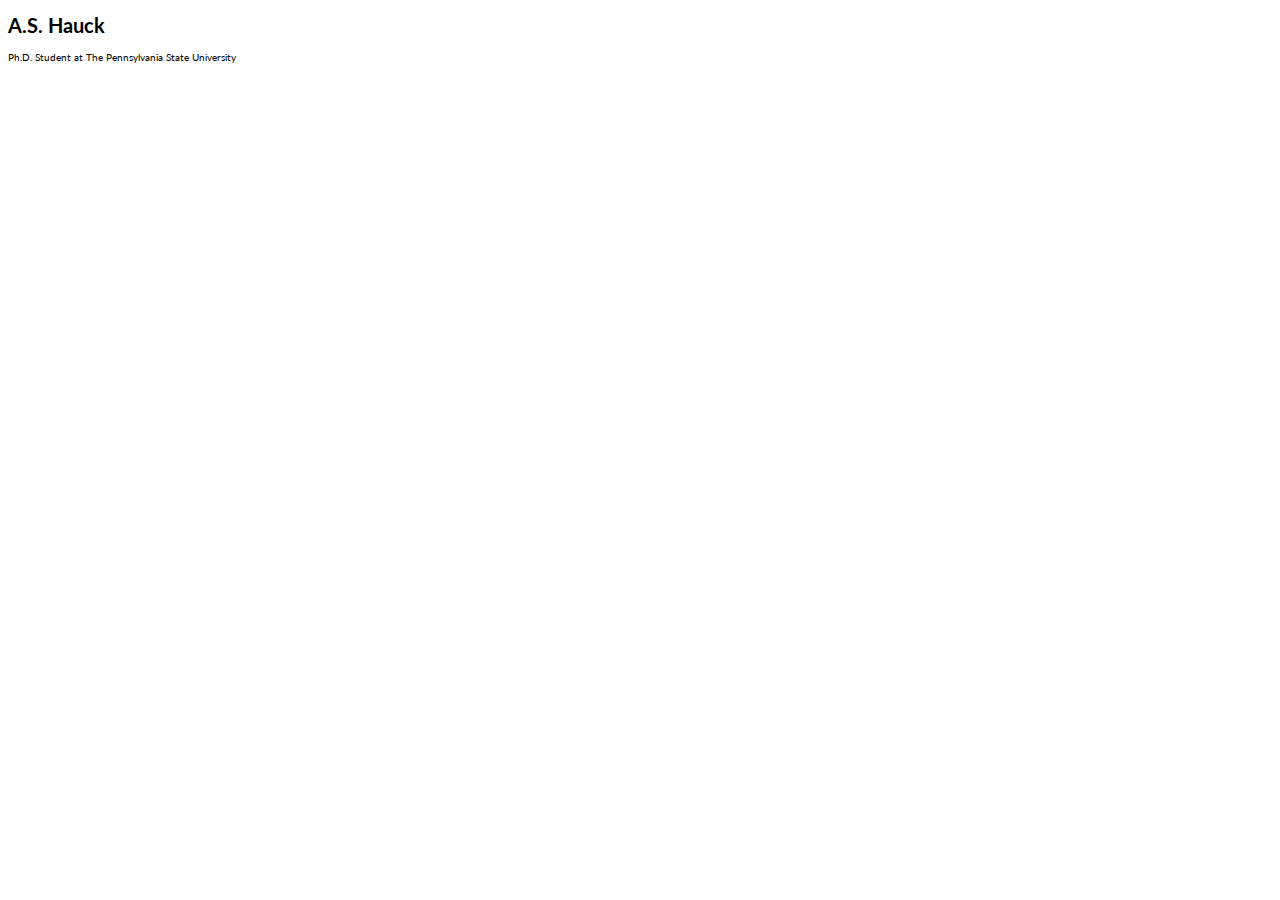
<file: index.html>
<!DOCTYPE html>
<html>
  <head>
    <meta charset="utf-8" />
    <meta name="viewport" content="width=device-width" />
    <link href="styles/style.css" rel="stylesheet" />
    <link rel="preconnect" href="https://fonts.googleapis.com">
    <link rel="preconnect" href="https://fonts.gstatic.com" crossorigin>
    <link href="https://fonts.googleapis.com/css2?family=Lato&display=swap" rel="stylesheet">
    <title>A.S. Hauck</title>
  </head>
  <body>
    <h1>A.S. Hauck</h1>
    <p>Ph.D. Student at The Pennsylvania State University</p>
  </body>
</html>
</file>
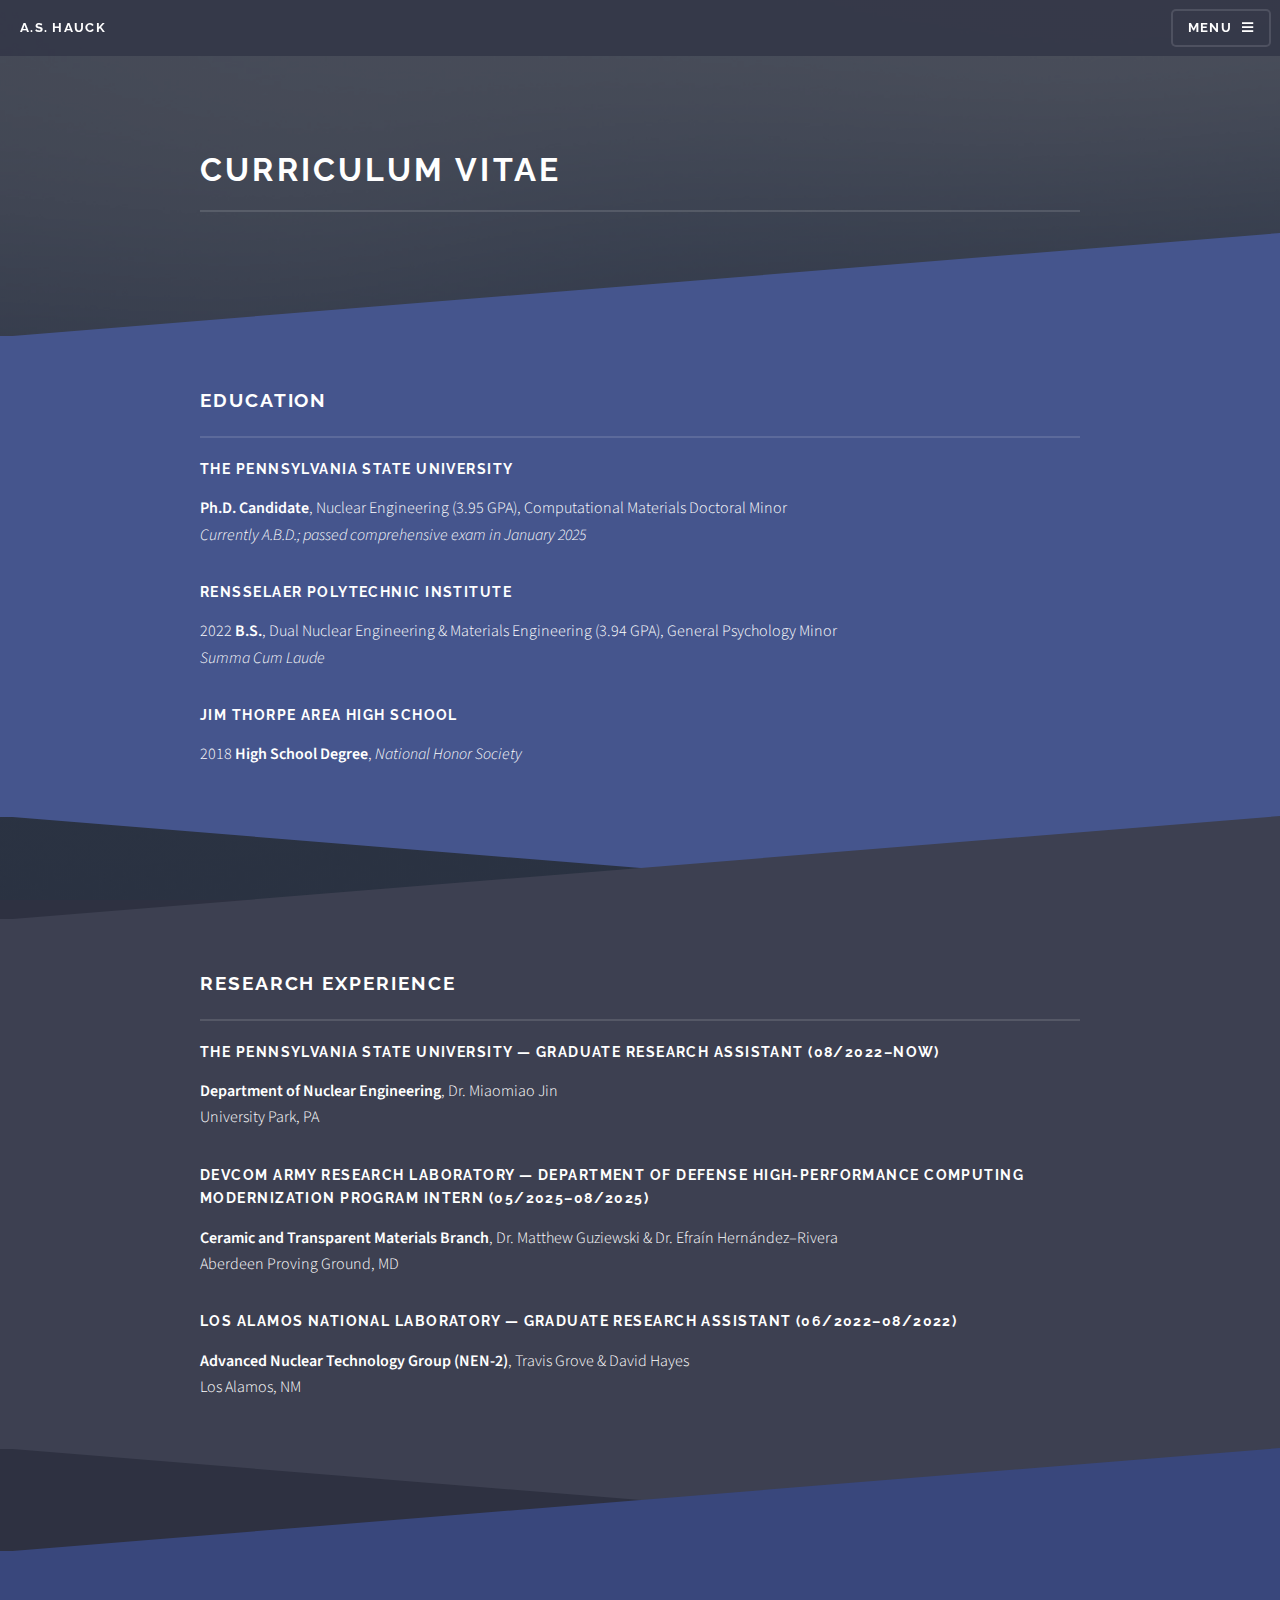
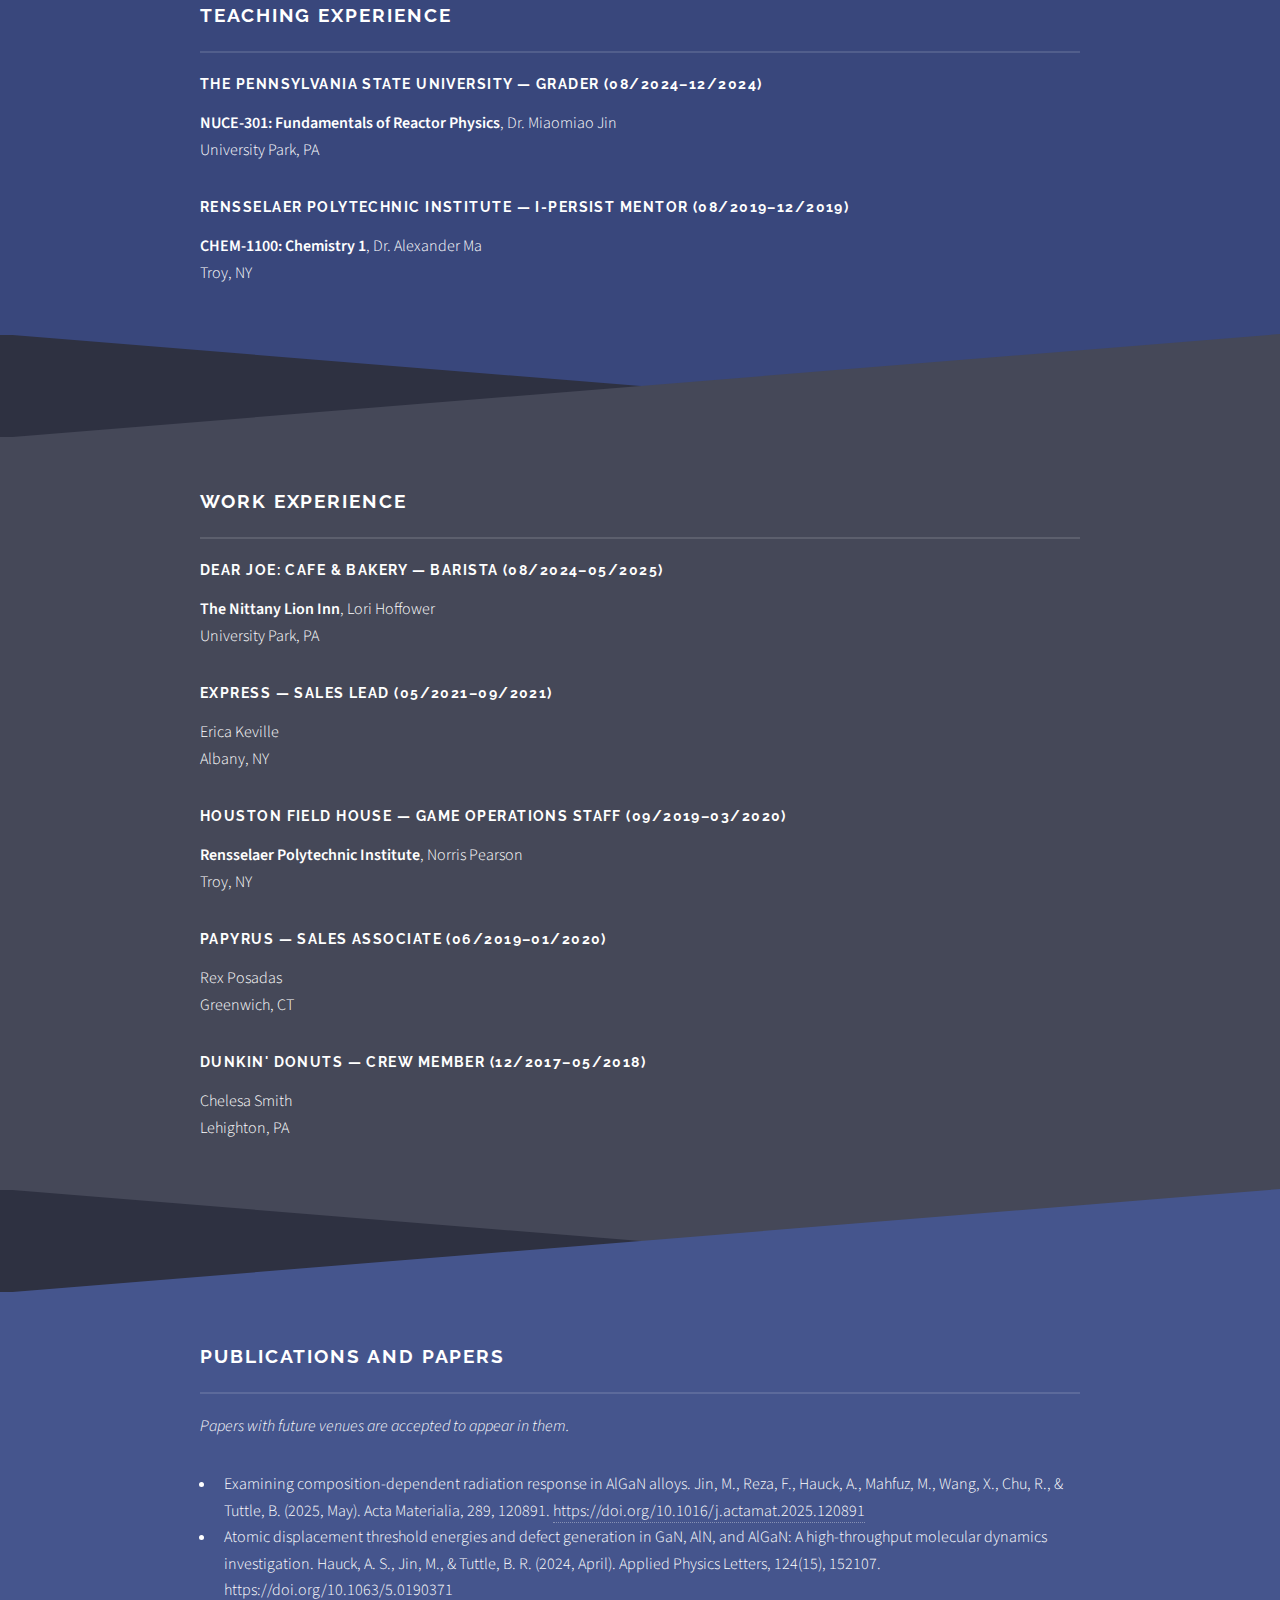
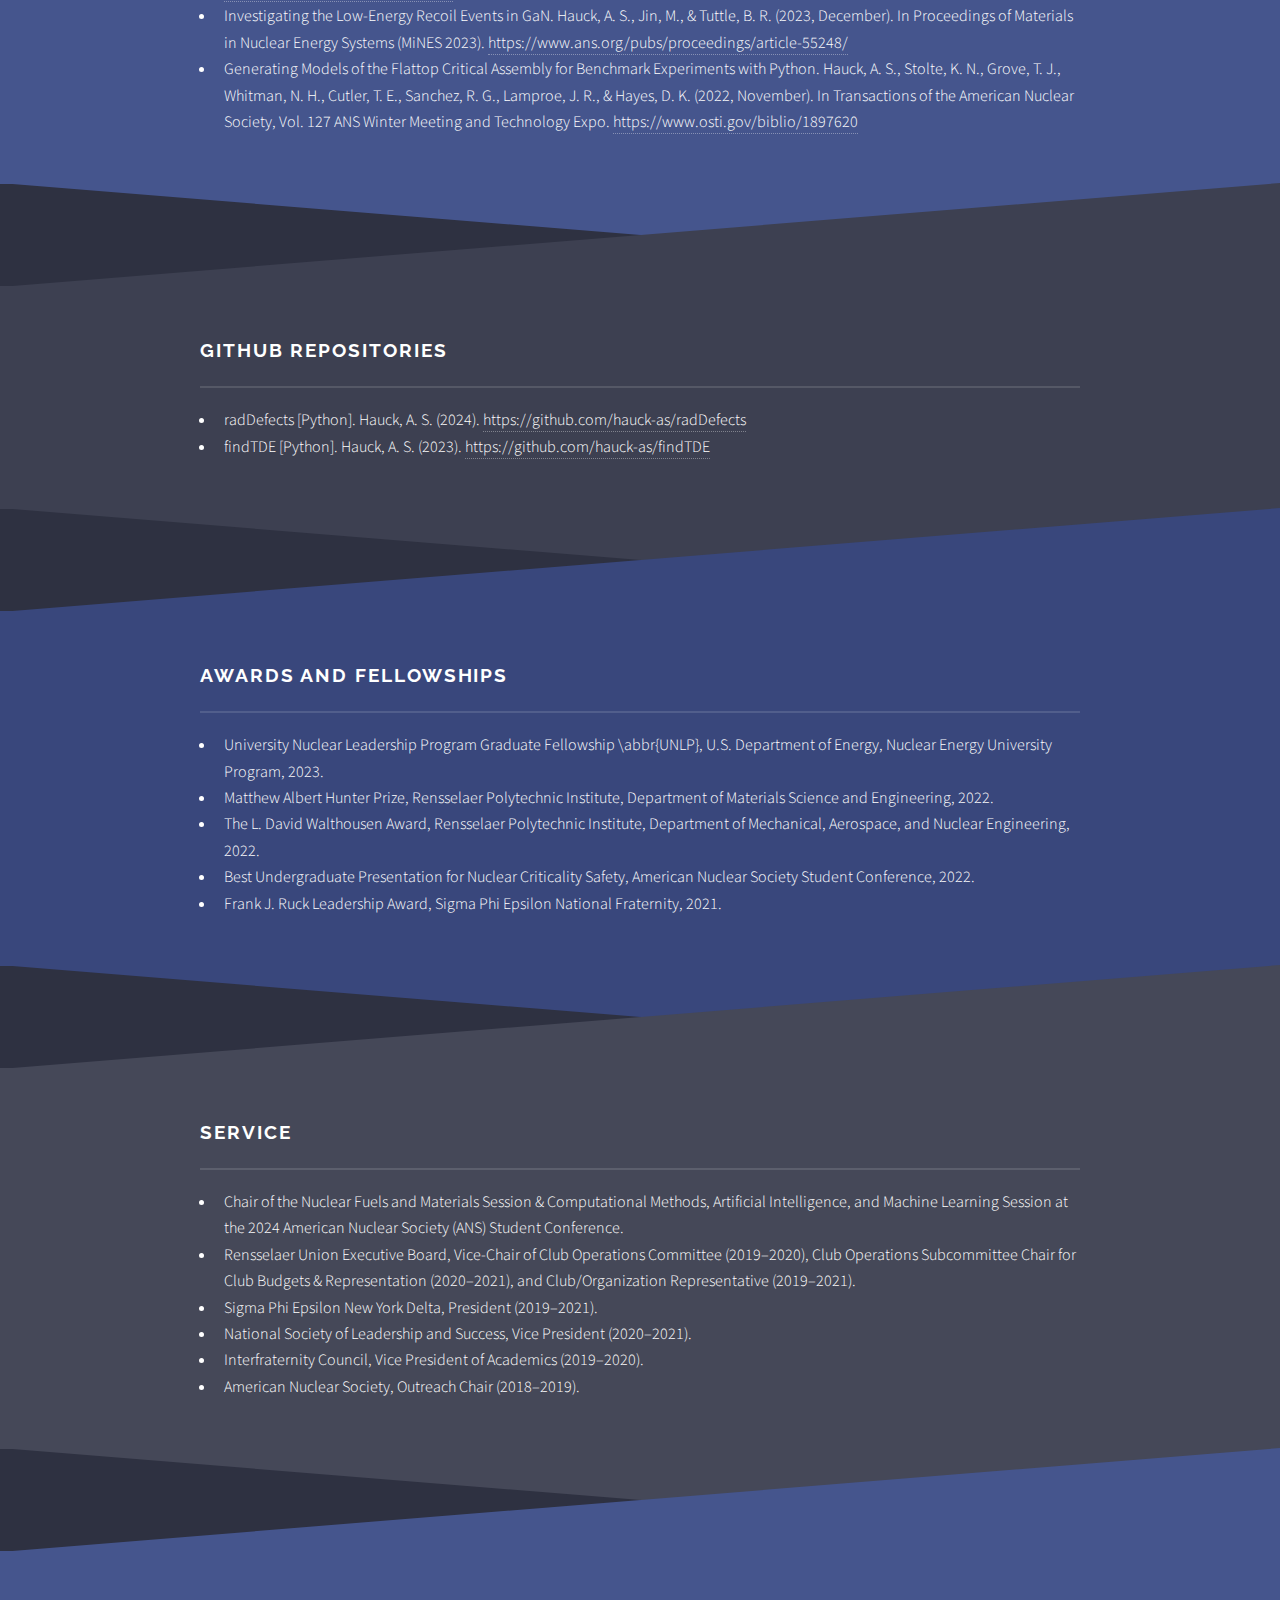
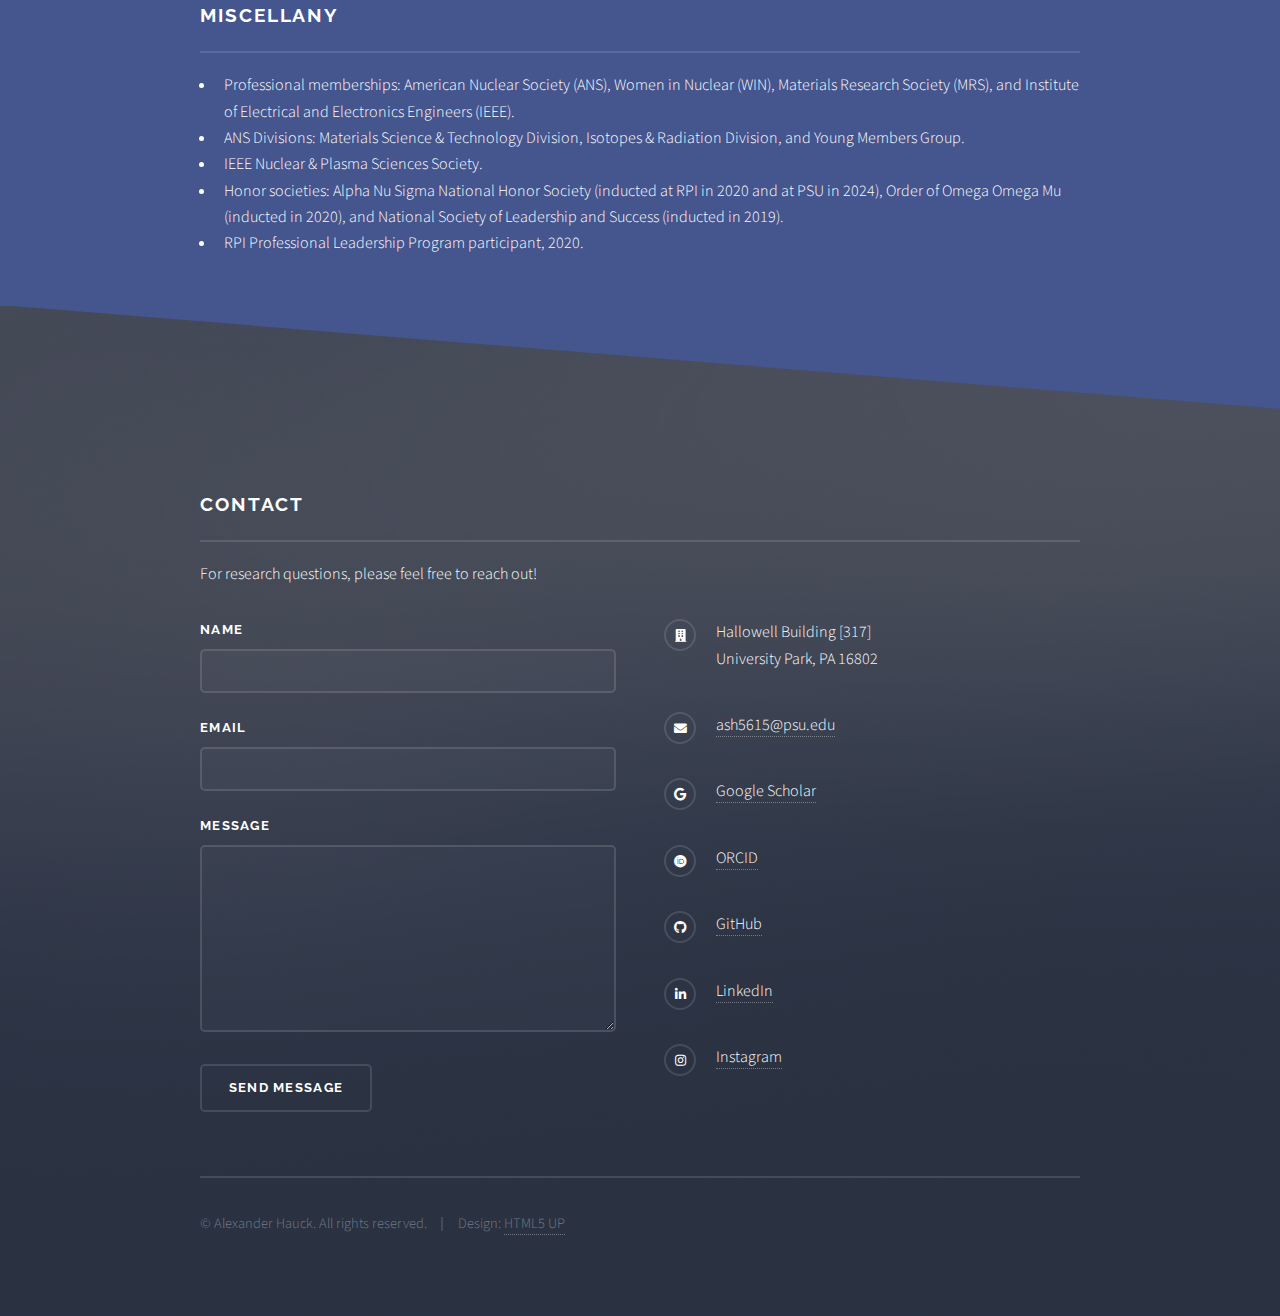
<file: cv.html>
<!DOCTYPE HTML>
<!--
	Solid State by HTML5 UP
	html5up.net | @ajlkn
	Free for personal and commercial use under the CCA 3.0 license (html5up.net/license)
-->
<html>
	<head>
		<title>CV - A.S. Hauck</title>
		<meta charset="utf-8" />
		<meta name="viewport" content="width=device-width, initial-scale=1, user-scalable=no" />
		<link rel="stylesheet" href="assets/css/main.css" />
		<noscript><link rel="stylesheet" href="assets/css/noscript.css" /></noscript>
	</head>
	<body class="is-preload">

		<!-- Page Wrapper -->
			<div id="page-wrapper">

				<!-- Header -->
					<header id="header">
						<h1><a href="index.html">A.S. Hauck</a></h1>
						<nav>
							<a href="#menu">Menu</a>
						</nav>
					</header>

				<!-- Menu -->
					<nav id="menu">
						<div class="inner">
							<h2>Menu</h2>
							<ul class="links">
								<li><a href="index.html">Home</a></li>
								<li><a href="research.html">Research</a></li>
								<li><a href="publications.html">Publications</a></li>
								<li><a href="presentations.html">Presentations</a></li>
								<li><a href="toolbox.html">Computational Toolbox</a></li>
								<li><a href="cv.html">CV</a></li>
							</ul>
							<a href="#" class="close">Close</a>
						</div>
					</nav>

				<!-- Wrapper -->
					<section id="wrapper">
						<header>
							<div class="inner">
								<h2>Curriculum Vitae</h2>
							</div>
						</header>

						<!-- Content -->
							<div class="wrapper style7">
								<div class="inner">
									<h2 class="major">Education</h2>

									<h3 class="minor">The Pennsylvania State University</h3>
									<p><b>Ph.D. Candidate</b>, Nuclear Engineering (3.95 GPA), Computational Materials Doctoral Minor<br /><i>Currently A.B.D.; passed comprehensive exam in January 2025</i></p>
									
									<h3 class="minor">Rensselaer Polytechnic Institute</h3>
									<p>2022 <b>B.S.</b>, Dual Nuclear Engineering & Materials Engineering (3.94 GPA), General Psychology Minor<br /><i>Summa Cum Laude</i></p>

									<h3 class="minor">Jim Thorpe Area High School</h3>
									<p>2018 <b>High School Degree</b>, <i>National Honor Society</i></p>
								
								</div>
							</div>

							<div class="wrapper style3">
								<div class="inner">
									<h2 class="major">Research Experience</h2>
									
									<h3 class="minor">The Pennsylvania State University — Graduate Research Assistant (08/2022–now)</h3>
									<p><b>Department of Nuclear Engineering</b>, Dr. Miaomiao Jin<br />University Park, PA</p>
									
									<h3 class="minor">DEVCOM Army Research Laboratory — Department of Defense High-Performance Computing Modernization Program Intern (05/2025–08/2025)</h3>
									<p><b>Ceramic and Transparent Materials Branch</b>, Dr. Matthew Guziewski & Dr. Efraín Hernández–Rivera<br />Aberdeen Proving Ground, MD</p>
									
									<h3 class="minor">Los Alamos National Laboratory — Graduate Research Assistant (06/2022–08/2022)</h3>
									<p><b>Advanced Nuclear Technology Group (NEN-2)</b>, Travis Grove & David Hayes<br />Los Alamos, NM</p>
								
								</div>
							</div>

							<div class="wrapper style8">
								<div class="inner">
									<h2 class="major">Teaching Experience</h2>
									
									<h3 class="minor">The Pennsylvania State University — Grader (08/2024–12/2024)</h3>
									<p><b>NUCE-301: Fundamentals of Reactor Physics</b>, Dr. Miaomiao Jin<br />University Park, PA</p>
									
									<h3 class="minor">Rensselaer Polytechnic Institute — I-PERSIST Mentor (08/2019–12/2019)</h3>
									<p><b>CHEM-1100: Chemistry 1</b>, Dr. Alexander Ma<br />Troy, NY</p>
								
								</div>
							</div>

							<div class="wrapper style4">
								<div class="inner">
									<h2 class="major">Work Experience</h2>
									
									<h3 class="minor">Dear Joe: Cafe & Bakery — Barista (08/2024–05/2025)</h3>
									<p><b>The Nittany Lion Inn</b>, Lori Hoffower<br />University Park, PA</p>
									
									<h3 class="minor">Express — Sales Lead (05/2021–09/2021)</h3>
									<p>Erica Keville<br />Albany, NY</p>
									
									<h3 class="minor">Houston Field House — Game Operations Staff (09/2019–03/2020)</h3>
									<p><b>Rensselaer Polytechnic Institute</b>, Norris Pearson<br />Troy, NY</p>
									
									<h3 class="minor">Papyrus — Sales Associate (06/2019–01/2020)</h3>
									<p>Rex Posadas<br />Greenwich, CT</p>
									
									<h3 class="minor">Dunkin' Donuts — Crew Member (12/2017–05/2018)</h3>
									<p>Chelesa Smith<br />Lehighton, PA</p>
								
								</div>
							</div>

							<div class="wrapper style7">
								<div class="inner">
									<h2 class="major">Publications and Papers</h2>
									<p><i>Papers with future venues are accepted to appear in them.</i></p>
									
									<ul>
										<li>Examining composition-dependent radiation response in AlGaN alloys. Jin, M., Reza, F., Hauck, A., Mahfuz, M., Wang, X., Chu, R., & Tuttle, B. (2025, May). Acta Materialia, 289, 120891. <a href="https://doi.org/10.1016/j.actamat.2025.120891">https://doi.org/10.1016/j.actamat.2025.120891</a></li>
										
										<li>Atomic displacement threshold energies and defect generation in GaN, AlN, and AlGaN: A high-throughput molecular dynamics investigation. Hauck, A. S., Jin, M., & Tuttle, B. R. (2024, April). Applied Physics Letters, 124(15), 152107. <a href="https://doi.org/10.1063/5.0190371">https://doi.org/10.1063/5.0190371</a></li>

										<li>Investigating the Low-Energy Recoil Events in GaN. Hauck, A. S., Jin, M., & Tuttle, B. R. (2023, December). In Proceedings of Materials in Nuclear Energy Systems (MiNES 2023). <a href="https://www.ans.org/pubs/proceedings/article-55248/">https://www.ans.org/pubs/proceedings/article-55248/</a></li>

										<li>Generating Models of the Flattop Critical Assembly for Benchmark Experiments with Python. Hauck, A. S., Stolte, K. N., Grove, T. J., Whitman, N. H., Cutler, T. E., Sanchez, R. G., Lamproe, J. R., & Hayes, D. K. (2022, November). In Transactions of the American Nuclear Society, Vol. 127 ANS Winter Meeting and Technology Expo. <a href="https://www.osti.gov/biblio/1897620">https://www.osti.gov/biblio/1897620</a></li>
									</ul>
								
								</div>
							</div>

							<div class="wrapper style3">
								<div class="inner">
									<h2 class="major">GitHub Repositories</h2>
									
									<ul>
										<li>radDefects [Python]. Hauck, A. S. (2024). <a href="https://github.com/hauck-as/radDefects">https://github.com/hauck-as/radDefects</a></li>
										<li>findTDE [Python]. Hauck, A. S. (2023). <a href="https://github.com/hauck-as/findTDE">https://github.com/hauck-as/findTDE</a></li>
									</ul>
								
								</div>
							</div>

							<div class="wrapper style8">
								<div class="inner">
									<h2 class="major">Awards and Fellowships</h2>
									
									<ul>

										<li>University Nuclear Leadership Program Graduate Fellowship \abbr{UNLP}, U.S. Department of Energy, Nuclear Energy University Program, 2023.</li>
										<li>Matthew Albert Hunter Prize, Rensselaer Polytechnic Institute, Department of Materials Science and Engineering, 2022.</li>
										<li>The L. David Walthousen Award, Rensselaer Polytechnic Institute, Department of Mechanical, Aerospace, and Nuclear Engineering, 2022.</li>
										<li>Best Undergraduate Presentation for Nuclear Criticality Safety, American Nuclear Society Student Conference, 2022.</li>
										<li>Frank J. Ruck Leadership Award, Sigma Phi Epsilon National Fraternity, 2021.</li>
									
									</ul>
								
								</div>
							</div>

							<div class="wrapper style4">
								<div class="inner">
									<h2 class="major">Service</h2>
									
									<ul>

										<li>Chair of the Nuclear Fuels and Materials Session & Computational Methods, Artificial Intelligence, and Machine Learning Session at the 2024 American Nuclear Society (ANS) Student Conference.</li>
										<li>Rensselaer Union Executive Board, Vice-Chair of Club Operations Committee (2019–2020), Club Operations Subcommittee Chair for Club Budgets & Representation (2020–2021), and Club/Organization Representative (2019–2021).</li>
										<li>Sigma Phi Epsilon New York Delta, President (2019–2021).</li>
										<li>National Society of Leadership and Success, Vice President (2020–2021).</li>
										<li>Interfraternity Council, Vice President of Academics (2019–2020).</li>
										<li>American Nuclear Society, Outreach Chair (2018–2019).</li>
									
									</ul>
								
								</div>
							</div>

							<div class="wrapper style7">
								<div class="inner">
									<h2 class="major">Miscellany</h2>
									
									<ul>

										<li>Professional memberships: American Nuclear Society (ANS), Women in Nuclear (WIN), Materials Research Society (MRS), and Institute of Electrical and Electronics Engineers (IEEE).</li>
										<li>ANS Divisions: Materials Science & Technology Division, Isotopes & Radiation Division, and Young Members Group.</li>
										<li>IEEE Nuclear & Plasma Sciences Society.</li>
										<li>Honor societies: Alpha Nu Sigma National Honor Society (inducted at RPI in 2020 and at PSU in 2024), Order of Omega Omega Mu (inducted in 2020), and National Society of Leadership and Success (inducted in 2019).</li>
										<li>RPI Professional Leadership Program participant, 2020.</li>
									
									</ul>
								
								</div>
							</div>

					</section>

				<!-- Footer -->
					<section id="footer">
						<div class="inner">
							<h2 class="major">Contact</h2>
							<p>For research questions, please feel free to reach out!</p>
							<form method="post" action="#">
								<div class="fields">
									<div class="field">
										<label for="name">Name</label>
										<input type="text" name="name" id="name" />
									</div>
									<div class="field">
										<label for="email">Email</label>
										<input type="email" name="email" id="email" />
									</div>
									<div class="field">
										<label for="message">Message</label>
										<textarea name="message" id="message" rows="6"></textarea>
									</div>
								</div>
								<ul class="actions">
									<li><input type="submit" value="Send Message" /></li>
								</ul>
							</form>
							<ul class="contact">
								<li class="icon solid fa-building">
									Hallowell Building [317]<br />
									University Park, PA 16802
								</li>
								<li class="icon solid fa-envelope"><a href="mailto:ash5615@psu.edu">ash5615@psu.edu</a></li>
								<li class="icon brands fa-google"><a href="https://scholar.google.com/citations?user=FxEjbeIAAAAJ&hl=en&authuser=1&oi=sra">Google Scholar</a></li>
								<li class="icon brands fa-orcid"><a href="https://orcid.org/0000-0002-6402-2343">ORCID</a></li>
								<li class="icon brands fa-github"><a href="https://github.com/hauck-as">GitHub</a></li>
								<li class="icon brands fa-linkedin-in"><a href="http://www.linkedin.com/in/hauck-as">LinkedIn</a></li>
								<li class="icon brands fa-instagram"><a href="https://instagram.com/hauck.as">Instagram</a></li>
							</ul>
							<ul class="copyright">
								<li>&copy; Alexander Hauck. All rights reserved.</li><li>Design: <a href="http://html5up.net">HTML5 UP</a></li>
							</ul>
						</div>
					</section>

			</div>

		<!-- Scripts -->
			<script src="assets/js/jquery.min.js"></script>
			<script src="assets/js/jquery.scrollex.min.js"></script>
			<script src="assets/js/browser.min.js"></script>
			<script src="assets/js/breakpoints.min.js"></script>
			<script src="assets/js/util.js"></script>
			<script src="assets/js/main.js"></script>

	</body>
</html>
</file>
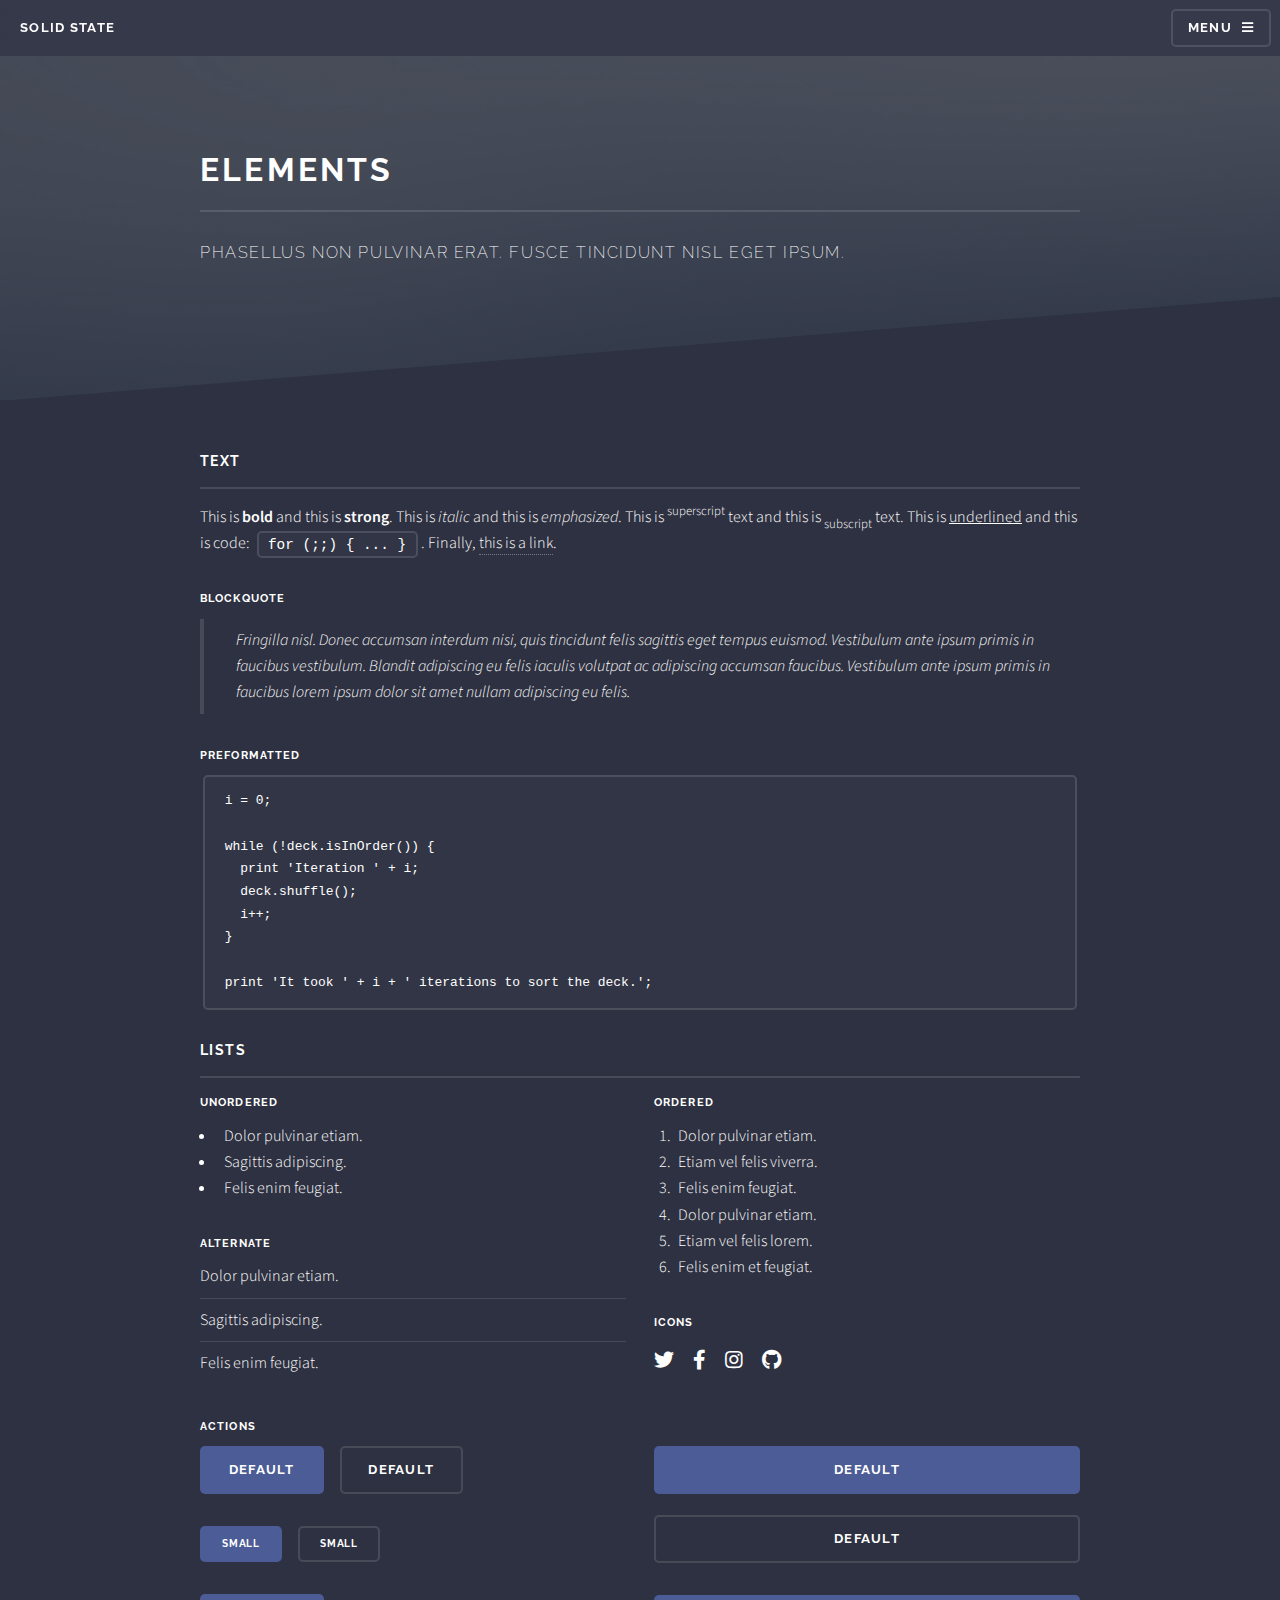
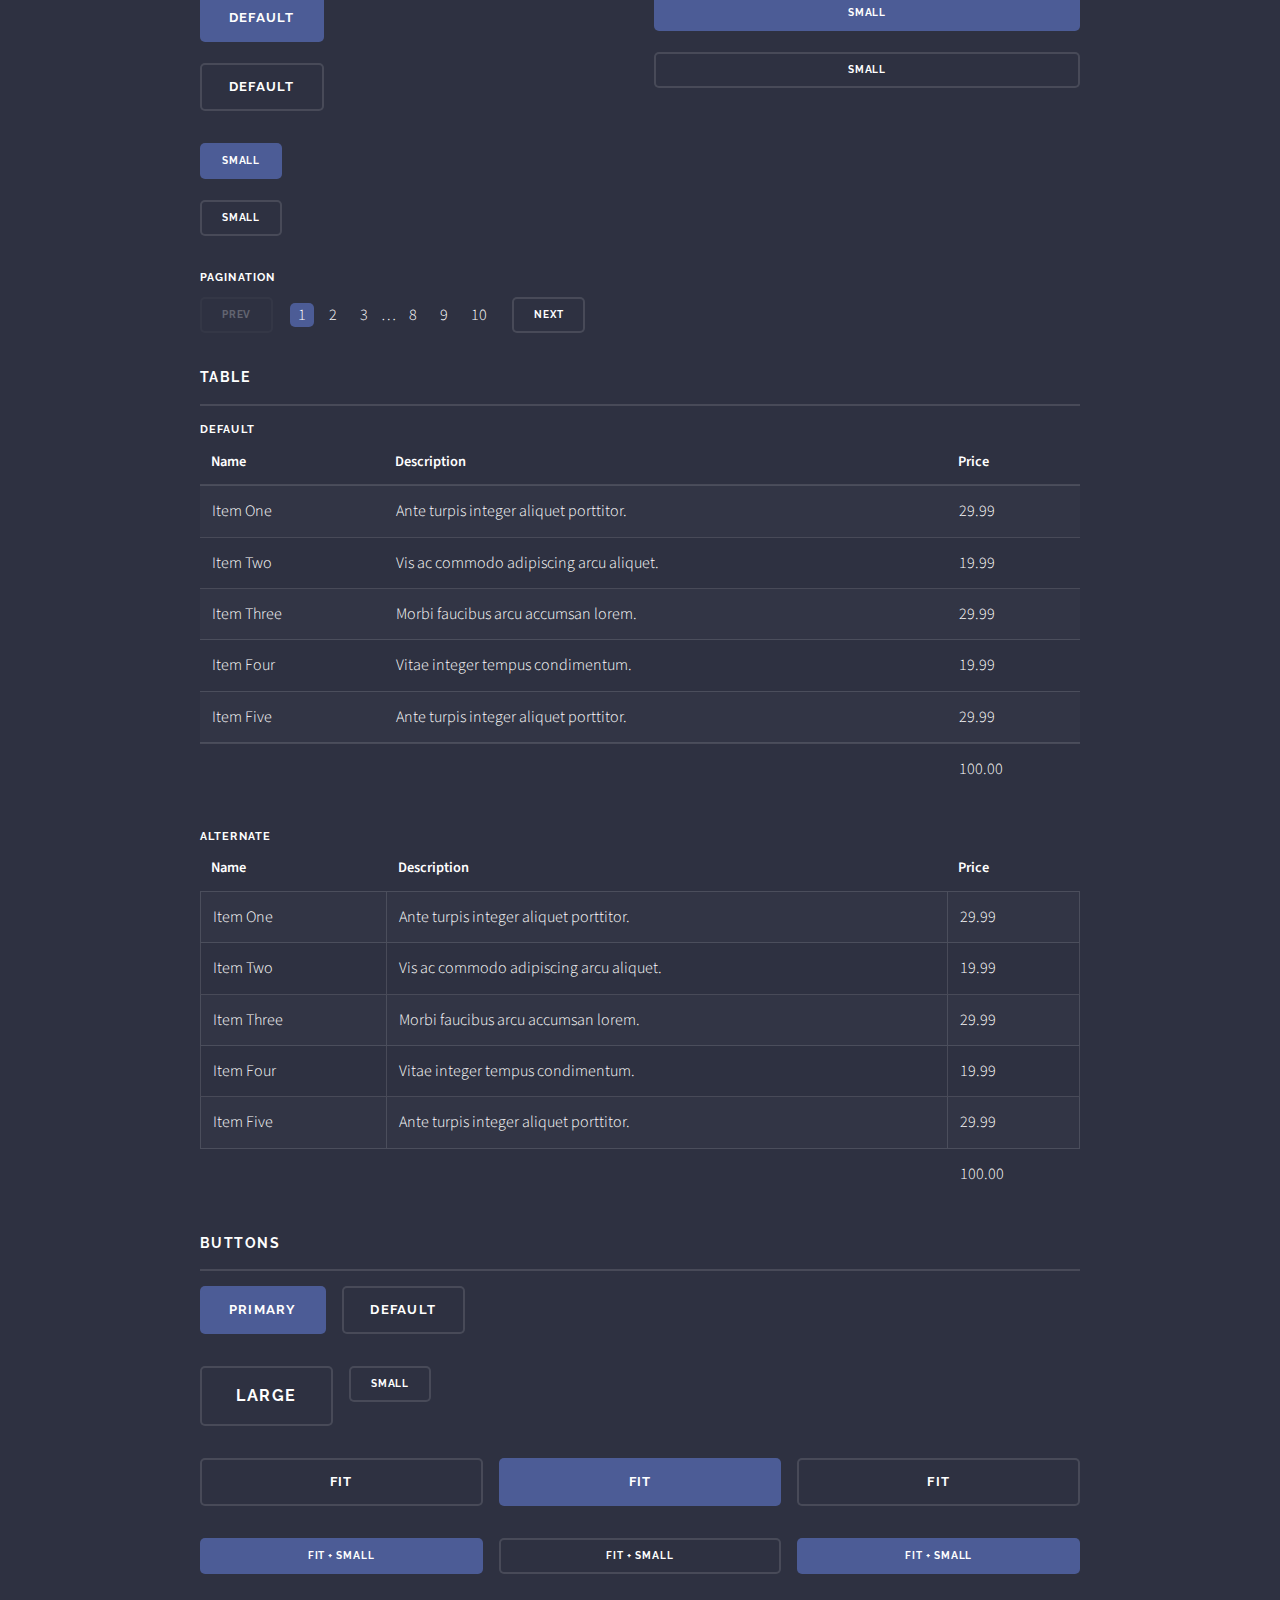
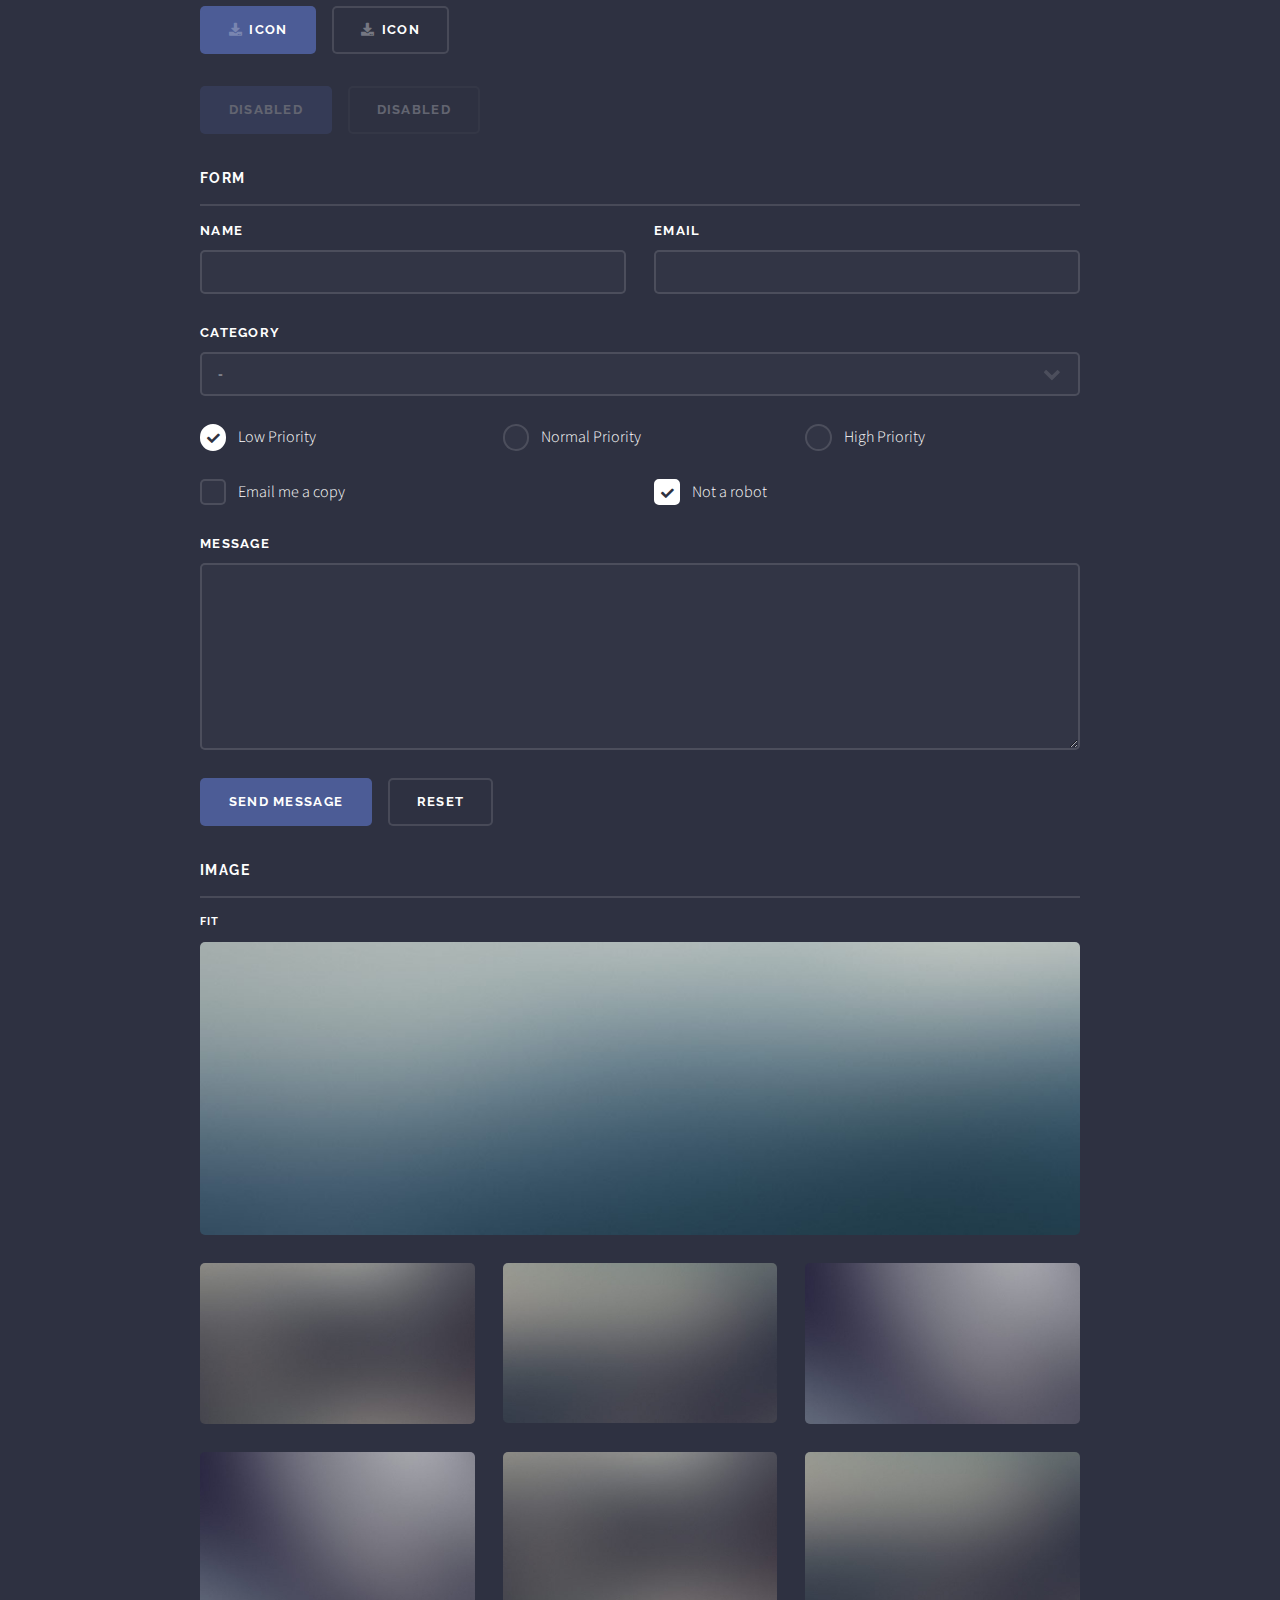
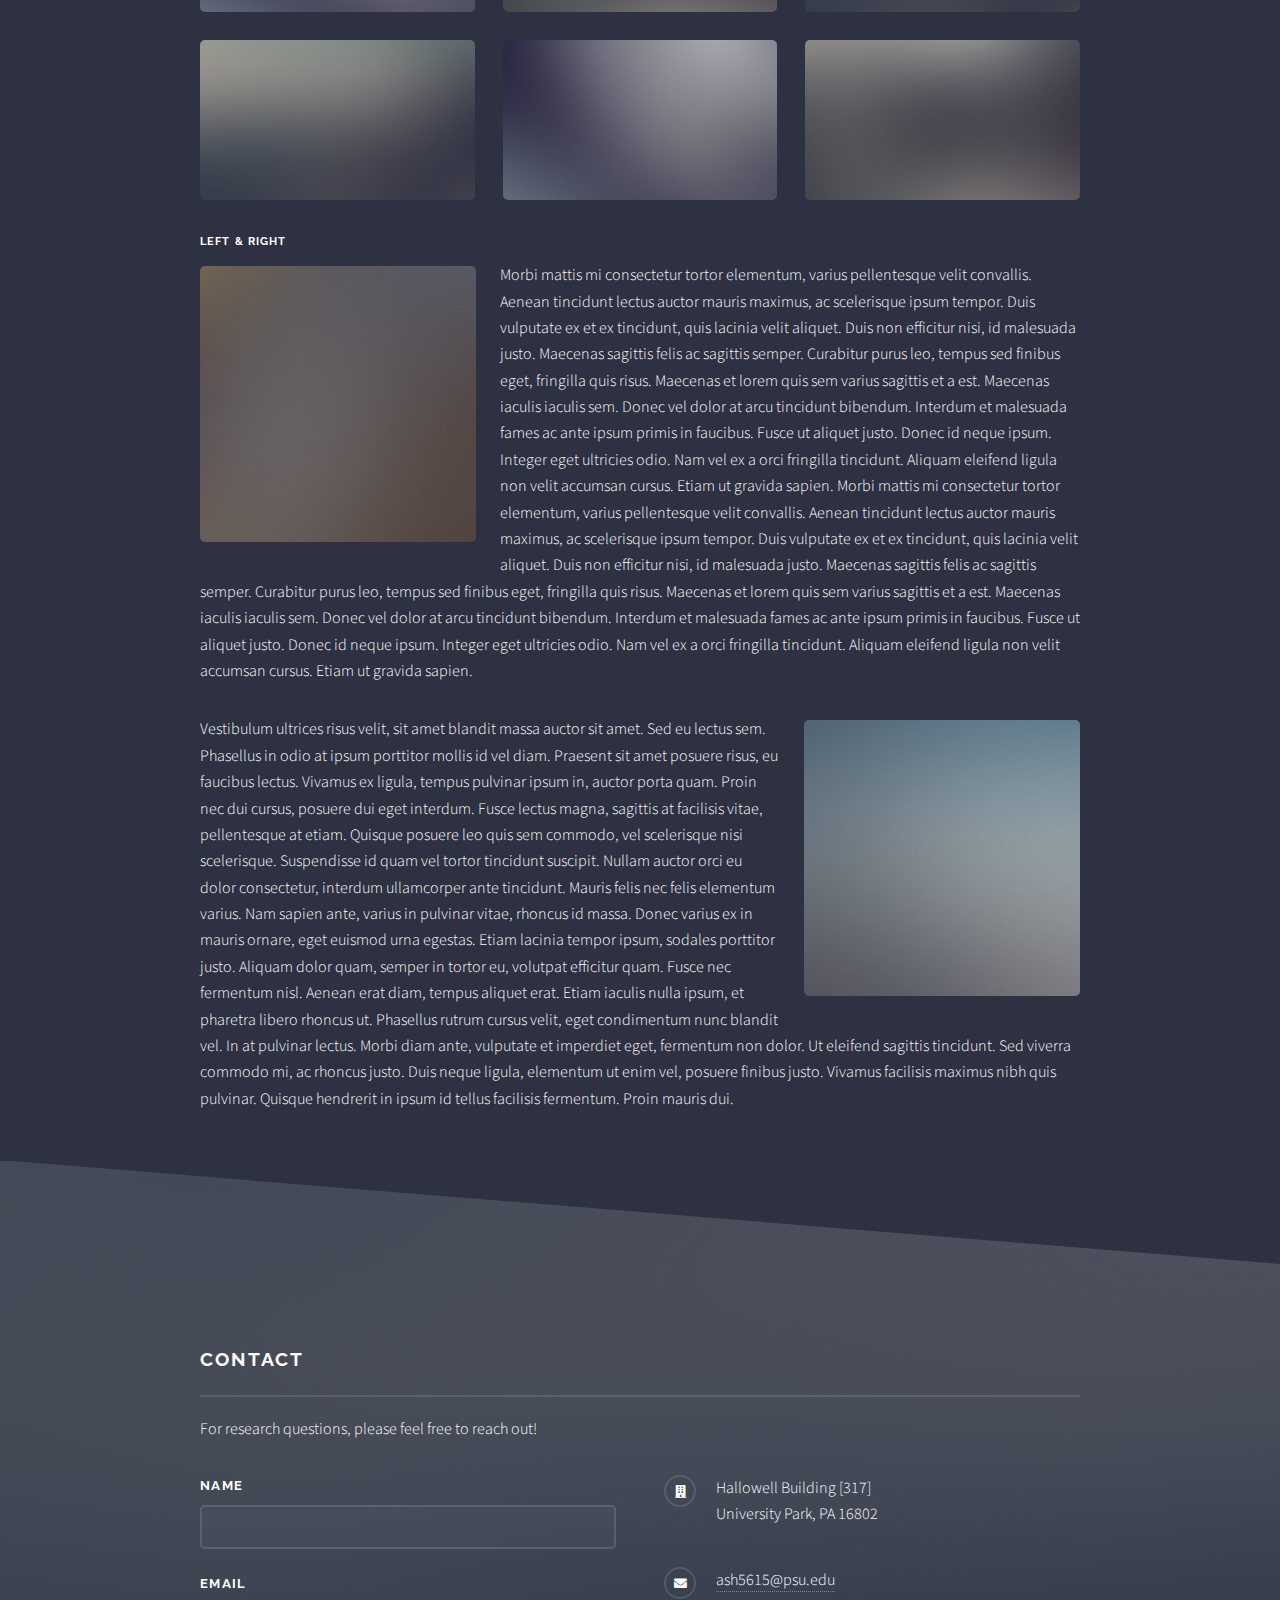
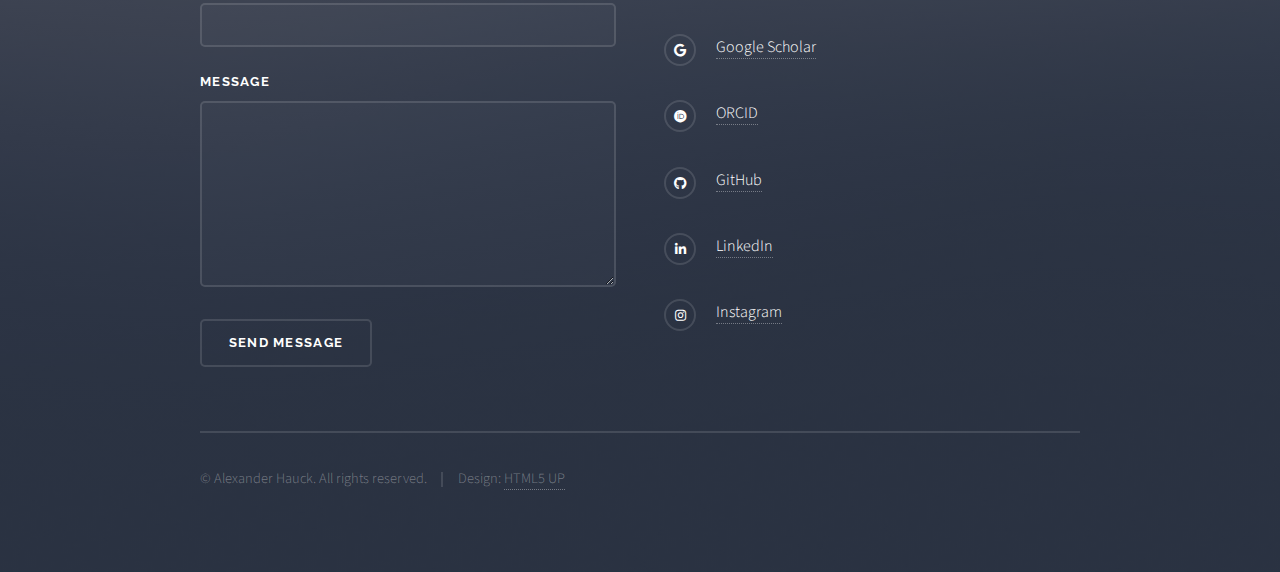
<file: elements.html>
<!DOCTYPE HTML>
<!--
	Solid State by HTML5 UP
	html5up.net | @ajlkn
	Free for personal and commercial use under the CCA 3.0 license (html5up.net/license)
-->
<html>
	<head>
		<title>Elements - Solid State by HTML5 UP</title>
		<meta charset="utf-8" />
		<meta name="viewport" content="width=device-width, initial-scale=1, user-scalable=no" />
		<link rel="stylesheet" href="assets/css/main.css" />
		<noscript><link rel="stylesheet" href="assets/css/noscript.css" /></noscript>
	</head>
	<body class="is-preload">

		<!-- Page Wrapper -->
			<div id="page-wrapper">

				<!-- Header -->
					<header id="header">
						<h1><a href="index.html">Solid State</a></h1>
						<nav>
							<a href="#menu">Menu</a>
						</nav>
					</header>

				<!-- Menu -->
					<nav id="menu">
						<div class="inner">
							<h2>Menu</h2>
							<ul class="links">
								<li><a href="index.html">Home</a></li>
								<li><a href="research.html">Research</a></li>
								<li><a href="publications.html">Publications</a></li>
								<li><a href="presentations.html">Presentations</a></li>
								<li><a href="toolbox.html">Computational Toolbox</a></li>
								<li><a href="cv.html">CV</a></li>
								<li><a href="elements.html">Elements</a></li>
							</ul>
							<a href="#" class="close">Close</a>
						</div>
					</nav>

				<!-- Wrapper -->
					<section id="wrapper">
						<header>
							<div class="inner">
								<h2>Elements</h2>
								<p>Phasellus non pulvinar erat. Fusce tincidunt nisl eget ipsum.</p>
							</div>
						</header>

						<!-- Content -->
							<div class="wrapper">
								<div class="inner">

									<section>
										<h3 class="major">Text</h3>
										<p>This is <b>bold</b> and this is <strong>strong</strong>. This is <i>italic</i> and this is <em>emphasized</em>.
										This is <sup>superscript</sup> text and this is <sub>subscript</sub> text.
										This is <u>underlined</u> and this is code: <code>for (;;) { ... }</code>. Finally, <a href="#">this is a link</a>.</p>
										<h4>Blockquote</h4>
										<blockquote>Fringilla nisl. Donec accumsan interdum nisi, quis tincidunt felis sagittis eget tempus euismod. Vestibulum ante ipsum primis in faucibus vestibulum. Blandit adipiscing eu felis iaculis volutpat ac adipiscing accumsan faucibus. Vestibulum ante ipsum primis in faucibus lorem ipsum dolor sit amet nullam adipiscing eu felis.</blockquote>
										<h4>Preformatted</h4>
										<pre><code>i = 0;

while (!deck.isInOrder()) {
  print 'Iteration ' + i;
  deck.shuffle();
  i++;
}

print 'It took ' + i + ' iterations to sort the deck.';</code></pre>
									</section>

									<section>
										<h3 class="major">Lists</h3>
										<div class="row">
											<div class="col-6 col-12-medium">
												<h4>Unordered</h4>
												<ul>
													<li>Dolor pulvinar etiam.</li>
													<li>Sagittis adipiscing.</li>
													<li>Felis enim feugiat.</li>
												</ul>
												<h4>Alternate</h4>
												<ul class="alt">
													<li>Dolor pulvinar etiam.</li>
													<li>Sagittis adipiscing.</li>
													<li>Felis enim feugiat.</li>
												</ul>
											</div>
											<div class="col-6 col-12-medium">
												<h4>Ordered</h4>
												<ol>
													<li>Dolor pulvinar etiam.</li>
													<li>Etiam vel felis viverra.</li>
													<li>Felis enim feugiat.</li>
													<li>Dolor pulvinar etiam.</li>
													<li>Etiam vel felis lorem.</li>
													<li>Felis enim et feugiat.</li>
												</ol>
												<h4>Icons</h4>
												<ul class="icons">
													<li><a href="#" class="icon brands fa-twitter"><span class="label">Twitter</span></a></li>
													<li><a href="#" class="icon brands fa-facebook-f"><span class="label">Facebook</span></a></li>
													<li><a href="#" class="icon brands fa-instagram"><span class="label">Instagram</span></a></li>
													<li><a href="#" class="icon brands fa-github"><span class="label">Github</span></a></li>
												</ul>
											</div>
										</div>
										<h4>Actions</h4>
										<div class="row">
											<div class="col-6 col-12-medium">
												<ul class="actions">
													<li><a href="#" class="button primary">Default</a></li>
													<li><a href="#" class="button">Default</a></li>
												</ul>
												<ul class="actions small">
													<li><a href="#" class="button primary small">Small</a></li>
													<li><a href="#" class="button small">Small</a></li>
												</ul>
												<ul class="actions stacked">
													<li><a href="#" class="button primary">Default</a></li>
													<li><a href="#" class="button">Default</a></li>
												</ul>
												<ul class="actions stacked small">
													<li><a href="#" class="button primary small">Small</a></li>
													<li><a href="#" class="button small">Small</a></li>
												</ul>
											</div>
											<div class="col-6 col-12-medium">
												<ul class="actions stacked">
													<li><a href="#" class="button primary fit">Default</a></li>
													<li><a href="#" class="button fit">Default</a></li>
												</ul>
												<ul class="actions stacked small">
													<li><a href="#" class="button primary small fit">Small</a></li>
													<li><a href="#" class="button small fit">Small</a></li>
												</ul>
											</div>
										</div>
										<h4>Pagination</h4>
										<ul class="pagination">
											<li><span class="button small disabled">Prev</span></li>
											<li><a href="#" class="page active">1</a></li>
											<li><a href="#" class="page">2</a></li>
											<li><a href="#" class="page">3</a></li>
											<li><span>&hellip;</span></li>
											<li><a href="#" class="page">8</a></li>
											<li><a href="#" class="page">9</a></li>
											<li><a href="#" class="page">10</a></li>
											<li><a href="#" class="button small">Next</a></li>
										</ul>
									</section>

									<section>
										<h3 class="major">Table</h3>
										<h4>Default</h4>
										<div class="table-wrapper">
											<table>
												<thead>
													<tr>
														<th>Name</th>
														<th>Description</th>
														<th>Price</th>
													</tr>
												</thead>
												<tbody>
													<tr>
														<td>Item One</td>
														<td>Ante turpis integer aliquet porttitor.</td>
														<td>29.99</td>
													</tr>
													<tr>
														<td>Item Two</td>
														<td>Vis ac commodo adipiscing arcu aliquet.</td>
														<td>19.99</td>
													</tr>
													<tr>
														<td>Item Three</td>
														<td> Morbi faucibus arcu accumsan lorem.</td>
														<td>29.99</td>
													</tr>
													<tr>
														<td>Item Four</td>
														<td>Vitae integer tempus condimentum.</td>
														<td>19.99</td>
													</tr>
													<tr>
														<td>Item Five</td>
														<td>Ante turpis integer aliquet porttitor.</td>
														<td>29.99</td>
													</tr>
												</tbody>
												<tfoot>
													<tr>
														<td colspan="2"></td>
														<td>100.00</td>
													</tr>
												</tfoot>
											</table>
										</div>

										<h4>Alternate</h4>
										<div class="table-wrapper">
											<table class="alt">
												<thead>
													<tr>
														<th>Name</th>
														<th>Description</th>
														<th>Price</th>
													</tr>
												</thead>
												<tbody>
													<tr>
														<td>Item One</td>
														<td>Ante turpis integer aliquet porttitor.</td>
														<td>29.99</td>
													</tr>
													<tr>
														<td>Item Two</td>
														<td>Vis ac commodo adipiscing arcu aliquet.</td>
														<td>19.99</td>
													</tr>
													<tr>
														<td>Item Three</td>
														<td> Morbi faucibus arcu accumsan lorem.</td>
														<td>29.99</td>
													</tr>
													<tr>
														<td>Item Four</td>
														<td>Vitae integer tempus condimentum.</td>
														<td>19.99</td>
													</tr>
													<tr>
														<td>Item Five</td>
														<td>Ante turpis integer aliquet porttitor.</td>
														<td>29.99</td>
													</tr>
												</tbody>
												<tfoot>
													<tr>
														<td colspan="2"></td>
														<td>100.00</td>
													</tr>
												</tfoot>
											</table>
										</div>
									</section>

									<section>
										<h3 class="major">Buttons</h3>
										<ul class="actions">
											<li><a href="#" class="button primary">Primary</a></li>
											<li><a href="#" class="button">Default</a></li>
										</ul>
										<ul class="actions">
											<li><a href="#" class="button large">Large</a></li>
											<li><a href="#" class="button small">Small</a></li>
										</ul>
										<ul class="actions fit">
											<li><a href="#" class="button fit">Fit</a></li>
											<li><a href="#" class="button primary fit">Fit</a></li>
											<li><a href="#" class="button fit">Fit</a></li>
										</ul>
										<ul class="actions fit small">
											<li><a href="#" class="button primary fit small">Fit + Small</a></li>
											<li><a href="#" class="button fit small">Fit + Small</a></li>
											<li><a href="#" class="button primary fit small">Fit + Small</a></li>
										</ul>
										<ul class="actions">
											<li><a href="#" class="button primary icon solid fa-download">Icon</a></li>
											<li><a href="#" class="button icon solid fa-download">Icon</a></li>
										</ul>
										<ul class="actions">
											<li><span class="button primary disabled">Disabled</span></li>
											<li><span class="button disabled">Disabled</span></li>
										</ul>
									</section>

									<section>
										<h3 class="major">Form</h3>
										<form method="post" action="#">
											<div class="row gtr-uniform">
												<div class="col-6 col-12-xsmall">
													<label for="demo-name">Name</label>
													<input type="text" name="demo-name" id="demo-name" value="" />
												</div>
												<div class="col-6 col-12-xsmall">
													<label for="demo-email">Email</label>
													<input type="email" name="demo-email" id="demo-email" value="" />
												</div>
												<div class="col-12">
													<label for="demo-category">Category</label>
													<select name="demo-category" id="demo-category">
														<option value="">-</option>
														<option value="1">Manufacturing</option>
														<option value="1">Shipping</option>
														<option value="1">Administration</option>
														<option value="1">Human Resources</option>
													</select>
												</div>
												<div class="col-4 col-12-small">
													<input type="radio" id="demo-priority-low" name="demo-priority" checked>
													<label for="demo-priority-low">Low Priority</label>
												</div>
												<div class="col-4 col-12-small">
													<input type="radio" id="demo-priority-normal" name="demo-priority">
													<label for="demo-priority-normal">Normal Priority</label>
												</div>
												<div class="col-4 col-12-small">
													<input type="radio" id="demo-priority-high" name="demo-priority">
													<label for="demo-priority-high">High Priority</label>
												</div>
												<div class="col-6 col-12-small">
													<input type="checkbox" id="demo-copy" name="demo-copy">
													<label for="demo-copy">Email me a copy</label>
												</div>
												<div class="col-6 col-12-small">
													<input type="checkbox" id="demo-human" name="demo-human" checked>
													<label for="demo-human">Not a robot</label>
												</div>
												<div class="col-12">
													<label for="demo-message">Message</label>
													<textarea name="demo-message" id="demo-message" rows="6"></textarea>
												</div>
												<div class="col-12">
													<ul class="actions">
														<li><input type="submit" value="Send Message" class="primary" /></li>
														<li><input type="reset" value="Reset" /></li>
													</ul>
												</div>
											</div>
										</form>
									</section>

									<section>
										<h3 class="major">Image</h3>
										<h4>Fit</h4>
										<div class="box alt">
											<div class="row gtr-uniform">
												<div class="col-12"><span class="image fit"><img src="images/pic08.jpg" alt="" /></span></div>
												<div class="col-4"><span class="image fit"><img src="images/pic05.jpg" alt="" /></span></div>
												<div class="col-4"><span class="image fit"><img src="images/pic06.jpg" alt="" /></span></div>
												<div class="col-4"><span class="image fit"><img src="images/pic07.jpg" alt="" /></span></div>
												<div class="col-4"><span class="image fit"><img src="images/pic07.jpg" alt="" /></span></div>
												<div class="col-4"><span class="image fit"><img src="images/pic05.jpg" alt="" /></span></div>
												<div class="col-4"><span class="image fit"><img src="images/pic06.jpg" alt="" /></span></div>
												<div class="col-4"><span class="image fit"><img src="images/pic06.jpg" alt="" /></span></div>
												<div class="col-4"><span class="image fit"><img src="images/pic07.jpg" alt="" /></span></div>
												<div class="col-4"><span class="image fit"><img src="images/pic05.jpg" alt="" /></span></div>
											</div>
										</div>
										<h4>Left &amp; Right</h4>
										<p><span class="image left"><img src="images/pic01.jpg" alt="" /></span>Morbi mattis mi consectetur tortor elementum, varius pellentesque velit convallis. Aenean tincidunt lectus auctor mauris maximus, ac scelerisque ipsum tempor. Duis vulputate ex et ex tincidunt, quis lacinia velit aliquet. Duis non efficitur nisi, id malesuada justo. Maecenas sagittis felis ac sagittis semper. Curabitur purus leo, tempus sed finibus eget, fringilla quis risus. Maecenas et lorem quis sem varius sagittis et a est. Maecenas iaculis iaculis sem. Donec vel dolor at arcu tincidunt bibendum. Interdum et malesuada fames ac ante ipsum primis in faucibus. Fusce ut aliquet justo. Donec id neque ipsum. Integer eget ultricies odio. Nam vel ex a orci fringilla tincidunt. Aliquam eleifend ligula non velit accumsan cursus. Etiam ut gravida sapien. Morbi mattis mi consectetur tortor elementum, varius pellentesque velit convallis. Aenean tincidunt lectus auctor mauris maximus, ac scelerisque ipsum tempor. Duis vulputate ex et ex tincidunt, quis lacinia velit aliquet. Duis non efficitur nisi, id malesuada justo. Maecenas sagittis felis ac sagittis semper. Curabitur purus leo, tempus sed finibus eget, fringilla quis risus. Maecenas et lorem quis sem varius sagittis et a est. Maecenas iaculis iaculis sem. Donec vel dolor at arcu tincidunt bibendum. Interdum et malesuada fames ac ante ipsum primis in faucibus. Fusce ut aliquet justo. Donec id neque ipsum. Integer eget ultricies odio. Nam vel ex a orci fringilla tincidunt. Aliquam eleifend ligula non velit accumsan cursus. Etiam ut gravida sapien.</p>
										<p><span class="image right"><img src="images/pic02.jpg" alt="" /></span>Vestibulum ultrices risus velit, sit amet blandit massa auctor sit amet. Sed eu lectus sem. Phasellus in odio at ipsum porttitor mollis id vel diam. Praesent sit amet posuere risus, eu faucibus lectus. Vivamus ex ligula, tempus pulvinar ipsum in, auctor porta quam. Proin nec dui cursus, posuere dui eget interdum. Fusce lectus magna, sagittis at facilisis vitae, pellentesque at etiam. Quisque posuere leo quis sem commodo, vel scelerisque nisi scelerisque. Suspendisse id quam vel tortor tincidunt suscipit. Nullam auctor orci eu dolor consectetur, interdum ullamcorper ante tincidunt. Mauris felis nec felis elementum varius. Nam sapien ante, varius in pulvinar vitae, rhoncus id massa. Donec varius ex in mauris ornare, eget euismod urna egestas. Etiam lacinia tempor ipsum, sodales porttitor justo. Aliquam dolor quam, semper in tortor eu, volutpat efficitur quam. Fusce nec fermentum nisl. Aenean erat diam, tempus aliquet erat. Etiam iaculis nulla ipsum, et pharetra libero rhoncus ut. Phasellus rutrum cursus velit, eget condimentum nunc blandit vel. In at pulvinar lectus. Morbi diam ante, vulputate et imperdiet eget, fermentum non dolor. Ut eleifend sagittis tincidunt. Sed viverra commodo mi, ac rhoncus justo. Duis neque ligula, elementum ut enim vel, posuere finibus justo. Vivamus facilisis maximus nibh quis pulvinar. Quisque hendrerit in ipsum id tellus facilisis fermentum. Proin mauris dui.</p>
									</section>

								</div>
							</div>

					</section>

				<!-- Footer -->
					<section id="footer">
						<div class="inner">
							<h2 class="major">Contact</h2>
							<p>For research questions, please feel free to reach out!</p>
							<form method="post" action="#">
								<div class="fields">
									<div class="field">
										<label for="name">Name</label>
										<input type="text" name="name" id="name" />
									</div>
									<div class="field">
										<label for="email">Email</label>
										<input type="email" name="email" id="email" />
									</div>
									<div class="field">
										<label for="message">Message</label>
										<textarea name="message" id="message" rows="6"></textarea>
									</div>
								</div>
								<ul class="actions">
									<li><input type="submit" value="Send Message" /></li>
								</ul>
							</form>
							<ul class="contact">
								<li class="icon solid fa-building">
									Hallowell Building [317]<br />
									University Park, PA 16802
								</li>
								<li class="icon solid fa-envelope"><a href="mailto:ash5615@psu.edu">ash5615@psu.edu</a></li>
								<li class="icon brands fa-google"><a href="https://scholar.google.com/citations?user=FxEjbeIAAAAJ&hl=en&authuser=1&oi=sra">Google Scholar</a></li>
								<li class="icon brands fa-orcid"><a href="https://orcid.org/0000-0002-6402-2343">ORCID</a></li>
								<li class="icon brands fa-github"><a href="https://github.com/hauck-as">GitHub</a></li>
								<li class="icon brands fa-linkedin-in"><a href="http://www.linkedin.com/in/hauck-as">LinkedIn</a></li>
								<li class="icon brands fa-instagram"><a href="https://instagram.com/hauck.as">Instagram</a></li>
							</ul>
							<ul class="copyright">
								<li>&copy; Alexander Hauck. All rights reserved.</li><li>Design: <a href="http://html5up.net">HTML5 UP</a></li>
							</ul>
						</div>
					</section>

			</div>

		<!-- Scripts -->
			<script src="assets/js/jquery.min.js"></script>
			<script src="assets/js/jquery.scrollex.min.js"></script>
			<script src="assets/js/browser.min.js"></script>
			<script src="assets/js/breakpoints.min.js"></script>
			<script src="assets/js/util.js"></script>
			<script src="assets/js/main.js"></script>

	</body>
</html>
</file>
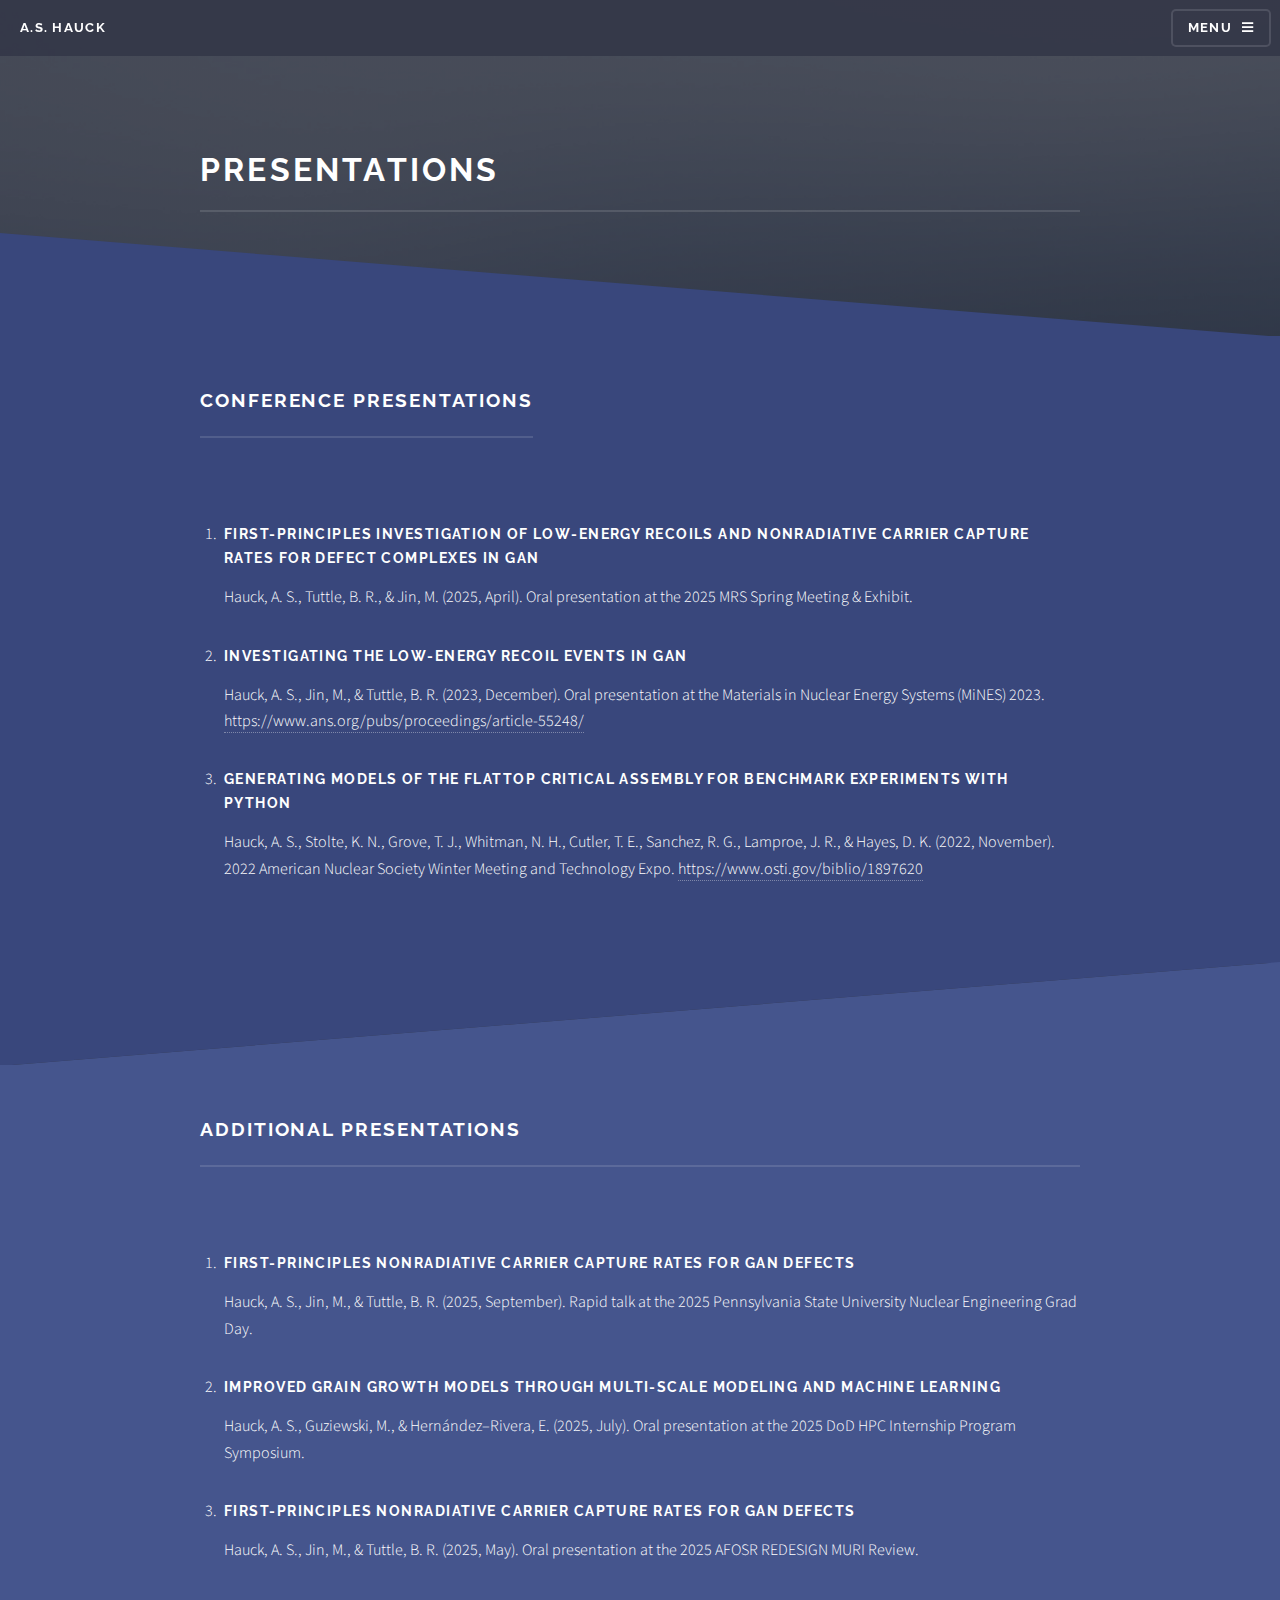
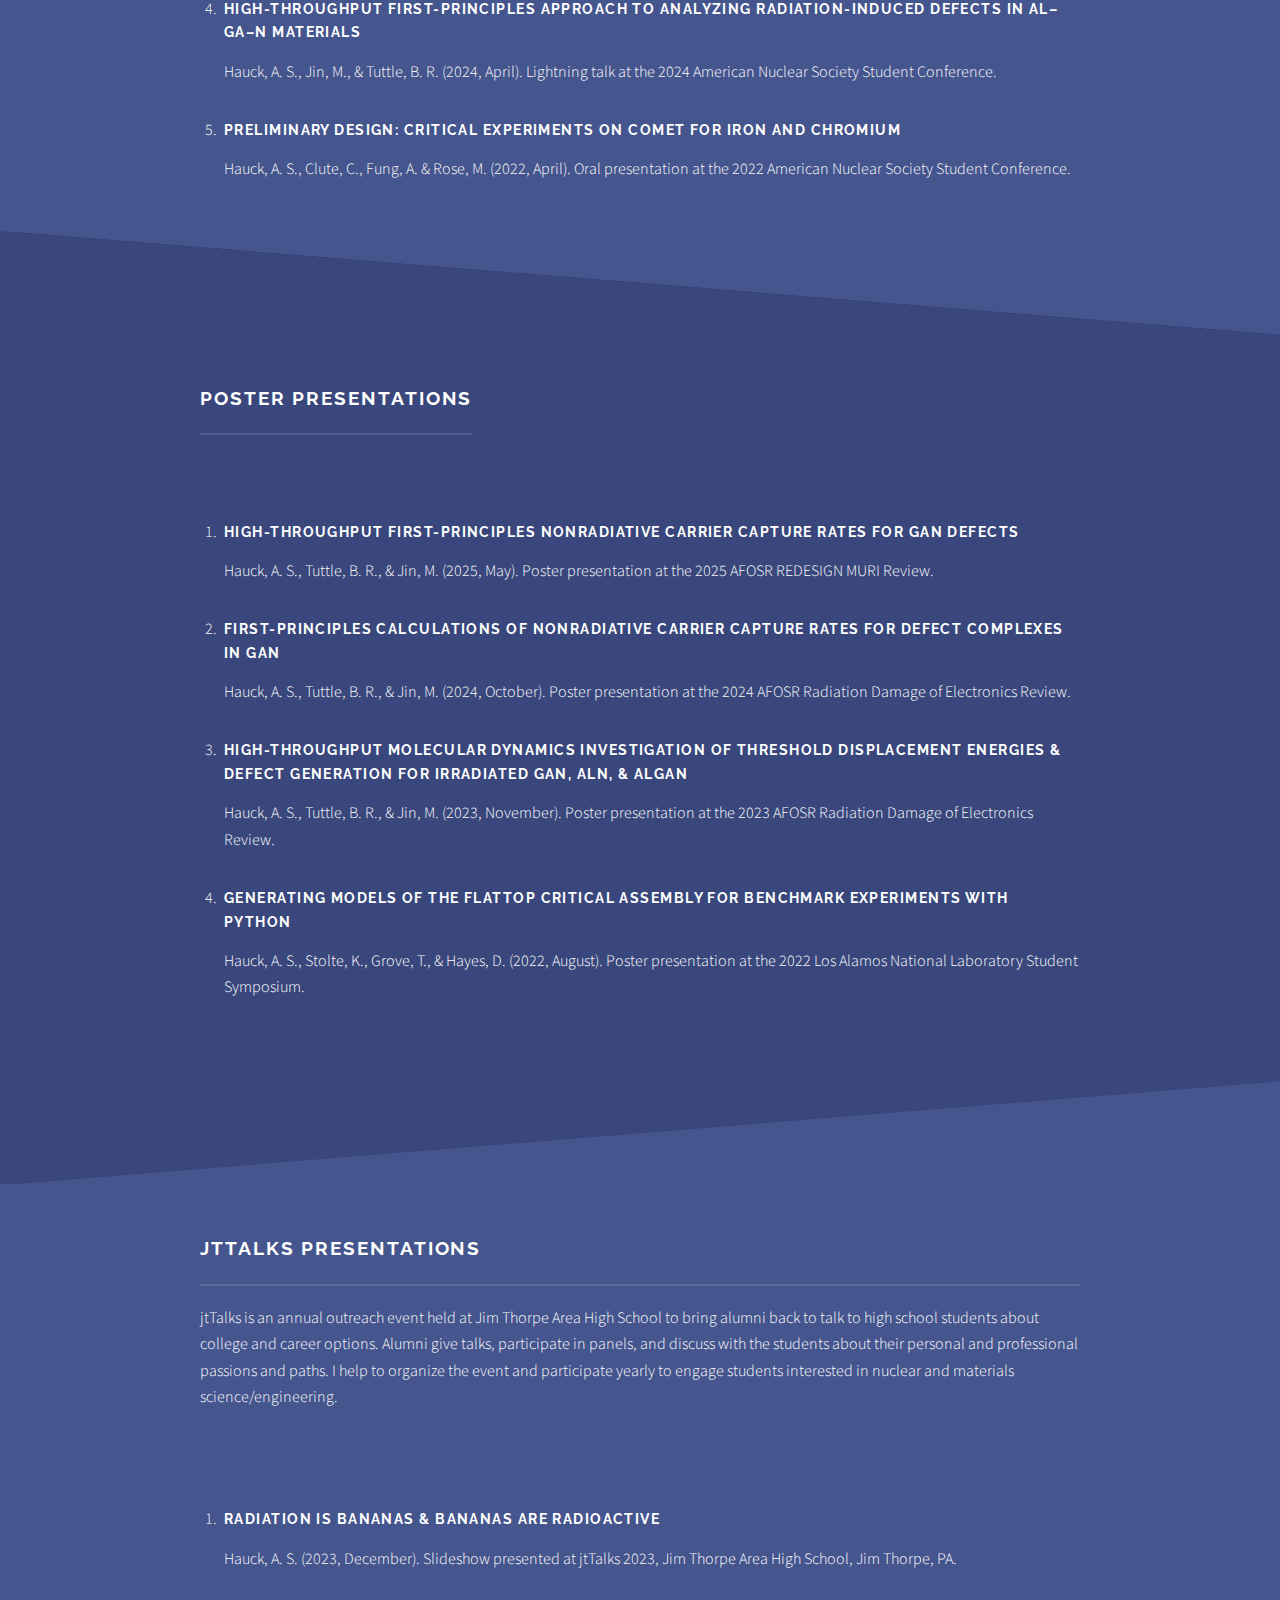
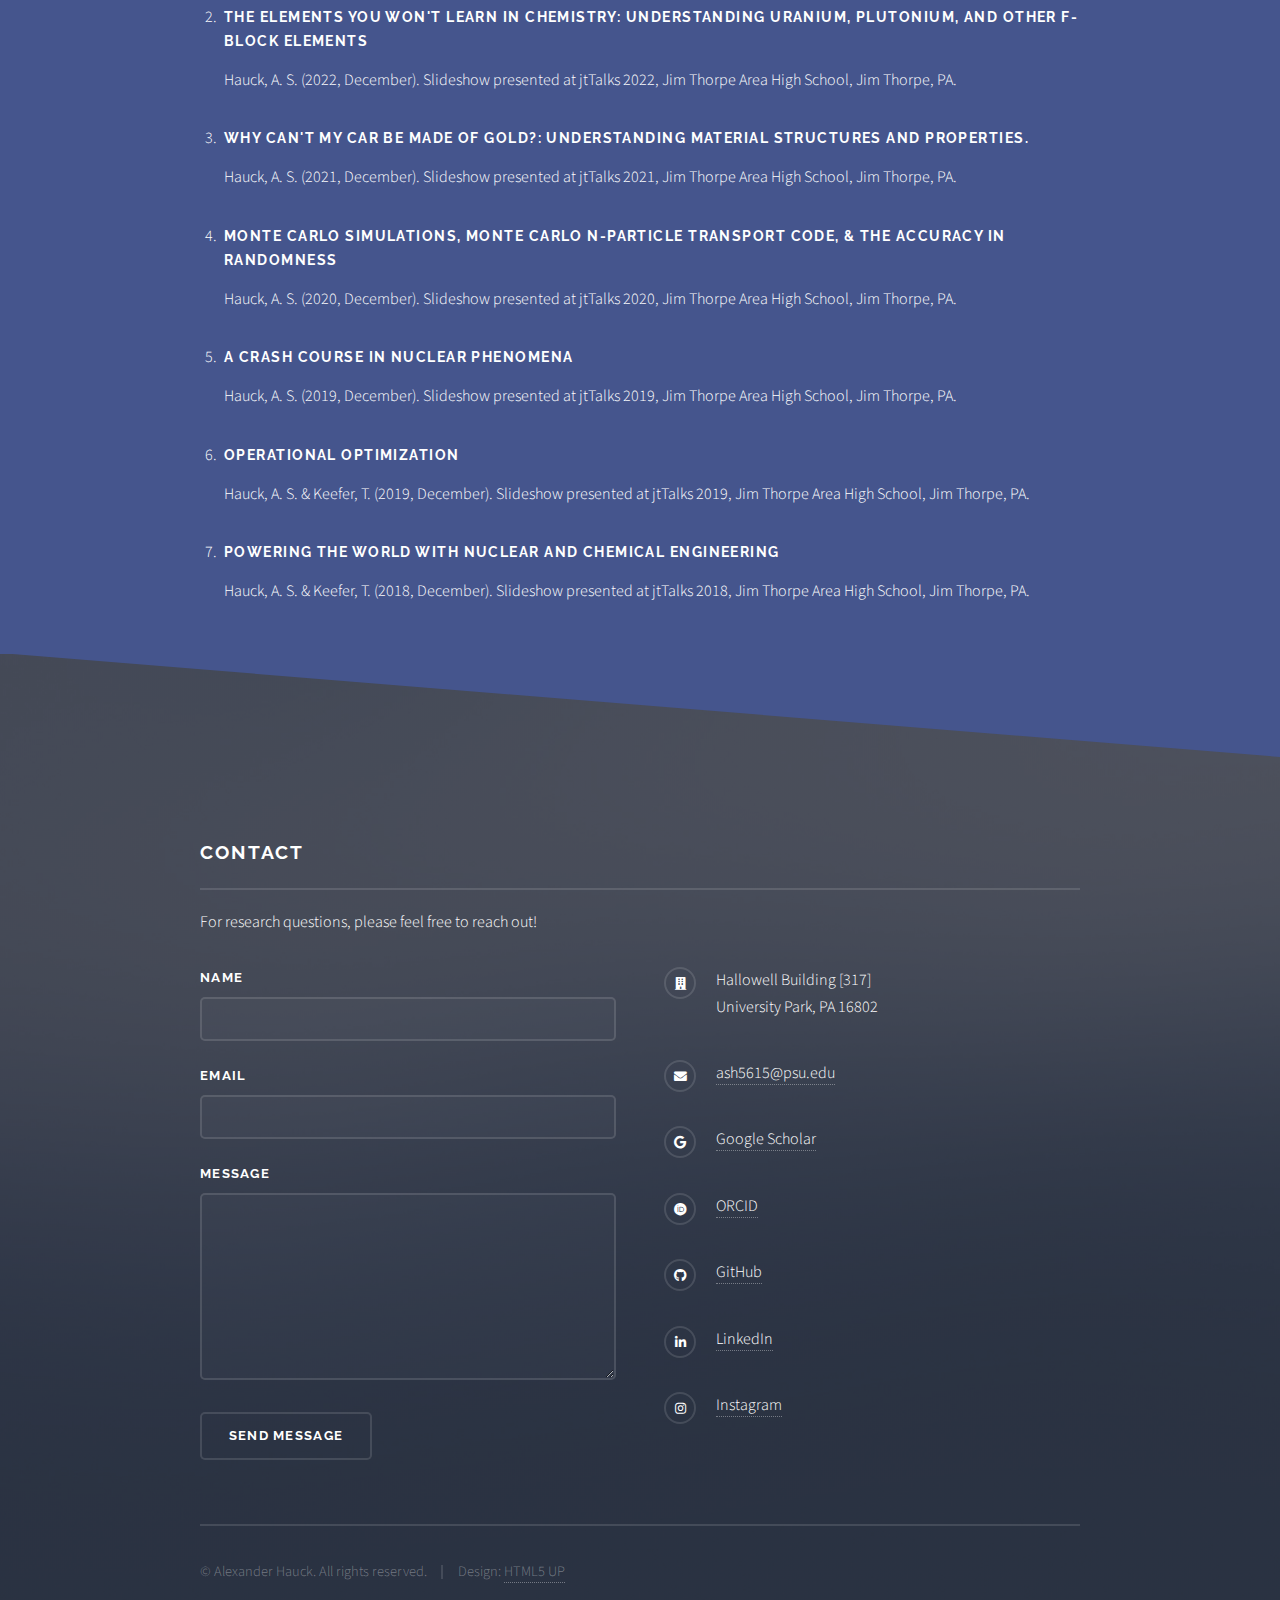
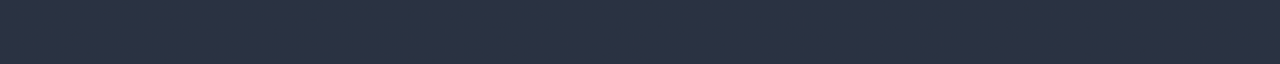
<file: presentations.html>
<!DOCTYPE HTML>
<!--
	Solid State by HTML5 UP
	html5up.net | @ajlkn
	Free for personal and commercial use under the CCA 3.0 license (html5up.net/license)
-->
<html>
	<head>
		<title>Presentations - A.S. Hauck</title>
		<meta charset="utf-8" />
		<meta name="viewport" content="width=device-width, initial-scale=1, user-scalable=no" />
		<link rel="stylesheet" href="assets/css/main.css" />
		<noscript><link rel="stylesheet" href="assets/css/noscript.css" /></noscript>
	</head>
	<body class="is-preload">

		<!-- Page Wrapper -->
			<div id="page-wrapper">

				<!-- Header -->
					<header id="header">
						<h1><a href="index.html">A.S. Hauck</a></h1>
						<nav>
							<a href="#menu">Menu</a>
						</nav>
					</header>

				<!-- Menu -->
					<nav id="menu">
						<div class="inner">
							<h2>Menu</h2>
							<ul class="links">
								<li><a href="index.html">Home</a></li>
								<li><a href="research.html">Research</a></li>
								<li><a href="publications.html">Publications</a></li>
								<li><a href="presentations.html">Presentations</a></li>
								<li><a href="toolbox.html">Computational Toolbox</a></li>
								<li><a href="cv.html">CV</a></li>
							</ul>
							<a href="#" class="close">Close</a>
						</div>
					</nav>

				<!-- Wrapper -->
					<section id="wrapper">
						<header>
							<div class="inner">
								<h2>Presentations</h2>
							</div>
						</header>

						<!-- Content -->
							<div class="wrapper alt spotlight style4">
								<div class="inner">
									<h2 class="major">Conference Presentations</h2>
								</div>

								<div class="inner">
									<ol>

										<li><h3 class="minor">First-Principles Investigation of Low-Energy Recoils and Nonradiative Carrier Capture Rates for Defect Complexes in GaN</h3>
										<p>Hauck, A. S., Tuttle, B. R., & Jin, M. (2025, April). Oral presentation at the 2025 MRS Spring Meeting & Exhibit.</p></li>

										<li><h3 class="minor">Investigating the Low-Energy Recoil Events in GaN</h3>
										<p>Hauck, A. S., Jin, M., & Tuttle, B. R. (2023, December). Oral presentation at the Materials in Nuclear Energy Systems (MiNES) 2023. <a href="https://www.ans.org/pubs/proceedings/article-55248/">https://www.ans.org/pubs/proceedings/article-55248/</a></p></li>

										<li><h3 class="minor">Generating Models of the Flattop Critical Assembly for Benchmark Experiments with Python</h3>
										<p>Hauck, A. S., Stolte, K. N., Grove, T. J., Whitman, N. H., Cutler, T. E., Sanchez, R. G., Lamproe, J. R., & Hayes, D. K. (2022, November). 2022 American Nuclear Society Winter Meeting and Technology Expo. <a href="https://www.osti.gov/biblio/1897620">https://www.osti.gov/biblio/1897620</a></p></li>
									
									</ol>
								</div>
							</div>

							<div class="wrapper style7">
								<div class="inner">
									<h2 class="major">Additional Presentations</h2>
								</div>

								<div class="inner">
									<ol>
										
										<li><h3 class="minor">First-Principles Nonradiative Carrier Capture Rates for GaN Defects</h3>
										<p>Hauck, A. S., Jin, M., & Tuttle, B. R. (2025, September). Rapid talk at the 2025 Pennsylvania State University Nuclear Engineering Grad Day.</p></li>

										<li><h3 class="minor">Improved Grain Growth Models through Multi-scale Modeling and Machine Learning</h3>
										<p>Hauck, A. S., Guziewski, M., & Hernández–Rivera, E. (2025, July). Oral presentation at the 2025 DoD HPC Internship Program Symposium.</p></li>
										
										<li><h3 class="minor">First-Principles Nonradiative Carrier Capture Rates for GaN Defects</h3>
										<p>Hauck, A. S., Jin, M., & Tuttle, B. R. (2025, May). Oral presentation at the 2025 AFOSR REDESIGN MURI Review.</p></li>

										<li><h3 class="minor">High-Throughput First-Principles Approach to Analyzing Radiation-Induced Defects in Al–Ga–N Materials</h3>
										<p>Hauck, A. S., Jin, M., & Tuttle, B. R. (2024, April). Lightning talk at the 2024 American Nuclear Society Student Conference.</p></li>

										<li><h3 class="minor">Preliminary Design: Critical Experiments on Comet for Iron and Chromium</h3>
										<p>Hauck, A. S., Clute, C., Fung, A. & Rose, M. (2022, April). Oral presentation at the 2022 American Nuclear Society Student Conference.</p></li>

									</ol>
								</div>
							</div>

							<div class="wrapper alt spotlight style4">
								<div class="inner">
									<h2 class="major">Poster Presentations</h2>
								</div>

								<div class="inner">
									<ol>
										
										<li><h3 class="minor">High-throughput first-principles nonradiative carrier capture rates for GaN defects</h3>
										<p>Hauck, A. S., Tuttle, B. R., & Jin, M. (2025, May). Poster presentation at the 2025 AFOSR REDESIGN MURI Review.</p></li>
										
										<li><h3 class="minor">First-principles calculations of nonradiative carrier capture rates for defect complexes in GaN</h3>
										<p>Hauck, A. S., Tuttle, B. R., & Jin, M. (2024, October). Poster presentation at the 2024 AFOSR Radiation Damage of Electronics Review.</p></li>
										
										<li><h3 class="minor">High-Throughput Molecular Dynamics Investigation of Threshold Displacement Energies & Defect Generation for Irradiated GaN, AlN, & AlGaN</h3>
										<p>Hauck, A. S., Tuttle, B. R., & Jin, M. (2023, November). Poster presentation at the 2023 AFOSR Radiation Damage of Electronics Review.</p></li>

										<li><h3 class="minor">Generating Models of the Flattop Critical Assembly for Benchmark Experiments with Python</h3>
										<p>Hauck, A. S., Stolte, K., Grove, T., & Hayes, D. (2022, August). Poster presentation at the 2022 Los Alamos National Laboratory Student Symposium.</p></li>
									
									</ol>
								</div>
							</div>

							<div class="wrapper style7">
								<div class="inner">
									<h2 class="major">jtTalks Presentations</h2>
									<p>jtTalks is an annual outreach event held at Jim Thorpe Area High School to bring alumni back to talk to high school students about college and career options. Alumni give talks, participate in panels, and discuss with the students about their personal and professional passions and paths. I help to organize the event and participate yearly to engage students interested in nuclear and materials science/engineering.</p>
								</div>

								<div class="inner">
									<ol>
										
										<li><h3 class="minor">Radiation is Bananas & Bananas are Radioactive</h3>
										<p>Hauck, A. S. (2023, December). Slideshow presented at jtTalks 2023, Jim Thorpe Area High School, Jim Thorpe, PA.</p></li>

										<li><h3 class="minor">The Elements You Won't Learn in Chemistry: Understanding Uranium, Plutonium, and Other f-block Elements</h3>
										<p>Hauck, A. S. (2022, December). Slideshow presented at jtTalks 2022, Jim Thorpe Area High School, Jim Thorpe, PA.</p></li>

										<li><h3 class="minor">Why can't my car be made of gold?: Understanding material structures and properties.</h3>
										<p>Hauck, A. S. (2021, December). Slideshow presented at jtTalks 2021, Jim Thorpe Area High School, Jim Thorpe, PA.</p></li>
										
										<li><h3 class="minor">Monte Carlo Simulations, Monte Carlo N-Particle Transport Code, & the Accuracy in Randomness</h3>
										<p>Hauck, A. S. (2020, December). Slideshow presented at jtTalks 2020, Jim Thorpe Area High School, Jim Thorpe, PA.</p></li>
										
										<li><h3 class="minor">A Crash Course in Nuclear Phenomena</h3>
										<p>Hauck, A. S. (2019, December). Slideshow presented at jtTalks 2019, Jim Thorpe Area High School, Jim Thorpe, PA.</p></li>
										
										<li><h3 class="minor">Operational Optimization</h3>
										<p>Hauck, A. S. & Keefer, T. (2019, December). Slideshow presented at jtTalks 2019, Jim Thorpe Area High School, Jim Thorpe, PA.</p></li>
										
										<li><h3 class="minor">Powering the World with Nuclear and Chemical Engineering</h3>
										<p>Hauck, A. S. & Keefer, T. (2018, December). Slideshow presented at jtTalks 2018, Jim Thorpe Area High School, Jim Thorpe, PA.</p></li>

									</ol>
								</div>
							</div>

					</section>

				<!-- Footer -->
					<section id="footer">
						<div class="inner">
							<h2 class="major">Contact</h2>
							<p>For research questions, please feel free to reach out!</p>
							<form method="post" action="#">
								<div class="fields">
									<div class="field">
										<label for="name">Name</label>
										<input type="text" name="name" id="name" />
									</div>
									<div class="field">
										<label for="email">Email</label>
										<input type="email" name="email" id="email" />
									</div>
									<div class="field">
										<label for="message">Message</label>
										<textarea name="message" id="message" rows="6"></textarea>
									</div>
								</div>
								<ul class="actions">
									<li><input type="submit" value="Send Message" /></li>
								</ul>
							</form>
							<ul class="contact">
								<li class="icon solid fa-building">
									Hallowell Building [317]<br />
									University Park, PA 16802
								</li>
								<li class="icon solid fa-envelope"><a href="mailto:ash5615@psu.edu">ash5615@psu.edu</a></li>
								<li class="icon brands fa-google"><a href="https://scholar.google.com/citations?user=FxEjbeIAAAAJ&hl=en&authuser=1&oi=sra">Google Scholar</a></li>
								<li class="icon brands fa-orcid"><a href="https://orcid.org/0000-0002-6402-2343">ORCID</a></li>
								<li class="icon brands fa-github"><a href="https://github.com/hauck-as">GitHub</a></li>
								<li class="icon brands fa-linkedin-in"><a href="http://www.linkedin.com/in/hauck-as">LinkedIn</a></li>
								<li class="icon brands fa-instagram"><a href="https://instagram.com/hauck.as">Instagram</a></li>
							</ul>
							<ul class="copyright">
								<li>&copy; Alexander Hauck. All rights reserved.</li><li>Design: <a href="http://html5up.net">HTML5 UP</a></li>
							</ul>
						</div>
					</section>

			</div>

		<!-- Scripts -->
			<script src="assets/js/jquery.min.js"></script>
			<script src="assets/js/jquery.scrollex.min.js"></script>
			<script src="assets/js/browser.min.js"></script>
			<script src="assets/js/breakpoints.min.js"></script>
			<script src="assets/js/util.js"></script>
			<script src="assets/js/main.js"></script>

	</body>
</html>
</file>
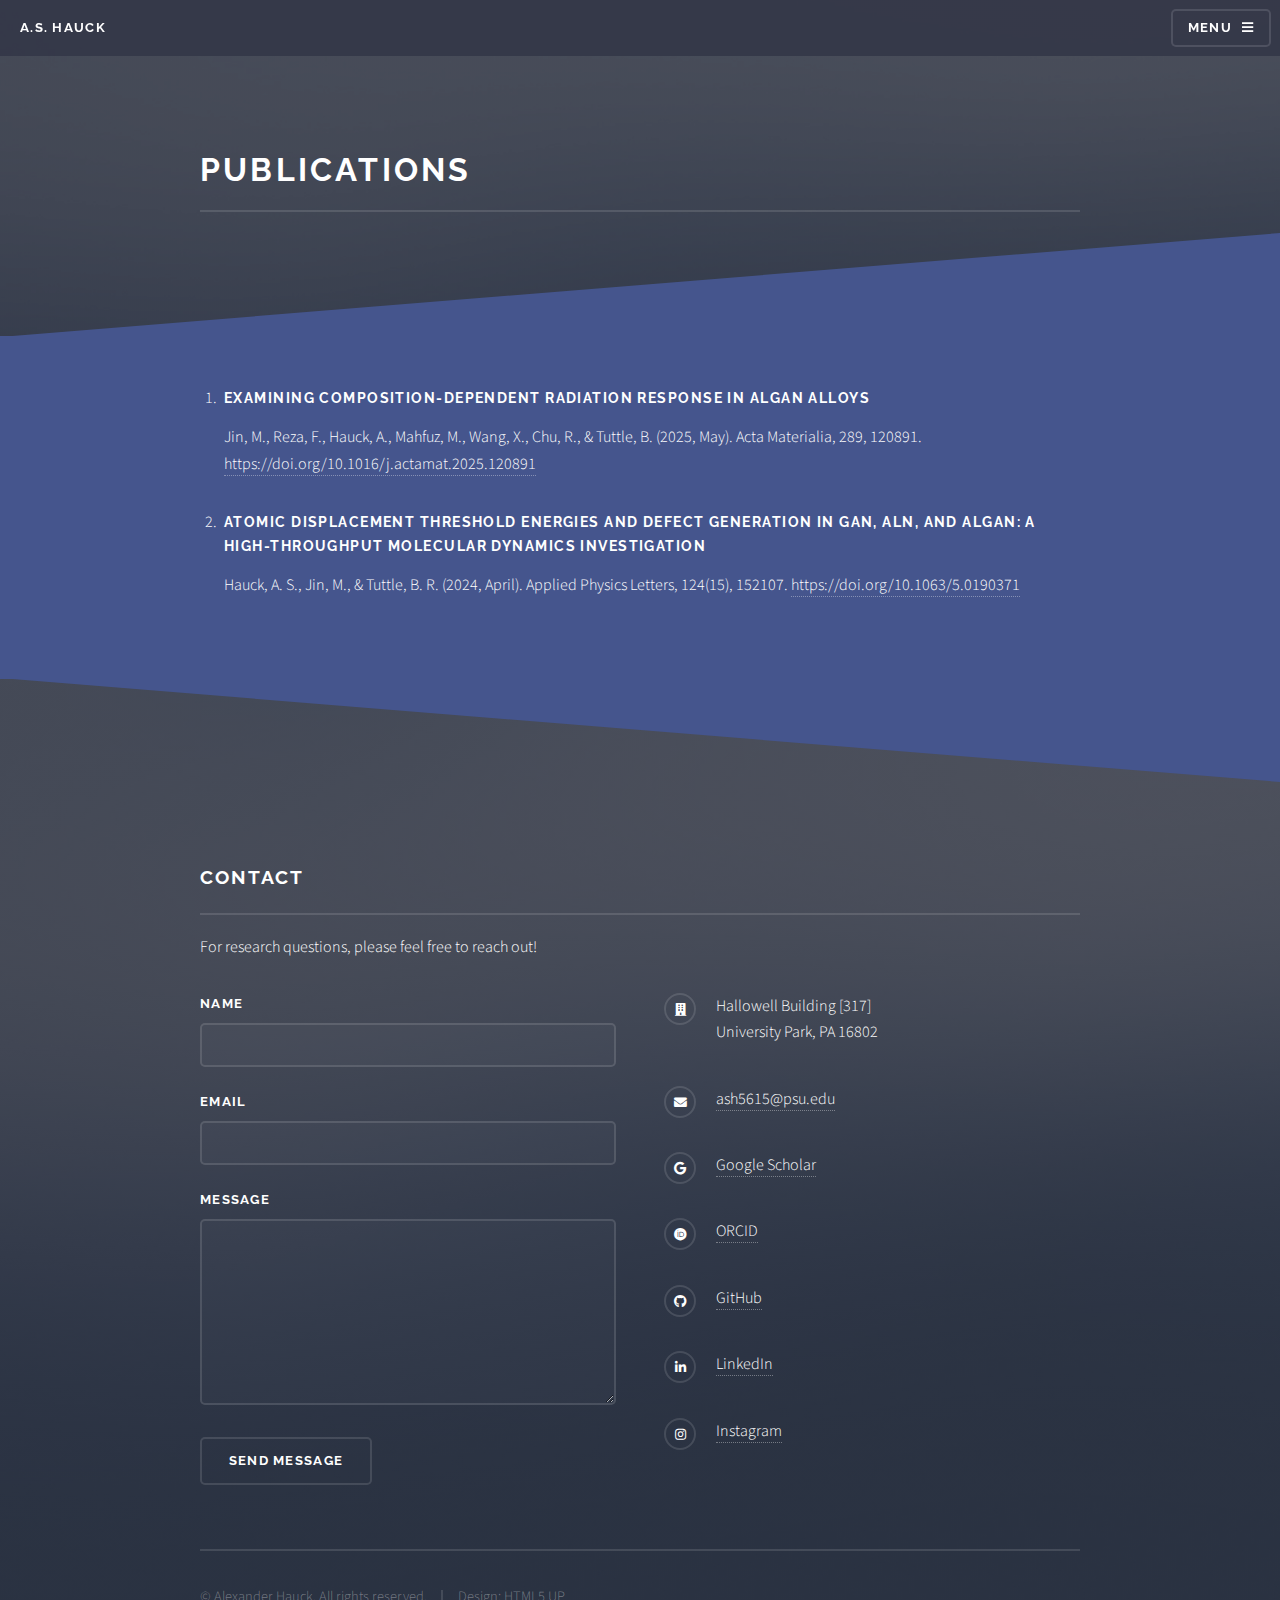
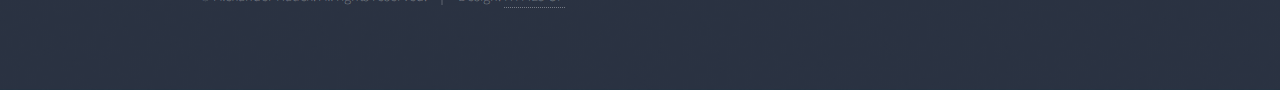
<file: publications.html>
<!DOCTYPE HTML>
<!--
	Solid State by HTML5 UP
	html5up.net | @ajlkn
	Free for personal and commercial use under the CCA 3.0 license (html5up.net/license)
-->
<html>
	<head>
		<title>Publications - A.S. Hauck</title>
		<meta charset="utf-8" />
		<meta name="viewport" content="width=device-width, initial-scale=1, user-scalable=no" />
		<link rel="stylesheet" href="assets/css/main.css" />
		<noscript><link rel="stylesheet" href="assets/css/noscript.css" /></noscript>
	</head>
	<body class="is-preload">

		<!-- Page Wrapper -->
			<div id="page-wrapper">

				<!-- Header -->
					<header id="header">
						<h1><a href="index.html">A.S. Hauck</a></h1>
						<nav>
							<a href="#menu">Menu</a>
						</nav>
					</header>

				<!-- Menu -->
					<nav id="menu">
						<div class="inner">
							<h2>Menu</h2>
							<ul class="links">
								<li><a href="index.html">Home</a></li>
								<li><a href="research.html">Research</a></li>
								<li><a href="publications.html">Publications</a></li>
								<li><a href="presentations.html">Presentations</a></li>
								<li><a href="toolbox.html">Computational Toolbox</a></li>
								<li><a href="cv.html">CV</a></li>
							</ul>
							<a href="#" class="close">Close</a>
						</div>
					</nav>

				<!-- Wrapper -->
					<section id="wrapper">
						<header>
							<div class="inner">
								<h2>Publications</h2>
							</div>
						</header>

						<!-- Content -->
							<div class="wrapper spotlight style2">
								<div class="inner">
									<ol>

										<li><h3 class="minor">Examining composition-dependent radiation response in AlGaN alloys</h3>
										<p>Jin, M., Reza, F., Hauck, A., Mahfuz, M., Wang, X., Chu, R., & Tuttle, B. (2025, May). Acta Materialia, 289, 120891. <a href="https://doi.org/10.1016/j.actamat.2025.120891">https://doi.org/10.1016/j.actamat.2025.120891</a></p></li>

										<li><h3 class="minor">Atomic displacement threshold energies and defect generation in GaN, AlN, and AlGaN: A high-throughput molecular dynamics investigation</h3>
										<p>Hauck, A. S., Jin, M., & Tuttle, B. R. (2024, April). Applied Physics Letters, 124(15), 152107. <a href="https://doi.org/10.1063/5.0190371">https://doi.org/10.1063/5.0190371</a></p></li>
									
									</ol>
								</div>
							</div>

					</section>

				<!-- Footer -->
					<section id="footer">
						<div class="inner">
							<h2 class="major">Contact</h2>
							<p>For research questions, please feel free to reach out!</p>
							<form method="post" action="#">
								<div class="fields">
									<div class="field">
										<label for="name">Name</label>
										<input type="text" name="name" id="name" />
									</div>
									<div class="field">
										<label for="email">Email</label>
										<input type="email" name="email" id="email" />
									</div>
									<div class="field">
										<label for="message">Message</label>
										<textarea name="message" id="message" rows="6"></textarea>
									</div>
								</div>
								<ul class="actions">
									<li><input type="submit" value="Send Message" /></li>
								</ul>
							</form>
							<ul class="contact">
								<li class="icon solid fa-building">
									Hallowell Building [317]<br />
									University Park, PA 16802
								</li>
								<li class="icon solid fa-envelope"><a href="mailto:ash5615@psu.edu">ash5615@psu.edu</a></li>
								<li class="icon brands fa-google"><a href="https://scholar.google.com/citations?user=FxEjbeIAAAAJ&hl=en&authuser=1&oi=sra">Google Scholar</a></li>
								<li class="icon brands fa-orcid"><a href="https://orcid.org/0000-0002-6402-2343">ORCID</a></li>
								<li class="icon brands fa-github"><a href="https://github.com/hauck-as">GitHub</a></li>
								<li class="icon brands fa-linkedin-in"><a href="http://www.linkedin.com/in/hauck-as">LinkedIn</a></li>
								<li class="icon brands fa-instagram"><a href="https://instagram.com/hauck.as">Instagram</a></li>
							</ul>
							<ul class="copyright">
								<li>&copy; Alexander Hauck. All rights reserved.</li><li>Design: <a href="http://html5up.net">HTML5 UP</a></li>
							</ul>
						</div>
					</section>

			</div>

		<!-- Scripts -->
			<script src="assets/js/jquery.min.js"></script>
			<script src="assets/js/jquery.scrollex.min.js"></script>
			<script src="assets/js/browser.min.js"></script>
			<script src="assets/js/breakpoints.min.js"></script>
			<script src="assets/js/util.js"></script>
			<script src="assets/js/main.js"></script>

	</body>
</html>
</file>
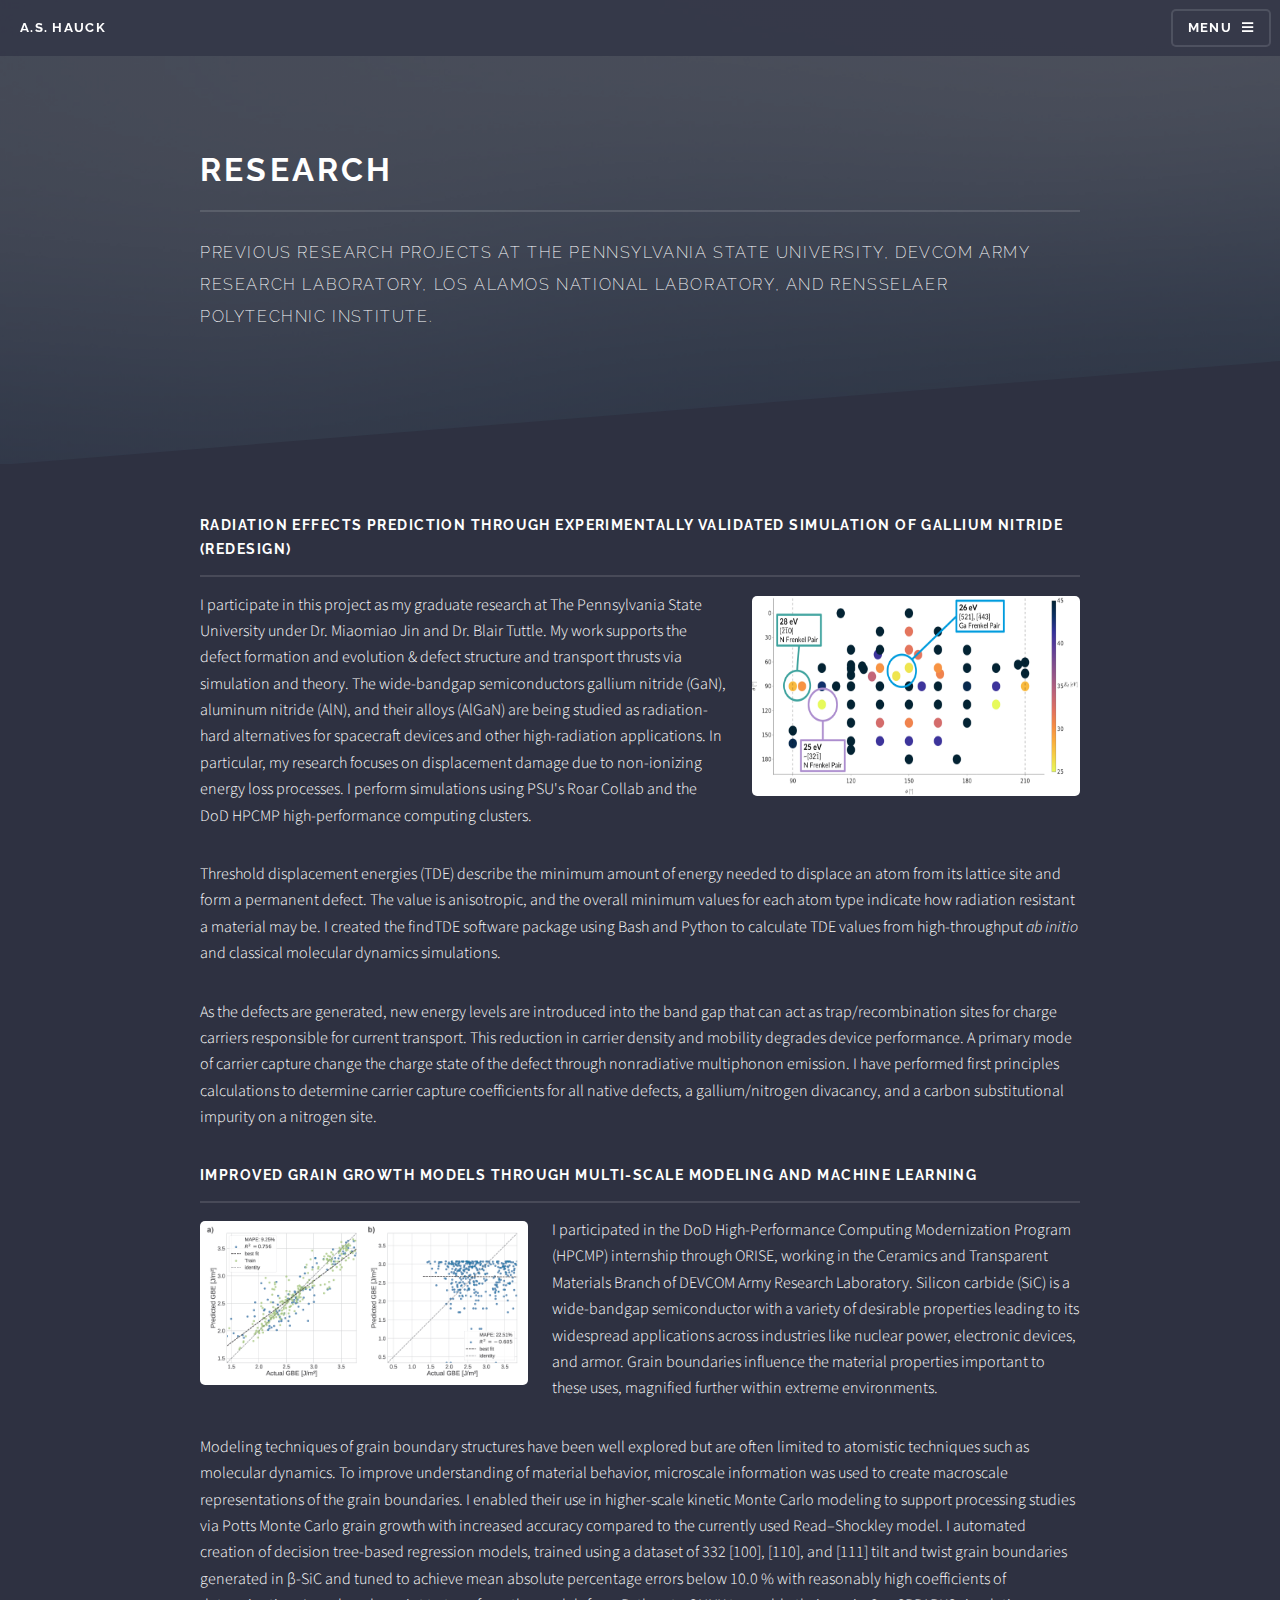
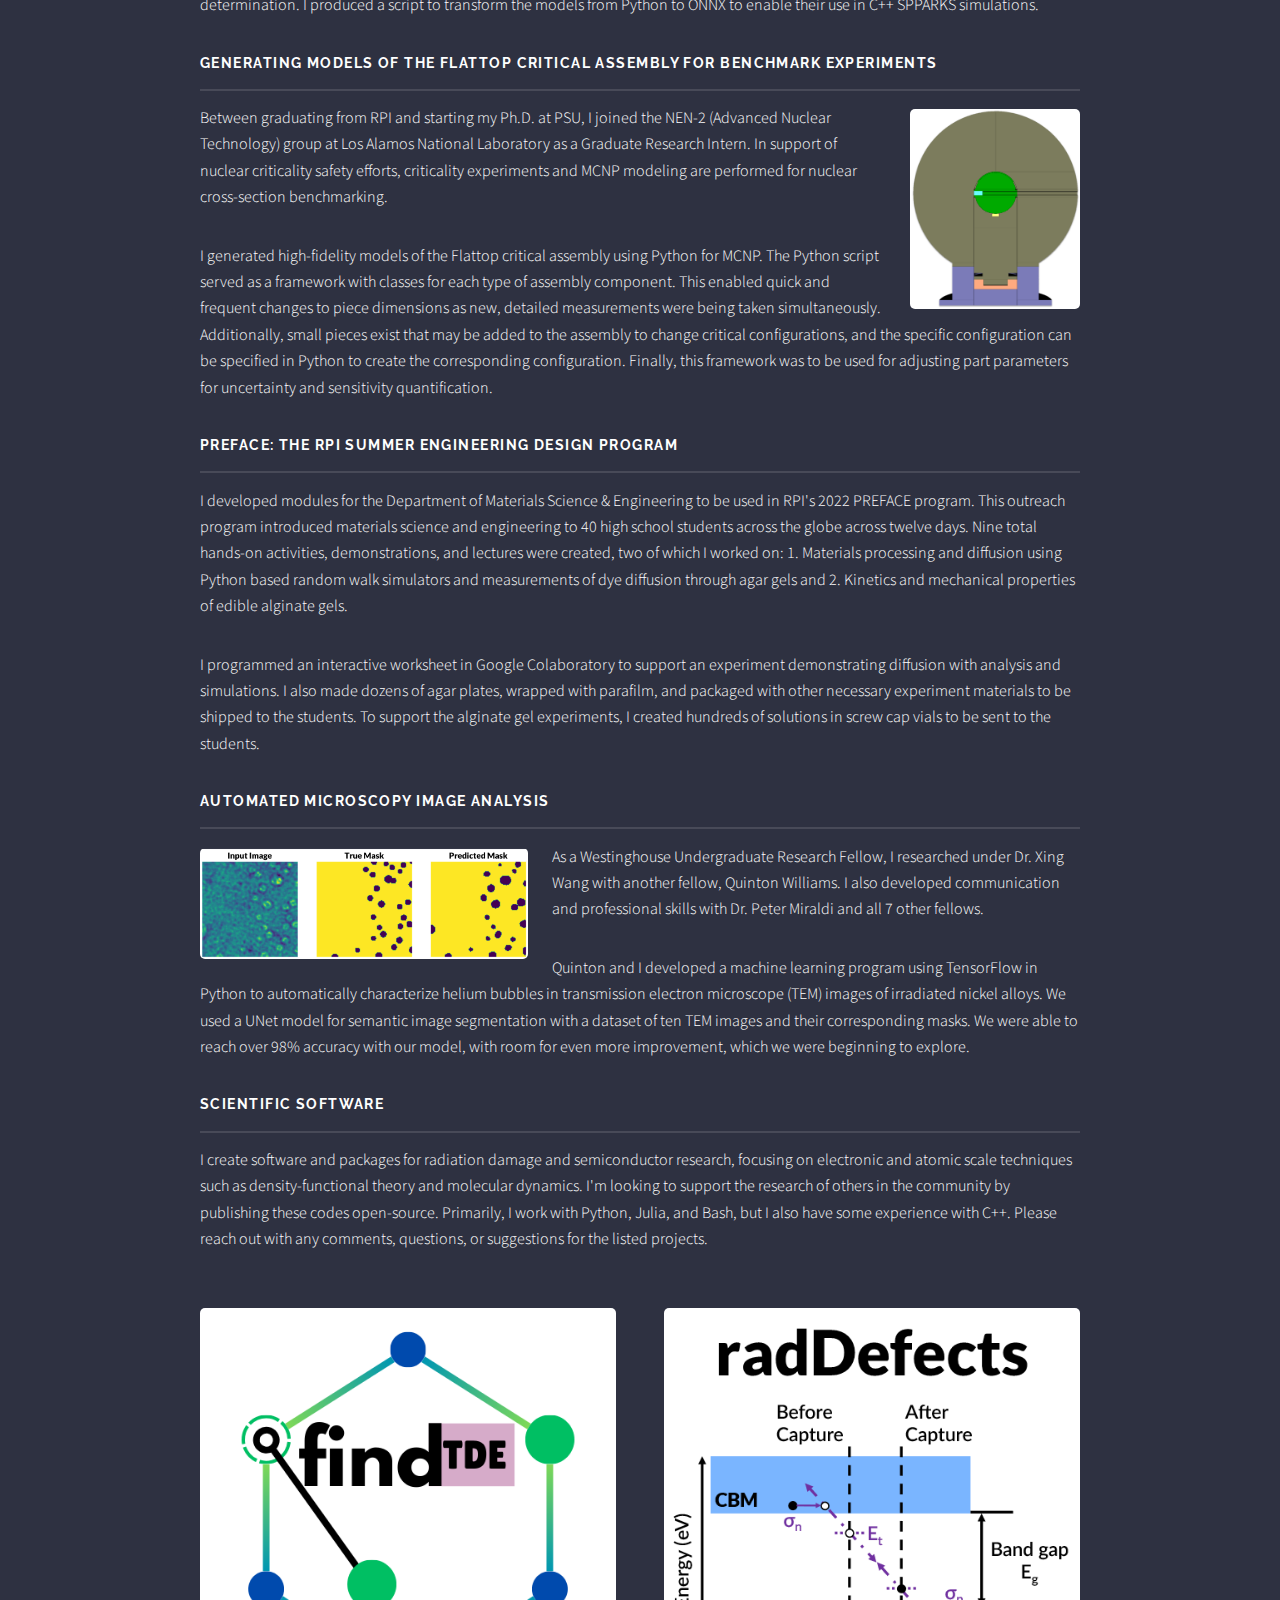
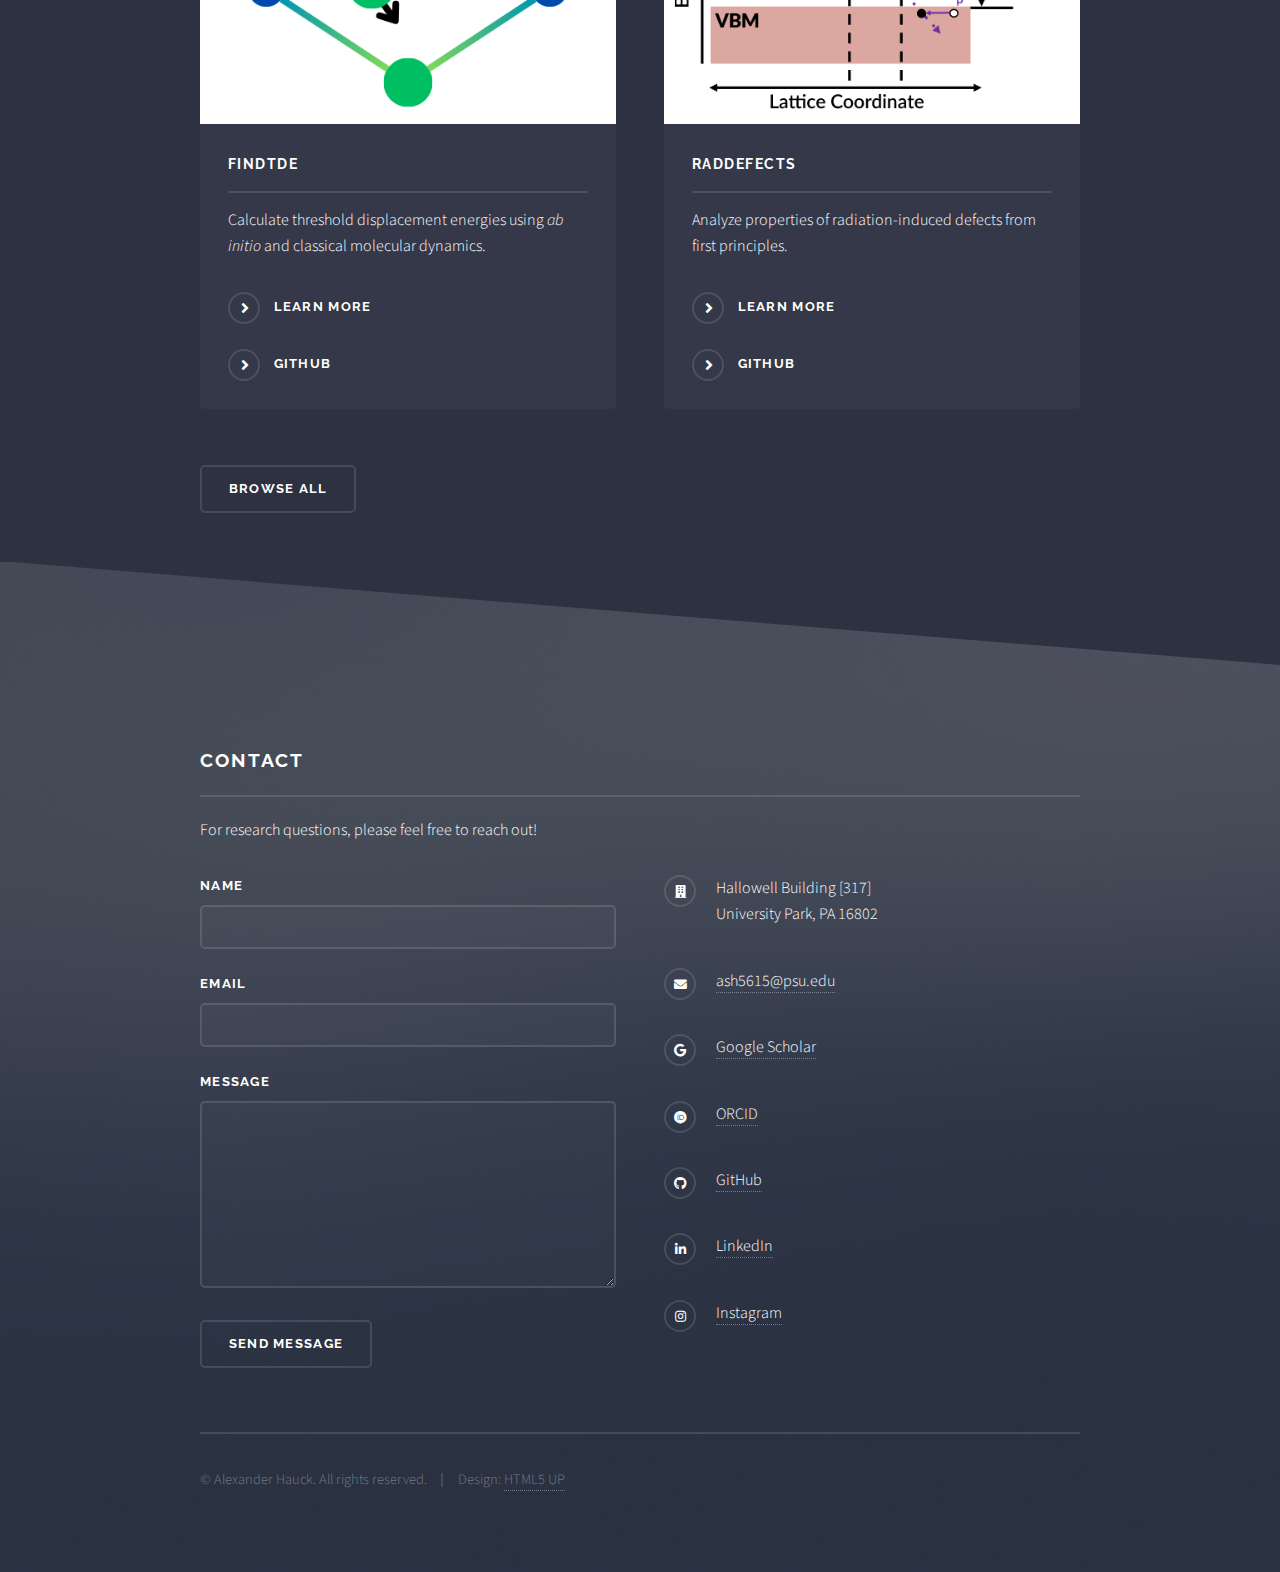
<file: research.html>
<!DOCTYPE HTML>
<!--
	Solid State by HTML5 UP
	html5up.net | @ajlkn
	Free for personal and commercial use under the CCA 3.0 license (html5up.net/license)
-->
<html>
	<head>
		<title>Research - A.S. Hauck</title>
		<meta charset="utf-8" />
		<meta name="viewport" content="width=device-width, initial-scale=1, user-scalable=no" />
		<link rel="stylesheet" href="assets/css/main.css" />
		<noscript><link rel="stylesheet" href="assets/css/noscript.css" /></noscript>
	</head>
	<body class="is-preload">

		<!-- Page Wrapper -->
			<div id="page-wrapper">

				<!-- Header -->
					<header id="header">
						<h1><a href="index.html">A.S. Hauck</a></h1>
						<nav>
							<a href="#menu">Menu</a>
						</nav>
					</header>

				<!-- Menu -->
					<nav id="menu">
						<div class="inner">
							<h2>Menu</h2>
							<ul class="links">
								<li><a href="index.html">Home</a></li>
								<li><a href="research.html">Research</a></li>
								<li><a href="publications.html">Publications</a></li>
								<li><a href="presentations.html">Presentations</a></li>
								<li><a href="toolbox.html">Computational Toolbox</a></li>
								<li><a href="cv.html">CV</a></li>
							</ul>
							<a href="#" class="close">Close</a>
						</div>
					</nav>

				<!-- Wrapper -->
					<section id="wrapper">
						<header>
							<div class="inner">
								<h2>Research</h2>
								<p>Previous research projects at The Pennsylvania State University, DEVCOM Army Research Laboratory, Los Alamos National Laboratory, and Rensselaer Polytechnic Institute.</p>
							</div>
						</header>

						<!-- Content -->
							<div class="wrapper">
								<div class="inner">

									<h3 class="major">Radiation Effects preDiction through Experimentally validated Simulation of Gallium Nitride (REDESIGN)</h3>
									<p><span class="image right"><img src="images/gan_tde_ga_vasp.png" alt="" height="200" /></span>I participate in this project as my graduate research at The Pennsylvania State University under Dr. Miaomiao Jin and Dr. Blair Tuttle. My work supports the defect formation and evolution & defect structure and transport thrusts via simulation and theory. The wide-bandgap semiconductors gallium nitride (GaN), aluminum nitride (AlN), and their alloys (AlGaN) are being studied as radiation-hard alternatives for spacecraft devices and other high-radiation applications. In particular, my research focuses on displacement damage due to non-ionizing energy loss processes. I perform simulations using PSU's Roar Collab and the DoD HPCMP high-performance computing clusters.</p>

									<p>Threshold displacement energies (TDE) describe the minimum amount of energy needed to displace an atom from its lattice site and form a permanent defect. The value is anisotropic, and the overall minimum values for each atom type indicate how radiation resistant a material may be. I created the findTDE software package using Bash and Python to calculate TDE values from high-throughput <i>ab initio</i> and classical molecular dynamics simulations.</p>

									<p>As the defects are generated, new energy levels are introduced into the band gap that can act as trap/recombination sites for charge carriers responsible for current transport. This reduction in carrier density and mobility degrades device performance. A primary mode of carrier capture change the charge state of the defect through nonradiative multiphonon emission. I have performed first principles calculations to determine carrier capture coefficients for all native defects, a gallium/nitrogen divacancy, and a carbon substitutional impurity on a nitrogen site.</p>
									
									<h3 class="major">Improved Grain Growth Models through Multi-scale Modeling and Machine Learning</h3>
									<p><span class="image left"><img src="images/ml_pred.png" alt="" /></span>I participated in the DoD High-Performance Computing Modernization Program (HPCMP) internship through ORISE, working in the Ceramics and Transparent Materials Branch of DEVCOM Army Research Laboratory. Silicon carbide (SiC) is a wide-bandgap semiconductor with a variety of desirable properties leading to its widespread applications across industries like nuclear power, electronic devices, and armor. Grain boundaries influence the material properties important to these uses, magnified further within extreme environments.</p>

									<p>Modeling techniques of grain boundary structures have been well explored but are often limited to atomistic techniques such as molecular dynamics. To improve understanding of material behavior, microscale information was used to create macroscale representations of the grain boundaries. I enabled their use in higher-scale kinetic Monte Carlo modeling to support processing studies via Potts Monte Carlo grain growth with increased accuracy compared to the currently used Read–Shockley model. I automated creation of decision tree-based regression models, trained using a dataset of 332 [100], [110], and [111] tilt and twist grain boundaries generated in β-SiC and tuned to achieve mean absolute percentage errors below 10.0 % with reasonably high coefficients of determination. I produced a script to transform the models from Python to ONNX to enable their use in C++ SPPARKS simulations.</p>
									
									<h3 class="major">Generating Models of the Flattop Critical Assembly for Benchmark Experiments</h3>
									<p><span class="image right"><img src="images/flattop.png" alt="" height="200" /></span>Between graduating from RPI and starting my Ph.D. at PSU, I joined the NEN-2 (Advanced Nuclear Technology) group at Los Alamos National Laboratory as a Graduate Research Intern. In support of nuclear criticality safety efforts, criticality experiments and MCNP modeling are performed for nuclear cross-section benchmarking.</p>

									<p>I generated high-fidelity models of the Flattop critical assembly using Python for MCNP. The Python script served as a framework with classes for each type of assembly component. This enabled quick and frequent changes to piece dimensions as new, detailed measurements were being taken simultaneously. Additionally, small pieces exist that may be added to the assembly to change critical configurations, and the specific configuration can be specified in Python to create the corresponding configuration. Finally, this framework was to be used for adjusting part parameters for uncertainty and sensitivity quantification.</p>

									<h3 class="major">PREFACE: The RPI Summer Engineering Design Program</h3>
									<p>I developed modules for the Department of Materials Science & Engineering to be used in RPI's 2022 PREFACE program. This outreach program introduced materials science and engineering to 40 high school students across the globe across twelve days. Nine total hands-on activities, demonstrations, and lectures were created, two of which I worked on: 1. Materials processing and diffusion using Python based random walk simulators and measurements of dye diffusion through agar gels and 2. Kinetics and mechanical properties of edible alginate gels.</p>

									<p>I programmed an interactive worksheet in Google Colaboratory to support an experiment demonstrating diffusion with analysis and simulations. I also made dozens of agar plates, wrapped with parafilm, and packaged with other necessary experiment materials to be shipped to the students. To support the alginate gel experiments, I created hundreds of solutions in screw cap vials to be sent to the students.</p>
									
									<h3 class="major">Automated Microscopy Image Analysis</h3>
									<p><span class="image left"><img src="images/tem_ml.png" alt="" /></span>As a Westinghouse Undergraduate Research Fellow, I researched under Dr. Xing Wang with another fellow, Quinton Williams. I also developed communication and professional skills with Dr. Peter Miraldi and all 7 other fellows.</p>

									<p>Quinton and I developed a machine learning program using TensorFlow in Python to automatically characterize helium bubbles in transmission electron microscope (TEM) images of irradiated nickel alloys. We used a UNet model for semantic image segmentation with a dataset of ten TEM images and their corresponding masks. We were able to reach over 98% accuracy with our model, with room for even more improvement, which we were beginning to explore.</p>
									
									<h3 class="major">Scientific Software</h3>
									<p>I create software and packages for radiation damage and semiconductor research, focusing on electronic and atomic scale techniques such as density-functional theory and molecular dynamics. I'm looking to support the research of others in the community by publishing these codes open-source. Primarily, I work with Python, Julia, and Bash, but I also have some experience with C++. Please reach out with any comments, questions, or suggestions for the listed projects.</p>
									<section class="features">
										<article>
											<a href="https://findtde.readthedocs.io/en/latest/" class="image"><img src="images/ftde_logo.png" alt="" /></a>
											<h3 class="major">findTDE</h3>
											<p>Calculate threshold displacement energies using <i>ab initio</i> and classical molecular dynamics.</p>
											<a href="https://findtde.readthedocs.io/en/latest/" class="special">Learn more</a>
											<a href="https://github.com/hauck-as/findTDE" class="special">GitHub</a>
										</article>
										<article>
											<a href="https://raddefects.readthedocs.io/en/latest/" class="image"><img src="images/raddef_logo.png" alt="" /></a>
											<h3 class="major">radDefects</h3>
											<p>Analyze properties of radiation-induced defects from first principles.</p>
											<a href="https://raddefects.readthedocs.io/en/latest/" class="special">Learn more</a>
											<a href="https://github.com/hauck-as/radDefects" class="special">GitHub</a>
										</article>
									</section>
									<ul class="actions">
										<li><a href="https://github.com/hauck-as" class="button">Browse All</a></li>
									</ul>

								</div>
							</div>

					</section>

				<!-- Footer -->
					<section id="footer">
						<div class="inner">
							<h2 class="major">Contact</h2>
							<p>For research questions, please feel free to reach out!</p>
							<form method="post" action="#">
								<div class="fields">
									<div class="field">
										<label for="name">Name</label>
										<input type="text" name="name" id="name" />
									</div>
									<div class="field">
										<label for="email">Email</label>
										<input type="email" name="email" id="email" />
									</div>
									<div class="field">
										<label for="message">Message</label>
										<textarea name="message" id="message" rows="6"></textarea>
									</div>
								</div>
								<ul class="actions">
									<li><input type="submit" value="Send Message" /></li>
								</ul>
							</form>
							<ul class="contact">
								<li class="icon solid fa-building">
									Hallowell Building [317]<br />
									University Park, PA 16802
								</li>
								<li class="icon solid fa-envelope"><a href="mailto:ash5615@psu.edu">ash5615@psu.edu</a></li>
								<li class="icon brands fa-google"><a href="https://scholar.google.com/citations?user=FxEjbeIAAAAJ&hl=en&authuser=1&oi=sra">Google Scholar</a></li>
								<li class="icon brands fa-orcid"><a href="https://orcid.org/0000-0002-6402-2343">ORCID</a></li>
								<li class="icon brands fa-github"><a href="https://github.com/hauck-as">GitHub</a></li>
								<li class="icon brands fa-linkedin-in"><a href="http://www.linkedin.com/in/hauck-as">LinkedIn</a></li>
								<li class="icon brands fa-instagram"><a href="https://instagram.com/hauck.as">Instagram</a></li>
							</ul>
							<ul class="copyright">
								<li>&copy; Alexander Hauck. All rights reserved.</li><li>Design: <a href="http://html5up.net">HTML5 UP</a></li>
							</ul>
						</div>
					</section>

			</div>

		<!-- Scripts -->
			<script src="assets/js/jquery.min.js"></script>
			<script src="assets/js/jquery.scrollex.min.js"></script>
			<script src="assets/js/browser.min.js"></script>
			<script src="assets/js/breakpoints.min.js"></script>
			<script src="assets/js/util.js"></script>
			<script src="assets/js/main.js"></script>

	</body>
</html>
</file>
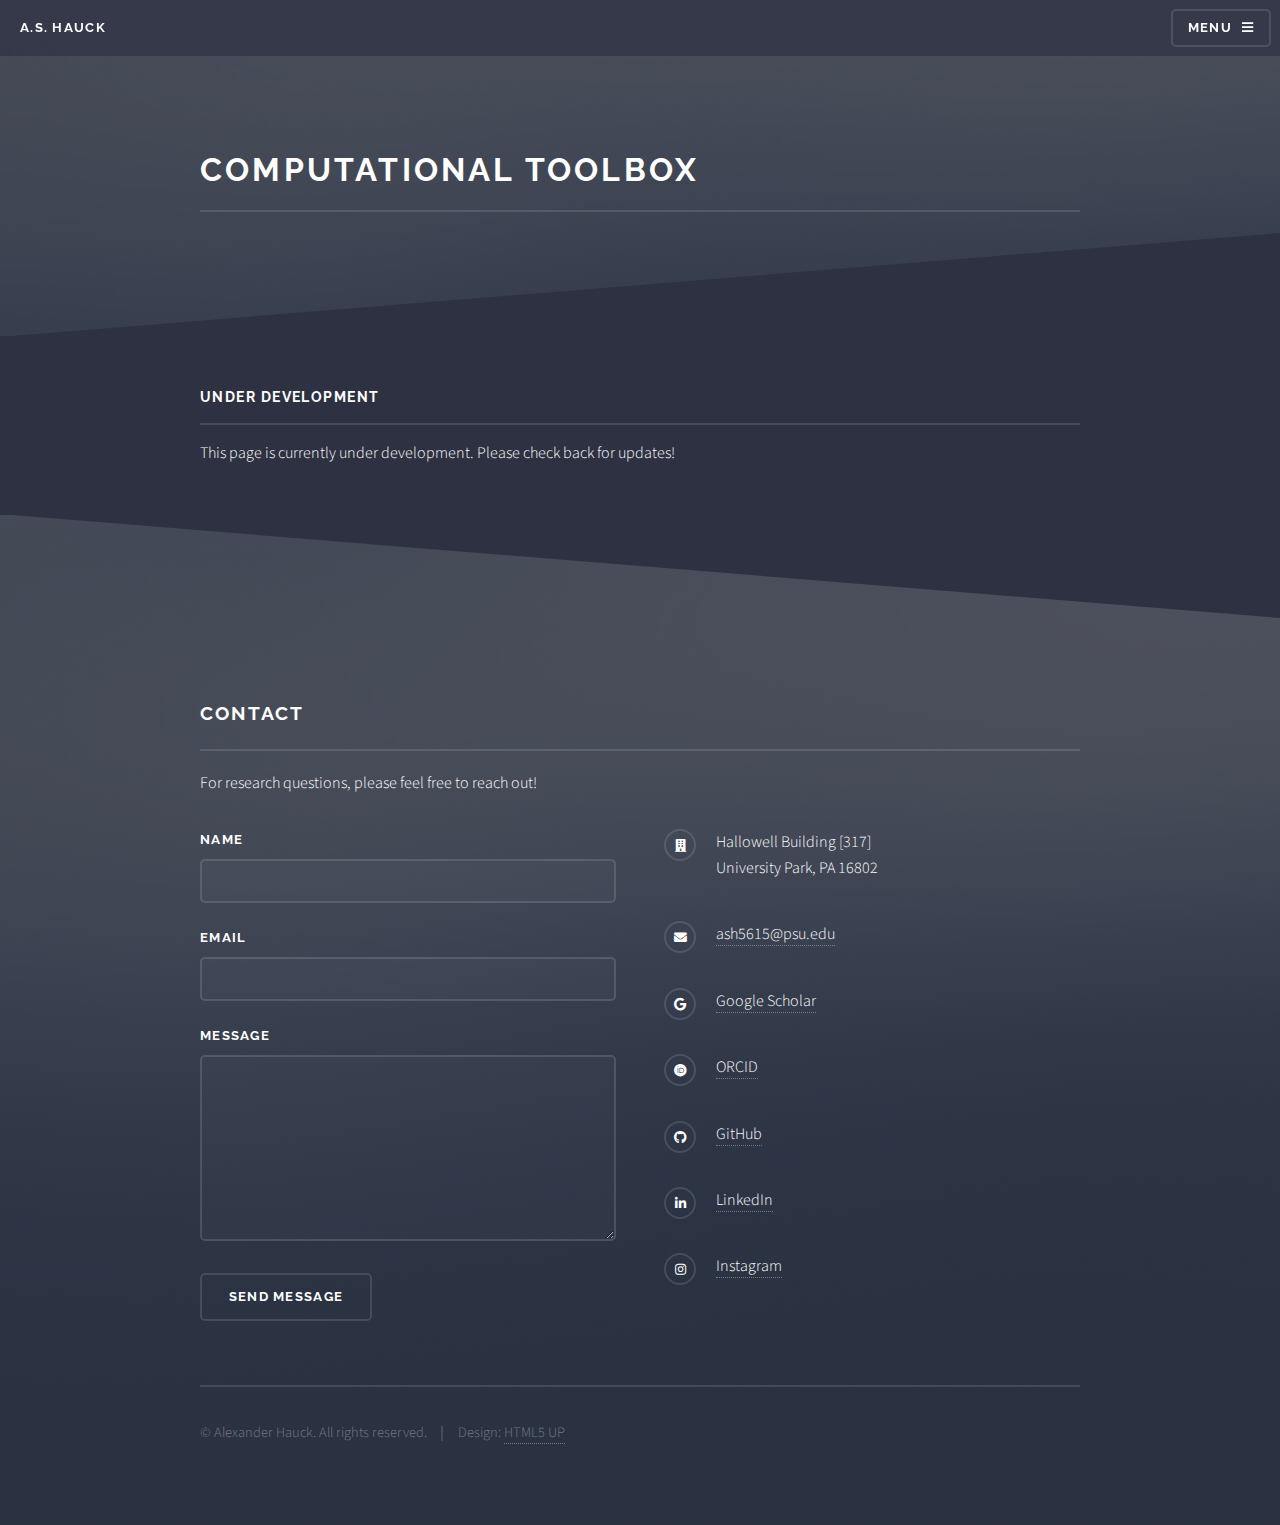
<file: toolbox.html>
<!DOCTYPE HTML>
<!--
	Solid State by HTML5 UP
	html5up.net | @ajlkn
	Free for personal and commercial use under the CCA 3.0 license (html5up.net/license)
-->
<html>
	<head>
		<title>Computational Toolbox - A.S. Hauck</title>
		<meta charset="utf-8" />
		<meta name="viewport" content="width=device-width, initial-scale=1, user-scalable=no" />
		<link rel="stylesheet" href="assets/css/main.css" />
		<noscript><link rel="stylesheet" href="assets/css/noscript.css" /></noscript>
	</head>
	<body class="is-preload">

		<!-- Page Wrapper -->
			<div id="page-wrapper">

				<!-- Header -->
					<header id="header">
						<h1><a href="index.html">A.S. Hauck</a></h1>
						<nav>
							<a href="#menu">Menu</a>
						</nav>
					</header>

				<!-- Menu -->
					<nav id="menu">
						<div class="inner">
							<h2>Menu</h2>
							<ul class="links">
								<li><a href="index.html">Home</a></li>
								<li><a href="research.html">Research</a></li>
								<li><a href="publications.html">Publications</a></li>
								<li><a href="presentations.html">Presentations</a></li>
								<li><a href="toolbox.html">Computational Toolbox</a></li>
								<li><a href="cv.html">CV</a></li>
							</ul>
							<a href="#" class="close">Close</a>
						</div>
					</nav>

				<!-- Wrapper -->
					<section id="wrapper">
						<header>
							<div class="inner">
								<h2>Computational Toolbox</h2>
							</div>
						</header>

						<!-- Content -->
							<div class="wrapper">
								<div class="inner">

									<h3 class="major">Under Development</h3>
									<p>This page is currently under development. Please check back for updates!</p>

								</div>
							</div>

					</section>

				<!-- Footer -->
					<section id="footer">
						<div class="inner">
							<h2 class="major">Contact</h2>
							<p>For research questions, please feel free to reach out!</p>
							<form method="post" action="#">
								<div class="fields">
									<div class="field">
										<label for="name">Name</label>
										<input type="text" name="name" id="name" />
									</div>
									<div class="field">
										<label for="email">Email</label>
										<input type="email" name="email" id="email" />
									</div>
									<div class="field">
										<label for="message">Message</label>
										<textarea name="message" id="message" rows="6"></textarea>
									</div>
								</div>
								<ul class="actions">
									<li><input type="submit" value="Send Message" /></li>
								</ul>
							</form>
							<ul class="contact">
								<li class="icon solid fa-building">
									Hallowell Building [317]<br />
									University Park, PA 16802
								</li>
								<li class="icon solid fa-envelope"><a href="mailto:ash5615@psu.edu">ash5615@psu.edu</a></li>
								<li class="icon brands fa-google"><a href="https://scholar.google.com/citations?user=FxEjbeIAAAAJ&hl=en&authuser=1&oi=sra">Google Scholar</a></li>
								<li class="icon brands fa-orcid"><a href="https://orcid.org/0000-0002-6402-2343">ORCID</a></li>
								<li class="icon brands fa-github"><a href="https://github.com/hauck-as">GitHub</a></li>
								<li class="icon brands fa-linkedin-in"><a href="http://www.linkedin.com/in/hauck-as">LinkedIn</a></li>
								<li class="icon brands fa-instagram"><a href="https://instagram.com/hauck.as">Instagram</a></li>
							</ul>
							<ul class="copyright">
								<li>&copy; Alexander Hauck. All rights reserved.</li><li>Design: <a href="http://html5up.net">HTML5 UP</a></li>
							</ul>
						</div>
					</section>

			</div>

		<!-- Scripts -->
			<script src="assets/js/jquery.min.js"></script>
			<script src="assets/js/jquery.scrollex.min.js"></script>
			<script src="assets/js/browser.min.js"></script>
			<script src="assets/js/breakpoints.min.js"></script>
			<script src="assets/js/util.js"></script>
			<script src="assets/js/main.js"></script>

	</body>
</html>
</file>
<file: styles/style.css>
html {
    font-size: 10px; /* px means "pixels": the base font size is now 10 pixels high */
    font-family: "Lato", sans-serif; /* this should be the rest of the output you got from Google Fonts */
    /* background-color: #beadc6; */
}
</file>
<file: assets/css/noscript.css>
/*
	Solid State by HTML5 UP
	html5up.net | @ajlkn
	Free for personal and commercial use under the CCA 3.0 license (html5up.net/license)
*/

/* Banner */

	body.is-preload #banner .logo {
		-moz-transform: none;
		-webkit-transform: none;
		-ms-transform: none;
		transform: none;
		opacity: 1;
	}

	body.is-preload #banner h2 {
		opacity: 1;
		-moz-transform: none;
		-webkit-transform: none;
		-ms-transform: none;
		transform: none;
		-moz-filter: none;
		-webkit-filter: none;
		-ms-filter: none;
		filter: none;
	}

	body.is-preload #banner p {
		opacity: 01;
		-moz-transform: none;
		-webkit-transform: none;
		-ms-transform: none;
		transform: none;
		-moz-filter: none;
		-webkit-filter: none;
		-ms-filter: none;
		filter: none;
	}
</file>
<file: assets/css/main.css>
@import url(fontawesome-all.min.css);
@import url("https://fonts.googleapis.com/css?family=Raleway:200,700|Source+Sans+Pro:300,600,300italic,600italic");

/*
	Solid State by HTML5 UP
	html5up.net | @ajlkn
	Free for personal and commercial use under the CCA 3.0 license (html5up.net/license)
*/

html, body, div, span, applet, object,
iframe, h1, h2, h3, h4, h5, h6, p, blockquote,
pre, a, abbr, acronym, address, big, cite,
code, del, dfn, em, img, ins, kbd, q, s, samp,
small, strike, strong, sub, sup, tt, var, b,
u, i, center, dl, dt, dd, ol, ul, li, fieldset,
form, label, legend, table, caption, tbody,
tfoot, thead, tr, th, td, article, aside,
canvas, details, embed, figure, figcaption,
footer, header, hgroup, menu, nav, output, ruby,
section, summary, time, mark, audio, video {
	margin: 0;
	padding: 0;
	border: 0;
	font-size: 100%;
	font: inherit;
	vertical-align: baseline;}

article, aside, details, figcaption, figure,
footer, header, hgroup, menu, nav, section {
	display: block;}

body {
	line-height: 1;
}

ol, ul {
	list-style: none;
}

blockquote, q {
	quotes: none;
}

	blockquote:before, blockquote:after, q:before, q:after {
		content: '';
		content: none;
	}

table {
	border-collapse: collapse;
	border-spacing: 0;
}

body {
	-webkit-text-size-adjust: none;
}

mark {
	background-color: transparent;
	color: inherit;
}

input::-moz-focus-inner {
	border: 0;
	padding: 0;
}

input, select, textarea {
	-moz-appearance: none;
	-webkit-appearance: none;
	-ms-appearance: none;
	appearance: none;
}

/* Basic */

	@-ms-viewport {
		width: device-width;
	}

	body {
		-ms-overflow-style: scrollbar;
	}

	@media screen and (max-width: 480px) {

		html, body {
			min-width: 320px;
		}

	}

	html {
		box-sizing: border-box;
	}

	*, *:before, *:after {
		box-sizing: inherit;
	}

	body {
		background-color: #2e3141;
		background-image: linear-gradient(to top, rgba(46, 49, 65, 0.8), rgba(46, 49, 65, 0.8)), url("../../images/bg.jpg");
		background-size: auto,
 cover;
		background-attachment: fixed,
 fixed;
		background-position: center,
 center;
	}

		body.is-preload *, body.is-preload *:before, body.is-preload *:after {
			-moz-animation: none !important;
			-webkit-animation: none !important;
			-ms-animation: none !important;
			animation: none !important;
			-moz-transition: none !important;
			-webkit-transition: none !important;
			-ms-transition: none !important;
			transition: none !important;
		}

/* Type */

	body, input, select, textarea {
		color: #ffffff;
		font-family: "Source Sans Pro", Helvetica, sans-serif;
		font-size: 16.5pt;
		font-weight: 300;
		line-height: 1.65;
	}

		@media screen and (max-width: 1680px) {

			body, input, select, textarea {
				font-size: 13pt;
			}

		}

		@media screen and (max-width: 1280px) {

			body, input, select, textarea {
				font-size: 12pt;
			}

		}

		@media screen and (max-width: 980px) {

			body, input, select, textarea {
				font-size: 12pt;
			}

		}

		@media screen and (max-width: 736px) {

			body, input, select, textarea {
				font-size: 12pt;
			}

		}

		@media screen and (max-width: 480px) {

			body, input, select, textarea {
				font-size: 12pt;
			}

		}

	a {
		-moz-transition: color 0.2s ease-in-out, border-bottom-color 0.2s ease-in-out;
		-webkit-transition: color 0.2s ease-in-out, border-bottom-color 0.2s ease-in-out;
		-ms-transition: color 0.2s ease-in-out, border-bottom-color 0.2s ease-in-out;
		transition: color 0.2s ease-in-out, border-bottom-color 0.2s ease-in-out;
		border-bottom: dotted 1px rgba(255, 255, 255, 0.35);
		color: #ffffff;
		text-decoration: none;
	}

		a:hover {
			border-bottom-color: transparent;
			color: #ffffff !important;
		}

		a.special:not(.button) {
			text-decoration: none;
			border-bottom: 0;
			display: block;
			font-family: Raleway, Helvetica, sans-serif;
			font-size: 0.8em;
			font-weight: 700;
			letter-spacing: 0.1em;
			margin: 0 0 2em 0;
			text-transform: uppercase;
		}

			a.special:not(.button):before {
				-moz-osx-font-smoothing: grayscale;
				-webkit-font-smoothing: antialiased;
				display: inline-block;
				font-style: normal;
				font-variant: normal;
				text-rendering: auto;
				line-height: 1;
				text-transform: none !important;
				font-family: 'Font Awesome 5 Free';
				font-weight: 900;
			}

			a.special:not(.button):before {
				-moz-transition: background-color 0.2s ease-in-out;
				-webkit-transition: background-color 0.2s ease-in-out;
				-ms-transition: background-color 0.2s ease-in-out;
				transition: background-color 0.2s ease-in-out;
				border-radius: 100%;
				border: solid 2px rgba(255, 255, 255, 0.125);
				content: '\f105';
				display: inline-block;
				font-size: 1.25em;
				height: 2em;
				line-height: 1.75em;
				margin-right: 0.85em;
				text-align: center;
				text-indent: 0.15em;
				vertical-align: middle;
				width: 2em;
			}

			a.special:not(.button):hover:before {
				background-color: rgba(255, 255, 255, 0.025);
			}

			a.special:not(.button):active:before {
				background-color: rgba(255, 255, 255, 0.075);
			}

	strong, b {
		color: #ffffff;
		font-weight: 600;
	}

	em, i {
		font-style: italic;
	}

	p {
		margin: 0 0 2em 0;
	}

	h1, h2, h3, h4, h5, h6 {
		color: #ffffff;
		font-family: Raleway, Helvetica, sans-serif;
		font-weight: 700;
		letter-spacing: 0.1em;
		margin: 0 0 1em 0;
		text-transform: uppercase;
	}

		h1 a, h2 a, h3 a, h4 a, h5 a, h6 a {
			color: inherit;
			text-decoration: none;
			border-bottom: 0;
		}

		h1 span, h2 span, h3 span, h4 span, h5 span, h6 span {
			font-weight: 200;
		}

		h1.major, h2.major, h3.major, h4.major, h5.major, h6.major {
			padding-bottom: 1em;
			border-bottom: solid 2px rgba(255, 255, 255, 0.125);
		}

	h2 {
		font-size: 1.2em;
	}

	h3 {
		font-size: 0.9em;
	}

	h4 {
		font-size: 0.7em;
	}

	h5 {
		font-size: 0.7em;
	}

	h6 {
		font-size: 0.7em;
	}

	@media screen and (max-width: 736px) {

		h2 {
			font-size: 1em;
		}

		h3 {
			font-size: 0.8em;
		}

	}

	sub {
		font-size: 0.8em;
		position: relative;
		top: 0.5em;
	}

	sup {
		font-size: 0.8em;
		position: relative;
		top: -0.5em;
	}

	blockquote {
		border-left: solid 4px rgba(255, 255, 255, 0.125);
		font-style: italic;
		margin: 0 0 2em 0;
		padding: 0.5em 0 0.5em 2em;
	}

	code {
		background: rgba(255, 255, 255, 0.025);
		border-radius: 5px;
		border: solid 2px rgba(255, 255, 255, 0.125);
		font-family: "Courier New", monospace;
		font-size: 0.9em;
		margin: 0 0.25em;
		padding: 0.25em 0.65em;
	}

	pre {
		-webkit-overflow-scrolling: touch;
		font-family: "Courier New", monospace;
		font-size: 0.9em;
		margin: 0 0 2em 0;
	}

		pre code {
			display: block;
			line-height: 1.75em;
			padding: 1em 1.5em;
			overflow-x: auto;
		}

	hr {
		border: 0;
		border-bottom: solid 2px rgba(255, 255, 255, 0.125);
		margin: 2.5em 0;
	}

		hr.major {
			margin: 4em 0;
		}

	.align-left {
		text-align: left;
	}

	.align-center {
		text-align: center;
	}

	.align-right {
		text-align: right;
	}

/* Row */

	.row {
		display: flex;
		flex-wrap: wrap;
		box-sizing: border-box;
		align-items: stretch;
	}

		.row > * {
			box-sizing: border-box;
		}

		.row.gtr-uniform > * > :last-child {
			margin-bottom: 0;
		}

		.row.aln-left {
			justify-content: flex-start;
		}

		.row.aln-center {
			justify-content: center;
		}

		.row.aln-right {
			justify-content: flex-end;
		}

		.row.aln-top {
			align-items: flex-start;
		}

		.row.aln-middle {
			align-items: center;
		}

		.row.aln-bottom {
			align-items: flex-end;
		}

		.row > .imp {
			order: -1;
		}

		.row > .col-1 {
			width: 8.33333%;
		}

		.row > .off-1 {
			margin-left: 8.33333%;
		}

		.row > .col-2 {
			width: 16.66667%;
		}

		.row > .off-2 {
			margin-left: 16.66667%;
		}

		.row > .col-3 {
			width: 25%;
		}

		.row > .off-3 {
			margin-left: 25%;
		}

		.row > .col-4 {
			width: 33.33333%;
		}

		.row > .off-4 {
			margin-left: 33.33333%;
		}

		.row > .col-5 {
			width: 41.66667%;
		}

		.row > .off-5 {
			margin-left: 41.66667%;
		}

		.row > .col-6 {
			width: 50%;
		}

		.row > .off-6 {
			margin-left: 50%;
		}

		.row > .col-7 {
			width: 58.33333%;
		}

		.row > .off-7 {
			margin-left: 58.33333%;
		}

		.row > .col-8 {
			width: 66.66667%;
		}

		.row > .off-8 {
			margin-left: 66.66667%;
		}

		.row > .col-9 {
			width: 75%;
		}

		.row > .off-9 {
			margin-left: 75%;
		}

		.row > .col-10 {
			width: 83.33333%;
		}

		.row > .off-10 {
			margin-left: 83.33333%;
		}

		.row > .col-11 {
			width: 91.66667%;
		}

		.row > .off-11 {
			margin-left: 91.66667%;
		}

		.row > .col-12 {
			width: 100%;
		}

		.row > .off-12 {
			margin-left: 100%;
		}

		.row.gtr-0 {
			margin-top: 0;
			margin-left: 0em;
		}

			.row.gtr-0 > * {
				padding: 0 0 0 0em;
			}

			.row.gtr-0.gtr-uniform {
				margin-top: 0em;
			}

				.row.gtr-0.gtr-uniform > * {
					padding-top: 0em;
				}

		.row.gtr-25 {
			margin-top: 0;
			margin-left: -0.4375em;
		}

			.row.gtr-25 > * {
				padding: 0 0 0 0.4375em;
			}

			.row.gtr-25.gtr-uniform {
				margin-top: -0.4375em;
			}

				.row.gtr-25.gtr-uniform > * {
					padding-top: 0.4375em;
				}

		.row.gtr-50 {
			margin-top: 0;
			margin-left: -0.875em;
		}

			.row.gtr-50 > * {
				padding: 0 0 0 0.875em;
			}

			.row.gtr-50.gtr-uniform {
				margin-top: -0.875em;
			}

				.row.gtr-50.gtr-uniform > * {
					padding-top: 0.875em;
				}

		.row {
			margin-top: 0;
			margin-left: -1.75em;
		}

			.row > * {
				padding: 0 0 0 1.75em;
			}

			.row.gtr-uniform {
				margin-top: -1.75em;
			}

				.row.gtr-uniform > * {
					padding-top: 1.75em;
				}

		.row.gtr-150 {
			margin-top: 0;
			margin-left: -2.625em;
		}

			.row.gtr-150 > * {
				padding: 0 0 0 2.625em;
			}

			.row.gtr-150.gtr-uniform {
				margin-top: -2.625em;
			}

				.row.gtr-150.gtr-uniform > * {
					padding-top: 2.625em;
				}

		.row.gtr-200 {
			margin-top: 0;
			margin-left: -3.5em;
		}

			.row.gtr-200 > * {
				padding: 0 0 0 3.5em;
			}

			.row.gtr-200.gtr-uniform {
				margin-top: -3.5em;
			}

				.row.gtr-200.gtr-uniform > * {
					padding-top: 3.5em;
				}

		@media screen and (max-width: 1680px) {

			.row {
				display: flex;
				flex-wrap: wrap;
				box-sizing: border-box;
				align-items: stretch;
			}

				.row > * {
					box-sizing: border-box;
				}

				.row.gtr-uniform > * > :last-child {
					margin-bottom: 0;
				}

				.row.aln-left {
					justify-content: flex-start;
				}

				.row.aln-center {
					justify-content: center;
				}

				.row.aln-right {
					justify-content: flex-end;
				}

				.row.aln-top {
					align-items: flex-start;
				}

				.row.aln-middle {
					align-items: center;
				}

				.row.aln-bottom {
					align-items: flex-end;
				}

				.row > .imp-xlarge {
					order: -1;
				}

				.row > .col-1-xlarge {
					width: 8.33333%;
				}

				.row > .off-1-xlarge {
					margin-left: 8.33333%;
				}

				.row > .col-2-xlarge {
					width: 16.66667%;
				}

				.row > .off-2-xlarge {
					margin-left: 16.66667%;
				}

				.row > .col-3-xlarge {
					width: 25%;
				}

				.row > .off-3-xlarge {
					margin-left: 25%;
				}

				.row > .col-4-xlarge {
					width: 33.33333%;
				}

				.row > .off-4-xlarge {
					margin-left: 33.33333%;
				}

				.row > .col-5-xlarge {
					width: 41.66667%;
				}

				.row > .off-5-xlarge {
					margin-left: 41.66667%;
				}

				.row > .col-6-xlarge {
					width: 50%;
				}

				.row > .off-6-xlarge {
					margin-left: 50%;
				}

				.row > .col-7-xlarge {
					width: 58.33333%;
				}

				.row > .off-7-xlarge {
					margin-left: 58.33333%;
				}

				.row > .col-8-xlarge {
					width: 66.66667%;
				}

				.row > .off-8-xlarge {
					margin-left: 66.66667%;
				}

				.row > .col-9-xlarge {
					width: 75%;
				}

				.row > .off-9-xlarge {
					margin-left: 75%;
				}

				.row > .col-10-xlarge {
					width: 83.33333%;
				}

				.row > .off-10-xlarge {
					margin-left: 83.33333%;
				}

				.row > .col-11-xlarge {
					width: 91.66667%;
				}

				.row > .off-11-xlarge {
					margin-left: 91.66667%;
				}

				.row > .col-12-xlarge {
					width: 100%;
				}

				.row > .off-12-xlarge {
					margin-left: 100%;
				}

				.row.gtr-0 {
					margin-top: 0;
					margin-left: 0em;
				}

					.row.gtr-0 > * {
						padding: 0 0 0 0em;
					}

					.row.gtr-0.gtr-uniform {
						margin-top: 0em;
					}

						.row.gtr-0.gtr-uniform > * {
							padding-top: 0em;
						}

				.row.gtr-25 {
					margin-top: 0;
					margin-left: -0.4375em;
				}

					.row.gtr-25 > * {
						padding: 0 0 0 0.4375em;
					}

					.row.gtr-25.gtr-uniform {
						margin-top: -0.4375em;
					}

						.row.gtr-25.gtr-uniform > * {
							padding-top: 0.4375em;
						}

				.row.gtr-50 {
					margin-top: 0;
					margin-left: -0.875em;
				}

					.row.gtr-50 > * {
						padding: 0 0 0 0.875em;
					}

					.row.gtr-50.gtr-uniform {
						margin-top: -0.875em;
					}

						.row.gtr-50.gtr-uniform > * {
							padding-top: 0.875em;
						}

				.row {
					margin-top: 0;
					margin-left: -1.75em;
				}

					.row > * {
						padding: 0 0 0 1.75em;
					}

					.row.gtr-uniform {
						margin-top: -1.75em;
					}

						.row.gtr-uniform > * {
							padding-top: 1.75em;
						}

				.row.gtr-150 {
					margin-top: 0;
					margin-left: -2.625em;
				}

					.row.gtr-150 > * {
						padding: 0 0 0 2.625em;
					}

					.row.gtr-150.gtr-uniform {
						margin-top: -2.625em;
					}

						.row.gtr-150.gtr-uniform > * {
							padding-top: 2.625em;
						}

				.row.gtr-200 {
					margin-top: 0;
					margin-left: -3.5em;
				}

					.row.gtr-200 > * {
						padding: 0 0 0 3.5em;
					}

					.row.gtr-200.gtr-uniform {
						margin-top: -3.5em;
					}

						.row.gtr-200.gtr-uniform > * {
							padding-top: 3.5em;
						}

		}

		@media screen and (max-width: 1280px) {

			.row {
				display: flex;
				flex-wrap: wrap;
				box-sizing: border-box;
				align-items: stretch;
			}

				.row > * {
					box-sizing: border-box;
				}

				.row.gtr-uniform > * > :last-child {
					margin-bottom: 0;
				}

				.row.aln-left {
					justify-content: flex-start;
				}

				.row.aln-center {
					justify-content: center;
				}

				.row.aln-right {
					justify-content: flex-end;
				}

				.row.aln-top {
					align-items: flex-start;
				}

				.row.aln-middle {
					align-items: center;
				}

				.row.aln-bottom {
					align-items: flex-end;
				}

				.row > .imp-large {
					order: -1;
				}

				.row > .col-1-large {
					width: 8.33333%;
				}

				.row > .off-1-large {
					margin-left: 8.33333%;
				}

				.row > .col-2-large {
					width: 16.66667%;
				}

				.row > .off-2-large {
					margin-left: 16.66667%;
				}

				.row > .col-3-large {
					width: 25%;
				}

				.row > .off-3-large {
					margin-left: 25%;
				}

				.row > .col-4-large {
					width: 33.33333%;
				}

				.row > .off-4-large {
					margin-left: 33.33333%;
				}

				.row > .col-5-large {
					width: 41.66667%;
				}

				.row > .off-5-large {
					margin-left: 41.66667%;
				}

				.row > .col-6-large {
					width: 50%;
				}

				.row > .off-6-large {
					margin-left: 50%;
				}

				.row > .col-7-large {
					width: 58.33333%;
				}

				.row > .off-7-large {
					margin-left: 58.33333%;
				}

				.row > .col-8-large {
					width: 66.66667%;
				}

				.row > .off-8-large {
					margin-left: 66.66667%;
				}

				.row > .col-9-large {
					width: 75%;
				}

				.row > .off-9-large {
					margin-left: 75%;
				}

				.row > .col-10-large {
					width: 83.33333%;
				}

				.row > .off-10-large {
					margin-left: 83.33333%;
				}

				.row > .col-11-large {
					width: 91.66667%;
				}

				.row > .off-11-large {
					margin-left: 91.66667%;
				}

				.row > .col-12-large {
					width: 100%;
				}

				.row > .off-12-large {
					margin-left: 100%;
				}

				.row.gtr-0 {
					margin-top: 0;
					margin-left: 0em;
				}

					.row.gtr-0 > * {
						padding: 0 0 0 0em;
					}

					.row.gtr-0.gtr-uniform {
						margin-top: 0em;
					}

						.row.gtr-0.gtr-uniform > * {
							padding-top: 0em;
						}

				.row.gtr-25 {
					margin-top: 0;
					margin-left: -0.4375em;
				}

					.row.gtr-25 > * {
						padding: 0 0 0 0.4375em;
					}

					.row.gtr-25.gtr-uniform {
						margin-top: -0.4375em;
					}

						.row.gtr-25.gtr-uniform > * {
							padding-top: 0.4375em;
						}

				.row.gtr-50 {
					margin-top: 0;
					margin-left: -0.875em;
				}

					.row.gtr-50 > * {
						padding: 0 0 0 0.875em;
					}

					.row.gtr-50.gtr-uniform {
						margin-top: -0.875em;
					}

						.row.gtr-50.gtr-uniform > * {
							padding-top: 0.875em;
						}

				.row {
					margin-top: 0;
					margin-left: -1.75em;
				}

					.row > * {
						padding: 0 0 0 1.75em;
					}

					.row.gtr-uniform {
						margin-top: -1.75em;
					}

						.row.gtr-uniform > * {
							padding-top: 1.75em;
						}

				.row.gtr-150 {
					margin-top: 0;
					margin-left: -2.625em;
				}

					.row.gtr-150 > * {
						padding: 0 0 0 2.625em;
					}

					.row.gtr-150.gtr-uniform {
						margin-top: -2.625em;
					}

						.row.gtr-150.gtr-uniform > * {
							padding-top: 2.625em;
						}

				.row.gtr-200 {
					margin-top: 0;
					margin-left: -3.5em;
				}

					.row.gtr-200 > * {
						padding: 0 0 0 3.5em;
					}

					.row.gtr-200.gtr-uniform {
						margin-top: -3.5em;
					}

						.row.gtr-200.gtr-uniform > * {
							padding-top: 3.5em;
						}

		}

		@media screen and (max-width: 980px) {

			.row {
				display: flex;
				flex-wrap: wrap;
				box-sizing: border-box;
				align-items: stretch;
			}

				.row > * {
					box-sizing: border-box;
				}

				.row.gtr-uniform > * > :last-child {
					margin-bottom: 0;
				}

				.row.aln-left {
					justify-content: flex-start;
				}

				.row.aln-center {
					justify-content: center;
				}

				.row.aln-right {
					justify-content: flex-end;
				}

				.row.aln-top {
					align-items: flex-start;
				}

				.row.aln-middle {
					align-items: center;
				}

				.row.aln-bottom {
					align-items: flex-end;
				}

				.row > .imp-medium {
					order: -1;
				}

				.row > .col-1-medium {
					width: 8.33333%;
				}

				.row > .off-1-medium {
					margin-left: 8.33333%;
				}

				.row > .col-2-medium {
					width: 16.66667%;
				}

				.row > .off-2-medium {
					margin-left: 16.66667%;
				}

				.row > .col-3-medium {
					width: 25%;
				}

				.row > .off-3-medium {
					margin-left: 25%;
				}

				.row > .col-4-medium {
					width: 33.33333%;
				}

				.row > .off-4-medium {
					margin-left: 33.33333%;
				}

				.row > .col-5-medium {
					width: 41.66667%;
				}

				.row > .off-5-medium {
					margin-left: 41.66667%;
				}

				.row > .col-6-medium {
					width: 50%;
				}

				.row > .off-6-medium {
					margin-left: 50%;
				}

				.row > .col-7-medium {
					width: 58.33333%;
				}

				.row > .off-7-medium {
					margin-left: 58.33333%;
				}

				.row > .col-8-medium {
					width: 66.66667%;
				}

				.row > .off-8-medium {
					margin-left: 66.66667%;
				}

				.row > .col-9-medium {
					width: 75%;
				}

				.row > .off-9-medium {
					margin-left: 75%;
				}

				.row > .col-10-medium {
					width: 83.33333%;
				}

				.row > .off-10-medium {
					margin-left: 83.33333%;
				}

				.row > .col-11-medium {
					width: 91.66667%;
				}

				.row > .off-11-medium {
					margin-left: 91.66667%;
				}

				.row > .col-12-medium {
					width: 100%;
				}

				.row > .off-12-medium {
					margin-left: 100%;
				}

				.row.gtr-0 {
					margin-top: 0;
					margin-left: 0em;
				}

					.row.gtr-0 > * {
						padding: 0 0 0 0em;
					}

					.row.gtr-0.gtr-uniform {
						margin-top: 0em;
					}

						.row.gtr-0.gtr-uniform > * {
							padding-top: 0em;
						}

				.row.gtr-25 {
					margin-top: 0;
					margin-left: -0.4375em;
				}

					.row.gtr-25 > * {
						padding: 0 0 0 0.4375em;
					}

					.row.gtr-25.gtr-uniform {
						margin-top: -0.4375em;
					}

						.row.gtr-25.gtr-uniform > * {
							padding-top: 0.4375em;
						}

				.row.gtr-50 {
					margin-top: 0;
					margin-left: -0.875em;
				}

					.row.gtr-50 > * {
						padding: 0 0 0 0.875em;
					}

					.row.gtr-50.gtr-uniform {
						margin-top: -0.875em;
					}

						.row.gtr-50.gtr-uniform > * {
							padding-top: 0.875em;
						}

				.row {
					margin-top: 0;
					margin-left: -1.75em;
				}

					.row > * {
						padding: 0 0 0 1.75em;
					}

					.row.gtr-uniform {
						margin-top: -1.75em;
					}

						.row.gtr-uniform > * {
							padding-top: 1.75em;
						}

				.row.gtr-150 {
					margin-top: 0;
					margin-left: -2.625em;
				}

					.row.gtr-150 > * {
						padding: 0 0 0 2.625em;
					}

					.row.gtr-150.gtr-uniform {
						margin-top: -2.625em;
					}

						.row.gtr-150.gtr-uniform > * {
							padding-top: 2.625em;
						}

				.row.gtr-200 {
					margin-top: 0;
					margin-left: -3.5em;
				}

					.row.gtr-200 > * {
						padding: 0 0 0 3.5em;
					}

					.row.gtr-200.gtr-uniform {
						margin-top: -3.5em;
					}

						.row.gtr-200.gtr-uniform > * {
							padding-top: 3.5em;
						}

		}

		@media screen and (max-width: 736px) {

			.row {
				display: flex;
				flex-wrap: wrap;
				box-sizing: border-box;
				align-items: stretch;
			}

				.row > * {
					box-sizing: border-box;
				}

				.row.gtr-uniform > * > :last-child {
					margin-bottom: 0;
				}

				.row.aln-left {
					justify-content: flex-start;
				}

				.row.aln-center {
					justify-content: center;
				}

				.row.aln-right {
					justify-content: flex-end;
				}

				.row.aln-top {
					align-items: flex-start;
				}

				.row.aln-middle {
					align-items: center;
				}

				.row.aln-bottom {
					align-items: flex-end;
				}

				.row > .imp-small {
					order: -1;
				}

				.row > .col-1-small {
					width: 8.33333%;
				}

				.row > .off-1-small {
					margin-left: 8.33333%;
				}

				.row > .col-2-small {
					width: 16.66667%;
				}

				.row > .off-2-small {
					margin-left: 16.66667%;
				}

				.row > .col-3-small {
					width: 25%;
				}

				.row > .off-3-small {
					margin-left: 25%;
				}

				.row > .col-4-small {
					width: 33.33333%;
				}

				.row > .off-4-small {
					margin-left: 33.33333%;
				}

				.row > .col-5-small {
					width: 41.66667%;
				}

				.row > .off-5-small {
					margin-left: 41.66667%;
				}

				.row > .col-6-small {
					width: 50%;
				}

				.row > .off-6-small {
					margin-left: 50%;
				}

				.row > .col-7-small {
					width: 58.33333%;
				}

				.row > .off-7-small {
					margin-left: 58.33333%;
				}

				.row > .col-8-small {
					width: 66.66667%;
				}

				.row > .off-8-small {
					margin-left: 66.66667%;
				}

				.row > .col-9-small {
					width: 75%;
				}

				.row > .off-9-small {
					margin-left: 75%;
				}

				.row > .col-10-small {
					width: 83.33333%;
				}

				.row > .off-10-small {
					margin-left: 83.33333%;
				}

				.row > .col-11-small {
					width: 91.66667%;
				}

				.row > .off-11-small {
					margin-left: 91.66667%;
				}

				.row > .col-12-small {
					width: 100%;
				}

				.row > .off-12-small {
					margin-left: 100%;
				}

				.row.gtr-0 {
					margin-top: 0;
					margin-left: 0em;
				}

					.row.gtr-0 > * {
						padding: 0 0 0 0em;
					}

					.row.gtr-0.gtr-uniform {
						margin-top: 0em;
					}

						.row.gtr-0.gtr-uniform > * {
							padding-top: 0em;
						}

				.row.gtr-25 {
					margin-top: 0;
					margin-left: -0.3125em;
				}

					.row.gtr-25 > * {
						padding: 0 0 0 0.3125em;
					}

					.row.gtr-25.gtr-uniform {
						margin-top: -0.3125em;
					}

						.row.gtr-25.gtr-uniform > * {
							padding-top: 0.3125em;
						}

				.row.gtr-50 {
					margin-top: 0;
					margin-left: -0.625em;
				}

					.row.gtr-50 > * {
						padding: 0 0 0 0.625em;
					}

					.row.gtr-50.gtr-uniform {
						margin-top: -0.625em;
					}

						.row.gtr-50.gtr-uniform > * {
							padding-top: 0.625em;
						}

				.row {
					margin-top: 0;
					margin-left: -1.25em;
				}

					.row > * {
						padding: 0 0 0 1.25em;
					}

					.row.gtr-uniform {
						margin-top: -1.25em;
					}

						.row.gtr-uniform > * {
							padding-top: 1.25em;
						}

				.row.gtr-150 {
					margin-top: 0;
					margin-left: -1.875em;
				}

					.row.gtr-150 > * {
						padding: 0 0 0 1.875em;
					}

					.row.gtr-150.gtr-uniform {
						margin-top: -1.875em;
					}

						.row.gtr-150.gtr-uniform > * {
							padding-top: 1.875em;
						}

				.row.gtr-200 {
					margin-top: 0;
					margin-left: -2.5em;
				}

					.row.gtr-200 > * {
						padding: 0 0 0 2.5em;
					}

					.row.gtr-200.gtr-uniform {
						margin-top: -2.5em;
					}

						.row.gtr-200.gtr-uniform > * {
							padding-top: 2.5em;
						}

		}

		@media screen and (max-width: 480px) {

			.row {
				display: flex;
				flex-wrap: wrap;
				box-sizing: border-box;
				align-items: stretch;
			}

				.row > * {
					box-sizing: border-box;
				}

				.row.gtr-uniform > * > :last-child {
					margin-bottom: 0;
				}

				.row.aln-left {
					justify-content: flex-start;
				}

				.row.aln-center {
					justify-content: center;
				}

				.row.aln-right {
					justify-content: flex-end;
				}

				.row.aln-top {
					align-items: flex-start;
				}

				.row.aln-middle {
					align-items: center;
				}

				.row.aln-bottom {
					align-items: flex-end;
				}

				.row > .imp-xsmall {
					order: -1;
				}

				.row > .col-1-xsmall {
					width: 8.33333%;
				}

				.row > .off-1-xsmall {
					margin-left: 8.33333%;
				}

				.row > .col-2-xsmall {
					width: 16.66667%;
				}

				.row > .off-2-xsmall {
					margin-left: 16.66667%;
				}

				.row > .col-3-xsmall {
					width: 25%;
				}

				.row > .off-3-xsmall {
					margin-left: 25%;
				}

				.row > .col-4-xsmall {
					width: 33.33333%;
				}

				.row > .off-4-xsmall {
					margin-left: 33.33333%;
				}

				.row > .col-5-xsmall {
					width: 41.66667%;
				}

				.row > .off-5-xsmall {
					margin-left: 41.66667%;
				}

				.row > .col-6-xsmall {
					width: 50%;
				}

				.row > .off-6-xsmall {
					margin-left: 50%;
				}

				.row > .col-7-xsmall {
					width: 58.33333%;
				}

				.row > .off-7-xsmall {
					margin-left: 58.33333%;
				}

				.row > .col-8-xsmall {
					width: 66.66667%;
				}

				.row > .off-8-xsmall {
					margin-left: 66.66667%;
				}

				.row > .col-9-xsmall {
					width: 75%;
				}

				.row > .off-9-xsmall {
					margin-left: 75%;
				}

				.row > .col-10-xsmall {
					width: 83.33333%;
				}

				.row > .off-10-xsmall {
					margin-left: 83.33333%;
				}

				.row > .col-11-xsmall {
					width: 91.66667%;
				}

				.row > .off-11-xsmall {
					margin-left: 91.66667%;
				}

				.row > .col-12-xsmall {
					width: 100%;
				}

				.row > .off-12-xsmall {
					margin-left: 100%;
				}

				.row.gtr-0 {
					margin-top: 0;
					margin-left: 0em;
				}

					.row.gtr-0 > * {
						padding: 0 0 0 0em;
					}

					.row.gtr-0.gtr-uniform {
						margin-top: 0em;
					}

						.row.gtr-0.gtr-uniform > * {
							padding-top: 0em;
						}

				.row.gtr-25 {
					margin-top: 0;
					margin-left: -0.3125em;
				}

					.row.gtr-25 > * {
						padding: 0 0 0 0.3125em;
					}

					.row.gtr-25.gtr-uniform {
						margin-top: -0.3125em;
					}

						.row.gtr-25.gtr-uniform > * {
							padding-top: 0.3125em;
						}

				.row.gtr-50 {
					margin-top: 0;
					margin-left: -0.625em;
				}

					.row.gtr-50 > * {
						padding: 0 0 0 0.625em;
					}

					.row.gtr-50.gtr-uniform {
						margin-top: -0.625em;
					}

						.row.gtr-50.gtr-uniform > * {
							padding-top: 0.625em;
						}

				.row {
					margin-top: 0;
					margin-left: -1.25em;
				}

					.row > * {
						padding: 0 0 0 1.25em;
					}

					.row.gtr-uniform {
						margin-top: -1.25em;
					}

						.row.gtr-uniform > * {
							padding-top: 1.25em;
						}

				.row.gtr-150 {
					margin-top: 0;
					margin-left: -1.875em;
				}

					.row.gtr-150 > * {
						padding: 0 0 0 1.875em;
					}

					.row.gtr-150.gtr-uniform {
						margin-top: -1.875em;
					}

						.row.gtr-150.gtr-uniform > * {
							padding-top: 1.875em;
						}

				.row.gtr-200 {
					margin-top: 0;
					margin-left: -2.5em;
				}

					.row.gtr-200 > * {
						padding: 0 0 0 2.5em;
					}

					.row.gtr-200.gtr-uniform {
						margin-top: -2.5em;
					}

						.row.gtr-200.gtr-uniform > * {
							padding-top: 2.5em;
						}

		}

		@media screen and (max-width: 360px) {

			.row {
				display: flex;
				flex-wrap: wrap;
				box-sizing: border-box;
				align-items: stretch;
			}

				.row > * {
					box-sizing: border-box;
				}

				.row.gtr-uniform > * > :last-child {
					margin-bottom: 0;
				}

				.row.aln-left {
					justify-content: flex-start;
				}

				.row.aln-center {
					justify-content: center;
				}

				.row.aln-right {
					justify-content: flex-end;
				}

				.row.aln-top {
					align-items: flex-start;
				}

				.row.aln-middle {
					align-items: center;
				}

				.row.aln-bottom {
					align-items: flex-end;
				}

				.row > .imp-xxsmall {
					order: -1;
				}

				.row > .col-1-xxsmall {
					width: 8.33333%;
				}

				.row > .off-1-xxsmall {
					margin-left: 8.33333%;
				}

				.row > .col-2-xxsmall {
					width: 16.66667%;
				}

				.row > .off-2-xxsmall {
					margin-left: 16.66667%;
				}

				.row > .col-3-xxsmall {
					width: 25%;
				}

				.row > .off-3-xxsmall {
					margin-left: 25%;
				}

				.row > .col-4-xxsmall {
					width: 33.33333%;
				}

				.row > .off-4-xxsmall {
					margin-left: 33.33333%;
				}

				.row > .col-5-xxsmall {
					width: 41.66667%;
				}

				.row > .off-5-xxsmall {
					margin-left: 41.66667%;
				}

				.row > .col-6-xxsmall {
					width: 50%;
				}

				.row > .off-6-xxsmall {
					margin-left: 50%;
				}

				.row > .col-7-xxsmall {
					width: 58.33333%;
				}

				.row > .off-7-xxsmall {
					margin-left: 58.33333%;
				}

				.row > .col-8-xxsmall {
					width: 66.66667%;
				}

				.row > .off-8-xxsmall {
					margin-left: 66.66667%;
				}

				.row > .col-9-xxsmall {
					width: 75%;
				}

				.row > .off-9-xxsmall {
					margin-left: 75%;
				}

				.row > .col-10-xxsmall {
					width: 83.33333%;
				}

				.row > .off-10-xxsmall {
					margin-left: 83.33333%;
				}

				.row > .col-11-xxsmall {
					width: 91.66667%;
				}

				.row > .off-11-xxsmall {
					margin-left: 91.66667%;
				}

				.row > .col-12-xxsmall {
					width: 100%;
				}

				.row > .off-12-xxsmall {
					margin-left: 100%;
				}

				.row.gtr-0 {
					margin-top: 0;
					margin-left: 0em;
				}

					.row.gtr-0 > * {
						padding: 0 0 0 0em;
					}

					.row.gtr-0.gtr-uniform {
						margin-top: 0em;
					}

						.row.gtr-0.gtr-uniform > * {
							padding-top: 0em;
						}

				.row.gtr-25 {
					margin-top: 0;
					margin-left: -0.3125em;
				}

					.row.gtr-25 > * {
						padding: 0 0 0 0.3125em;
					}

					.row.gtr-25.gtr-uniform {
						margin-top: -0.3125em;
					}

						.row.gtr-25.gtr-uniform > * {
							padding-top: 0.3125em;
						}

				.row.gtr-50 {
					margin-top: 0;
					margin-left: -0.625em;
				}

					.row.gtr-50 > * {
						padding: 0 0 0 0.625em;
					}

					.row.gtr-50.gtr-uniform {
						margin-top: -0.625em;
					}

						.row.gtr-50.gtr-uniform > * {
							padding-top: 0.625em;
						}

				.row {
					margin-top: 0;
					margin-left: -1.25em;
				}

					.row > * {
						padding: 0 0 0 1.25em;
					}

					.row.gtr-uniform {
						margin-top: -1.25em;
					}

						.row.gtr-uniform > * {
							padding-top: 1.25em;
						}

				.row.gtr-150 {
					margin-top: 0;
					margin-left: -1.875em;
				}

					.row.gtr-150 > * {
						padding: 0 0 0 1.875em;
					}

					.row.gtr-150.gtr-uniform {
						margin-top: -1.875em;
					}

						.row.gtr-150.gtr-uniform > * {
							padding-top: 1.875em;
						}

				.row.gtr-200 {
					margin-top: 0;
					margin-left: -2.5em;
				}

					.row.gtr-200 > * {
						padding: 0 0 0 2.5em;
					}

					.row.gtr-200.gtr-uniform {
						margin-top: -2.5em;
					}

						.row.gtr-200.gtr-uniform > * {
							padding-top: 2.5em;
						}

		}

/* Section/Article */

	section.special, article.special {
		text-align: center;
	}

/* Form */

	form {
		margin: 0 0 2em 0;
	}

		form > :last-child {
			margin-bottom: 0;
		}

		form > .fields {
			display: -moz-flex;
			display: -webkit-flex;
			display: -ms-flex;
			display: flex;
			-moz-flex-wrap: wrap;
			-webkit-flex-wrap: wrap;
			-ms-flex-wrap: wrap;
			flex-wrap: wrap;
			width: calc(100% + 3em);
			margin: -1.5em 0 2em -1.5em;
		}

			form > .fields > .field {
				-moz-flex-grow: 0;
				-webkit-flex-grow: 0;
				-ms-flex-grow: 0;
				flex-grow: 0;
				-moz-flex-shrink: 0;
				-webkit-flex-shrink: 0;
				-ms-flex-shrink: 0;
				flex-shrink: 0;
				padding: 1.5em 0 0 1.5em;
				width: calc(100% - 1.5em);
			}

				form > .fields > .field.half {
					width: calc(50% - 0.75em);
				}

				form > .fields > .field.third {
					width: calc(100%/3 - 0.5em);
				}

				form > .fields > .field.quarter {
					width: calc(25% - 0.375em);
				}

		@media screen and (max-width: 480px) {

			form > .fields {
				width: calc(100% + 3em);
				margin: -1.5em 0 2em -1.5em;
			}

				form > .fields > .field {
					padding: 1.5em 0 0 1.5em;
					width: calc(100% - 1.5em);
				}

					form > .fields > .field.half {
						width: calc(100% - 1.5em);
					}

					form > .fields > .field.third {
						width: calc(100% - 1.5em);
					}

					form > .fields > .field.quarter {
						width: calc(100% - 1.5em);
					}

		}

	label {
		color: #ffffff;
		display: block;
		font-family: Raleway, Helvetica, sans-serif;
		font-size: 0.8em;
		font-weight: 700;
		letter-spacing: 0.1em;
		margin: 0 0 0.7em 0;
		text-transform: uppercase;
	}

	input[type="text"],
	input[type="password"],
	input[type="email"],
	input[type="tel"],
	select,
	textarea {
		-moz-appearance: none;
		-webkit-appearance: none;
		-ms-appearance: none;
		appearance: none;
		background: rgba(255, 255, 255, 0.025);
		border-radius: 5px;
		border: none;
		border: solid 2px rgba(255, 255, 255, 0.125);
		color: inherit;
		display: block;
		outline: 0;
		padding: 0 1em;
		text-decoration: none;
		width: 100%;
	}

		input[type="text"]:invalid,
		input[type="password"]:invalid,
		input[type="email"]:invalid,
		input[type="tel"]:invalid,
		select:invalid,
		textarea:invalid {
			box-shadow: none;
		}

		input[type="text"]:focus,
		input[type="password"]:focus,
		input[type="email"]:focus,
		input[type="tel"]:focus,
		select:focus,
		textarea:focus {
			border-color: #5b6ba6;
		}

	select {
		background-image: url("data:image/svg+xml;charset=utf8,%3Csvg xmlns='http://www.w3.org/2000/svg' width='40' height='40' preserveAspectRatio='none' viewBox='0 0 40 40'%3E%3Cpath d='M9.4,12.3l10.4,10.4l10.4-10.4c0.2-0.2,0.5-0.4,0.9-0.4c0.3,0,0.6,0.1,0.9,0.4l3.3,3.3c0.2,0.2,0.4,0.5,0.4,0.9 c0,0.4-0.1,0.6-0.4,0.9L20.7,31.9c-0.2,0.2-0.5,0.4-0.9,0.4c-0.3,0-0.6-0.1-0.9-0.4L4.3,17.3c-0.2-0.2-0.4-0.5-0.4-0.9 c0-0.4,0.1-0.6,0.4-0.9l3.3-3.3c0.2-0.2,0.5-0.4,0.9-0.4S9.1,12.1,9.4,12.3z' fill='rgba(255, 255, 255, 0.125)' /%3E%3C/svg%3E");
		background-size: 1.25rem;
		background-repeat: no-repeat;
		background-position: calc(100% - 1rem) center;
		height: 2.75em;
		padding-right: 2.75em;
		text-overflow: ellipsis;
	}

		select option {
			color: #ffffff;
			background: #2e3141;
		}

		select:focus::-ms-value {
			background-color: transparent;
		}

		select::-ms-expand {
			display: none;
		}

	input[type="text"],
	input[type="password"],
	input[type="email"],
	select {
		height: 2.75em;
	}

	textarea {
		padding: 0.75em 1em;
	}

	input[type="checkbox"],
	input[type="radio"] {
		-moz-appearance: none;
		-webkit-appearance: none;
		-ms-appearance: none;
		appearance: none;
		display: block;
		float: left;
		margin-right: -2em;
		opacity: 0;
		width: 1em;
		z-index: -1;
	}

		input[type="checkbox"] + label,
		input[type="radio"] + label {
			text-decoration: none;
			color: #ffffff;
			cursor: pointer;
			display: inline-block;
			font-size: 1em;
			font-family: "Source Sans Pro", Helvetica, sans-serif;
			text-transform: none;
			letter-spacing: 0;
			font-weight: 300;
			padding-left: 2.4em;
			padding-right: 0.75em;
			position: relative;
		}

			input[type="checkbox"] + label:before,
			input[type="radio"] + label:before {
				-moz-osx-font-smoothing: grayscale;
				-webkit-font-smoothing: antialiased;
				display: inline-block;
				font-style: normal;
				font-variant: normal;
				text-rendering: auto;
				line-height: 1;
				text-transform: none !important;
				font-family: 'Font Awesome 5 Free';
				font-weight: 900;
			}

			input[type="checkbox"] + label:before,
			input[type="radio"] + label:before {
				background: rgba(255, 255, 255, 0.025);
				border-radius: 5px;
				border: solid 2px rgba(255, 255, 255, 0.125);
				content: '';
				display: inline-block;
				font-size: 0.8em;
				height: 2.0625em;
				left: 0;
				line-height: 2.0625em;
				position: absolute;
				text-align: center;
				top: 0;
				width: 2.0625em;
			}

		input[type="checkbox"]:checked + label:before,
		input[type="radio"]:checked + label:before {
			background: #ffffff;
			border-color: #ffffff;
			content: '\f00c';
			color: #2e3141;
		}

		input[type="checkbox"]:focus + label:before,
		input[type="radio"]:focus + label:before {
			border-color: #4c5c96;
		}

	input[type="checkbox"] + label:before {
		border-radius: 5px;
	}

	input[type="radio"] + label:before {
		border-radius: 100%;
	}

	::-webkit-input-placeholder {
		color: rgba(255, 255, 255, 0.35) !important;
		opacity: 1.0;
	}

	:-moz-placeholder {
		color: rgba(255, 255, 255, 0.35) !important;
		opacity: 1.0;
	}

	::-moz-placeholder {
		color: rgba(255, 255, 255, 0.35) !important;
		opacity: 1.0;
	}

	:-ms-input-placeholder {
		color: rgba(255, 255, 255, 0.35) !important;
		opacity: 1.0;
	}

/* Box */

	.box {
		border-radius: 5px;
		border: solid 2px rgba(255, 255, 255, 0.125);
		margin-bottom: 2em;
		padding: 1.5em;
	}

		.box > :last-child,
		.box > :last-child > :last-child,
		.box > :last-child > :last-child > :last-child {
			margin-bottom: 0;
		}

		.box.alt {
			border: 0;
			border-radius: 0;
			padding: 0;
		}

/* Icon */

	.icon {
		text-decoration: none;
		border-bottom: none;
		position: relative;
	}

		.icon:before {
			-moz-osx-font-smoothing: grayscale;
			-webkit-font-smoothing: antialiased;
			display: inline-block;
			font-style: normal;
			font-variant: normal;
			text-rendering: auto;
			line-height: 1;
			text-transform: none !important;
			font-family: 'Font Awesome 5 Free';
			font-weight: 400;
		}

		.icon > .label {
			display: none;
		}

		.icon:before {
			line-height: inherit;
		}

		.icon.solid:before {
			font-weight: 900;
		}

		.icon.brands:before {
			font-family: 'Font Awesome 5 Brands';
		}

/* Image */

	.image {
		border-radius: 5px;
		border: 0;
		display: inline-block;
		position: relative;
	}

		.image img {
			border-radius: 5px;
			display: block;
		}

		.image.left, .image.right {
			max-width: 40%;
		}

			.image.left img, .image.right img {
				width: 100%;
				position: relative;
        		z-index: 10;
			}

		.image.left {
			float: left;
			padding: 0 1.5em 1em 0;
			top: 0.25em;
		}

		.image.right {
			float: right;
			padding: 0 0 1em 1.5em;
			top: 0.25em;
		}

		.image.fit {
			display: block;
			margin: 0 0 2em 0;
			width: 100%;
		}

			.image.fit img {
				width: 100%;
			}

		.image.main {
			display: block;
			margin: 0 0 3em 0;
			width: 100%;
		}

			.image.main img {
				width: 100%;
			}

/* List */

	ol {
		list-style: decimal;
		margin: 0 0 2em 0;
		padding-left: 1.25em;
	}

		ol li {
			padding-left: 0.25em;
		}

	ul {
		list-style: disc;
		margin: 0 0 2em 0;
		padding-left: 1em;
	}

		ul li {
			padding-left: 0.5em;
		}

		ul.alt {
			list-style: none;
			padding-left: 0;
		}

			ul.alt li {
				border-top: solid 1px rgba(255, 255, 255, 0.125);
				padding: 0.5em 0;
			}

				ul.alt li:first-child {
					border-top: 0;
					padding-top: 0;
				}

	dl {
		margin: 0 0 2em 0;
	}

		dl dt {
			display: block;
			font-weight: 600;
			margin: 0 0 1em 0;
		}

		dl dd {
			margin-left: 2em;
		}

/* Actions */

	ul.actions {
		display: -moz-flex;
		display: -webkit-flex;
		display: -ms-flex;
		display: flex;
		cursor: default;
		list-style: none;
		margin-left: -1em;
		padding-left: 0;
	}

		ul.actions li {
			padding: 0 0 0 1em;
			vertical-align: middle;
		}

		ul.actions.special {
			-moz-justify-content: center;
			-webkit-justify-content: center;
			-ms-justify-content: center;
			justify-content: center;
			width: 100%;
			margin-left: 0;
		}

			ul.actions.special li:first-child {
				padding-left: 0;
			}

		ul.actions.stacked {
			-moz-flex-direction: column;
			-webkit-flex-direction: column;
			-ms-flex-direction: column;
			flex-direction: column;
			margin-left: 0;
		}

			ul.actions.stacked li {
				padding: 1.3em 0 0 0;
			}

				ul.actions.stacked li:first-child {
					padding-top: 0;
				}

		ul.actions.fit {
			width: calc(100% + 1em);
		}

			ul.actions.fit li {
				-moz-flex-grow: 1;
				-webkit-flex-grow: 1;
				-ms-flex-grow: 1;
				flex-grow: 1;
				-moz-flex-shrink: 1;
				-webkit-flex-shrink: 1;
				-ms-flex-shrink: 1;
				flex-shrink: 1;
				width: 100%;
			}

				ul.actions.fit li > * {
					width: 100%;
				}

			ul.actions.fit.stacked {
				width: 100%;
			}

		@media screen and (max-width: 480px) {

			ul.actions:not(.fixed) {
				-moz-flex-direction: column;
				-webkit-flex-direction: column;
				-ms-flex-direction: column;
				flex-direction: column;
				margin-left: 0;
				width: 100% !important;
			}

				ul.actions:not(.fixed) li {
					-moz-flex-grow: 1;
					-webkit-flex-grow: 1;
					-ms-flex-grow: 1;
					flex-grow: 1;
					-moz-flex-shrink: 1;
					-webkit-flex-shrink: 1;
					-ms-flex-shrink: 1;
					flex-shrink: 1;
					padding: 1em 0 0 0;
					text-align: center;
					width: 100%;
				}

					ul.actions:not(.fixed) li > * {
						width: 100%;
					}

					ul.actions:not(.fixed) li:first-child {
						padding-top: 0;
					}

					ul.actions:not(.fixed) li input[type="submit"],
					ul.actions:not(.fixed) li input[type="reset"],
					ul.actions:not(.fixed) li input[type="button"],
					ul.actions:not(.fixed) li button,
					ul.actions:not(.fixed) li .button {
						width: 100%;
					}

						ul.actions:not(.fixed) li input[type="submit"].icon:before,
						ul.actions:not(.fixed) li input[type="reset"].icon:before,
						ul.actions:not(.fixed) li input[type="button"].icon:before,
						ul.actions:not(.fixed) li button.icon:before,
						ul.actions:not(.fixed) li .button.icon:before {
							margin-left: -0.5rem;
						}

		}

/* Icons */

	ul.icons {
		cursor: default;
		list-style: none;
		padding-left: 0;
	}

		ul.icons li {
			display: inline-block;
			padding: 0 1em 0 0;
		}

			ul.icons li:last-child {
				padding-right: 0;
			}

			ul.icons li .icon:before {
				font-size: 1.25em;
			}

/* Contact */

	ul.contact {
		list-style: none;
		padding: 0;
	}

		ul.contact li {
			text-decoration: none;
			margin: 2.5em 0 0 0;
			padding: 0 0 0 3.25em;
			position: relative;
		}

			ul.contact li:before {
				-moz-osx-font-smoothing: grayscale;
				-webkit-font-smoothing: antialiased;
				display: inline-block;
				font-style: normal;
				font-variant: normal;
				text-rendering: auto;
				line-height: 1;
				text-transform: none !important;
				font-family: 'Font Awesome 5 Free';
				font-weight: 400;
			}

			ul.contact li:before {
				border-radius: 100%;
				border: solid 2px rgba(255, 255, 255, 0.125);
				display: inline-block;
				font-size: 0.8em;
				height: 2.5em;
				left: 0;
				line-height: 2.35em;
				position: absolute;
				text-align: center;
				top: 0;
				width: 2.5em;
			}

			ul.contact li:first-child {
				margin-top: 0;
			}

		@media screen and (max-width: 736px) {

			ul.contact li {
				margin: 1.5em 0 0 0;
			}

		}

/* Pagination */

	ul.pagination {
		cursor: default;
		list-style: none;
		padding-left: 0;
	}

		ul.pagination li {
			display: inline-block;
			padding-left: 0;
			vertical-align: middle;
		}

			ul.pagination li > .page {
				-moz-transition: background-color 0.2s ease-in-out, color 0.2s ease-in-out;
				-webkit-transition: background-color 0.2s ease-in-out, color 0.2s ease-in-out;
				-ms-transition: background-color 0.2s ease-in-out, color 0.2s ease-in-out;
				transition: background-color 0.2s ease-in-out, color 0.2s ease-in-out;
				border-bottom: 0;
				border-radius: 5px;
				display: inline-block;
				height: 1.5em;
				line-height: 1.5em;
				margin: 0 0.125em;
				min-width: 1.5em;
				padding: 0 0.5em;
				text-align: center;
			}

				ul.pagination li > .page:hover {
					background-color: rgba(255, 255, 255, 0.025);
				}

				ul.pagination li > .page.active {
					background-color: #4c5c96;
				}

			ul.pagination li:first-child {
				padding-right: 0.75em;
			}

			ul.pagination li:last-child {
				padding-left: 0.75em;
			}

		@media screen and (max-width: 480px) {

			ul.pagination li:nth-child(n+2):nth-last-child(n+2) {
				display: none;
			}

			ul.pagination li .button {
				width: 100%;
			}

			ul.pagination li:first-child {
				width: calc(50% - 2px);
				text-align: left;
				padding-right: 0.325em;
			}

			ul.pagination li:last-child {
				width: calc(50% - 2px);
				text-align: right;
				padding-left: 0.325em;
			}

		}

/* Table */

	.table-wrapper {
		-webkit-overflow-scrolling: touch;
		overflow-x: auto;
	}

	table {
		margin: 0 0 2em 0;
		width: 100%;
	}

		table tbody tr {
			border: solid 1px rgba(255, 255, 255, 0.125);
			border-left: 0;
			border-right: 0;
		}

			table tbody tr:nth-child(2n + 1) {
				background-color: rgba(255, 255, 255, 0.025);
			}

		table td {
			padding: 0.75em 0.75em;
		}

		table th {
			color: #ffffff;
			font-size: 0.9em;
			font-weight: 600;
			padding: 0 0.75em 0.75em 0.75em;
			text-align: left;
		}

		table thead {
			border-bottom: solid 2px rgba(255, 255, 255, 0.125);
		}

		table tfoot {
			border-top: solid 2px rgba(255, 255, 255, 0.125);
		}

		table.alt {
			border-collapse: separate;
		}

			table.alt tbody tr td {
				border: solid 1px rgba(255, 255, 255, 0.125);
				border-left-width: 0;
				border-top-width: 0;
			}

				table.alt tbody tr td:first-child {
					border-left-width: 1px;
				}

			table.alt tbody tr:first-child td {
				border-top-width: 1px;
			}

			table.alt thead {
				border-bottom: 0;
			}

			table.alt tfoot {
				border-top: 0;
			}

/* Button */

	input[type="submit"],
	input[type="reset"],
	input[type="button"],
	button,
	.button {
		-moz-appearance: none;
		-webkit-appearance: none;
		-ms-appearance: none;
		appearance: none;
		-moz-transition: background-color 0.2s ease-in-out;
		-webkit-transition: background-color 0.2s ease-in-out;
		-ms-transition: background-color 0.2s ease-in-out;
		transition: background-color 0.2s ease-in-out;
		background-color: transparent;
		border-radius: 5px;
		border: 0;
		box-shadow: inset 0 0 0 2px rgba(255, 255, 255, 0.125);
		color: #ffffff !important;
		cursor: pointer;
		display: inline-block;
		font-family: Raleway, Helvetica, sans-serif;
		font-size: 0.8em;
		font-weight: 700;
		height: 3.75em;
		letter-spacing: 0.1em;
		line-height: 3.75em;
		padding: 0 2.25em;
		text-align: center;
		text-decoration: none;
		text-transform: uppercase;
		white-space: nowrap;
	}

		input[type="submit"]:hover,
		input[type="reset"]:hover,
		input[type="button"]:hover,
		button:hover,
		.button:hover {
			background-color: rgba(255, 255, 255, 0.025);
		}

		input[type="submit"]:active,
		input[type="reset"]:active,
		input[type="button"]:active,
		button:active,
		.button:active {
			background-color: rgba(255, 255, 255, 0.075);
		}

		input[type="submit"].icon:before,
		input[type="reset"].icon:before,
		input[type="button"].icon:before,
		button.icon:before,
		.button.icon:before {
			margin-right: 0.5em;
			color: rgba(255, 255, 255, 0.35);
		}

		input[type="submit"].primary,
		input[type="reset"].primary,
		input[type="button"].primary,
		button.primary,
		.button.primary {
			background-color: #4c5c96;
			box-shadow: none;
		}

			input[type="submit"].primary:hover,
			input[type="reset"].primary:hover,
			input[type="button"].primary:hover,
			button.primary:hover,
			.button.primary:hover {
				background-color: #53639e;
			}

			input[type="submit"].primary:active,
			input[type="reset"].primary:active,
			input[type="button"].primary:active,
			button.primary:active,
			.button.primary:active {
				background-color: #45558d;
			}

			input[type="submit"].primary.icon:before,
			input[type="reset"].primary.icon:before,
			input[type="button"].primary.icon:before,
			button.primary.icon:before,
			.button.primary.icon:before {
				color: #7985b0;
			}

		input[type="submit"].fit,
		input[type="reset"].fit,
		input[type="button"].fit,
		button.fit,
		.button.fit {
			width: 100%;
		}

		input[type="submit"].small,
		input[type="reset"].small,
		input[type="button"].small,
		button.small,
		.button.small {
			font-size: 0.6em;
		}

		input[type="submit"].large,
		input[type="reset"].large,
		input[type="button"].large,
		button.large,
		.button.large {
			font-size: 1em;
		}

		input[type="submit"].disabled, input[type="submit"]:disabled,
		input[type="reset"].disabled,
		input[type="reset"]:disabled,
		input[type="button"].disabled,
		input[type="button"]:disabled,
		button.disabled,
		button:disabled,
		.button.disabled,
		.button:disabled {
			opacity: 0.25;
		}

		@media screen and (max-width: 480px) {

			input[type="submit"],
			input[type="reset"],
			input[type="button"],
			button,
			.button {
				padding: 0;
			}

		}

/* Features */

	.features {
		display: -moz-flex;
		display: -webkit-flex;
		display: -ms-flex;
		display: flex;
		-moz-flex-wrap: wrap;
		-webkit-flex-wrap: wrap;
		-ms-flex-wrap: wrap;
		flex-wrap: wrap;
		margin: 0 0 2em 0;
	}

		.features article {
			padding: 1.75em 1.75em 0.1em 1.75em ;
			background-color: #353849;
			border-radius: 5px;
			margin: 1.5em 3em 1.5em 0;
			width: calc(50% - 1.5em);
		}

			.features article:nth-child(2n) {
				margin-right: 0;
			}

			.features article .image {
				border-radius: 5px 5px 0 0;
				display: block;
				margin-bottom: 1.75em;
				margin-left: -1.75em;
				margin-top: -1.75em;
				position: relative;
				width: calc(100% + 3.5em);
			}

				.features article .image img {
					border-radius: 5px 5px 0 0;
					width: 100%;
				}

		@media screen and (max-width: 980px) {

			.features article {
				margin: 1em 2em 1em 0;
				width: calc(50% - 1em);
			}

		}

		@media screen and (max-width: 736px) {

			.features article {
				padding: 1.5em 1.5em 0.1em 1.5em ;
				margin: 0.875em 1.75em 0.875em 0;
				width: calc(50% - 0.875em - 1px);
			}

				.features article .image {
					margin-bottom: 1.5em;
					margin-left: -1.5em;
					margin-top: -1.5em;
					width: calc(100% + 3em);
				}

		}

		@media screen and (max-width: 480px) {

			.features {
				display: block;
			}

				.features article {
					width: 100%;
					margin: 0 0 2em 0 !important;
				}

		}

/* Header */

	#header {
		-moz-transition: background-color 0.2s ease-in-out;
		-webkit-transition: background-color 0.2s ease-in-out;
		-ms-transition: background-color 0.2s ease-in-out;
		transition: background-color 0.2s ease-in-out;
		background-color: rgba(53, 56, 73, 0.95);
		height: 3.5em;
		left: 0;
		line-height: 3.5em;
		padding: 0 1.25em;
		position: fixed;
		top: 0;
		width: 100%;
		z-index: 10000;
	}

		#header h1 {
			-moz-transition: opacity 0.2s ease-in-out, visibility 0.2s;
			-webkit-transition: opacity 0.2s ease-in-out, visibility 0.2s;
			-ms-transition: opacity 0.2s ease-in-out, visibility 0.2s;
			transition: opacity 0.2s ease-in-out, visibility 0.2s;
			border-bottom: 0;
			font-size: 0.8em;
			margin-bottom: 0;
			opacity: 1;
			visibility: visible;
		}

			#header h1 a {
				border: 0;
			}

		#header nav {
			font-family: Raleway, Helvetica, sans-serif;
			font-size: 0.8em;
			font-weight: 700;
			height: 3em;
			letter-spacing: 0.1em;
			line-height: 3em;
			position: absolute;
			right: 0.7em;
			text-transform: uppercase;
			top: 0.7em;
		}

			#header nav a {
				border: 0;
				display: inline-block;
				padding: 0 1em;
			}

				#header nav a:before {
					float: right;
					margin-left: 0.75em;
				}

				#header nav a[href="#menu"] {
					text-decoration: none;
					-moz-transition: background-color 0.2s ease-in-out;
					-webkit-transition: background-color 0.2s ease-in-out;
					-ms-transition: background-color 0.2s ease-in-out;
					transition: background-color 0.2s ease-in-out;
					border-radius: 5px;
					box-shadow: inset 0 0 0 2px rgba(255, 255, 255, 0.125);
					padding: 0 1.35em;
				}

					#header nav a[href="#menu"]:before {
						-moz-osx-font-smoothing: grayscale;
						-webkit-font-smoothing: antialiased;
						display: inline-block;
						font-style: normal;
						font-variant: normal;
						text-rendering: auto;
						line-height: 1;
						text-transform: none !important;
						font-family: 'Font Awesome 5 Free';
						font-weight: 900;
					}

					#header nav a[href="#menu"]:before {
						content: '\f0c9';
						line-height: inherit;
					}

					#header nav a[href="#menu"]:hover {
						background-color: rgba(255, 255, 255, 0.025);
					}

					#header nav a[href="#menu"]:active {
						background-color: rgba(255, 255, 255, 0.075);
					}

		#header.alt {
			background-color: transparent;
		}

			#header.alt h1 {
				opacity: 0;
				visibility: hidden;
			}

		@media screen and (max-width: 736px) {

			#header {
				height: 2.75em;
				line-height: 2.75em;
			}

				#header nav {
					top: 0;
					right: 0;
					height: inherit;
					line-height: inherit;
				}

					#header nav a {
						height: inherit;
						line-height: inherit;
					}

						#header nav a[href="#menu"] {
							box-shadow: none;
							padding: 0 1em;
							border-radius: 0;
						}

							#header nav a[href="#menu"]:hover, #header nav a[href="#menu"]:active {
								background-color: inherit;
							}

		}

		@media screen and (max-width: 480px) {

			#header nav a[href="#menu"] {
				width: 4em;
				white-space: nowrap;
				text-indent: 4em;
				position: relative;
			}

				#header nav a[href="#menu"]:before {
					width: inherit;
					position: absolute;
					top: 0;
					left: 0;
					text-indent: 0;
					text-align: right;
					margin-left: 0;
					padding-right: 1.25em;
				}

		}

/* Menu */

	#page-wrapper {
		-moz-transition: -moz-filter 0.25s ease;
		-webkit-transition: -webkit-filter 0.25s ease;
		-ms-transition: -ms-filter 0.25s ease;
		transition: filter 0.25s ease;
	}

	#menu {
		-moz-align-items: center;
		-webkit-align-items: center;
		-ms-align-items: center;
		align-items: center;
		display: -moz-flex;
		display: -webkit-flex;
		display: -ms-flex;
		display: flex;
		-moz-justify-content: center;
		-webkit-justify-content: center;
		-ms-justify-content: center;
		justify-content: center;
		pointer-events: none;
		-moz-transition: opacity 0.35s ease, visibility 0.35s;
		-webkit-transition: opacity 0.35s ease, visibility 0.35s;
		-ms-transition: opacity 0.35s ease, visibility 0.35s;
		transition: opacity 0.35s ease, visibility 0.35s;
		-moz-user-select: none;
		-webkit-user-select: none;
		-ms-user-select: none;
		user-select: none;
		-webkit-tap-highlight-color: rgba(0, 0, 0, 0);
		background: rgba(46, 49, 65, 0.8);
		cursor: default;
		height: 100%;
		left: 0;
		opacity: 0;
		position: fixed;
		text-align: center;
		top: 0;
		visibility: hidden;
		width: 100%;
	}

		#menu .inner {
			padding: 2.5em 1.5em 0.5em 1.5em ;
			-moz-transform: translateY(0.5em);
			-webkit-transform: translateY(0.5em);
			-ms-transform: translateY(0.5em);
			transform: translateY(0.5em);
			-moz-transition: opacity 0.35s ease, -moz-transform 0.35s ease;
			-webkit-transition: opacity 0.35s ease, -webkit-transform 0.35s ease;
			-ms-transition: opacity 0.35s ease, -ms-transform 0.35s ease;
			transition: opacity 0.35s ease, transform 0.35s ease;
			-webkit-overflow-scrolling: touch;
			background: #4c5c96;
			border-radius: 5px;
			display: block;
			max-width: 100%;
			opacity: 0;
			position: relative;
			width: 18em;
		}

		#menu h2 {
			border-bottom: solid 2px rgba(255, 255, 255, 0.125);
			padding-bottom: 1em;
		}

		#menu .close {
			background-image: url("images/close.svg");
			background-position: 75% 25%;
			background-repeat: no-repeat;
			background-size: 2em 2em;
			border: 0;
			content: '';
			display: block;
			height: 4em;
			overflow: hidden;
			position: absolute;
			right: 0;
			text-align: center;
			text-indent: 4em;
			top: 0;
			width: 4em;
		}

		#menu .links {
			list-style: none;
			margin-bottom: 1.5em;
			padding: 0;
		}

			#menu .links li {
				padding: 0;
			}

				#menu .links li a {
					border-radius: 5px;
					border: 0;
					display: block;
					font-family: Raleway, Helvetica, sans-serif;
					font-size: 0.8em;
					font-weight: 200;
					letter-spacing: 0.1em;
					line-height: 1.85em;
					padding: 0.75em 0;
					text-transform: uppercase;
				}

					#menu .links li a:hover {
						background: #45558d;
					}

		@media screen and (max-width: 736px) {

			#menu .inner {
				max-height: 100%;
				overflow-y: auto;
				overflow-x: hidden;
			}

				#menu .inner .close {
					background-size: 1.5em 1.5em;
				}

		}

	body.is-menu-visible #page-wrapper {
		-moz-filter: blur(1.5px);
		-webkit-filter: blur(1.5px);
		-ms-filter: blur(1.5px);
		filter: blur(1.5px);
	}

	body.is-menu-visible #menu {
		pointer-events: auto;
		opacity: 1;
		visibility: visible;
	}

		body.is-menu-visible #menu .inner {
			-moz-transform: translateY(0);
			-webkit-transform: translateY(0);
			-ms-transform: translateY(0);
			transform: translateY(0);
			opacity: 1;
		}

/* Banner */

	#banner {
		padding: 10em 0 4.75em 0 ;
	}

		#banner .inner {
			margin: 0 auto;
			width: 55em;
		}

		#banner .logo {
			-moz-transition: opacity 2s ease, -moz-transform 1s ease;
			-webkit-transition: opacity 2s ease, -webkit-transform 1s ease;
			-ms-transition: opacity 2s ease, -ms-transform 1s ease;
			transition: opacity 2s ease, transform 1s ease;
			-moz-transform: translateY(0);
			-webkit-transform: translateY(0);
			-ms-transform: translateY(0);
			transform: translateY(0);
			opacity: 1;
			margin: 0 0 1.3em 0;
		}

			#banner .logo .icon {
				border-radius: 100%;
				border: solid 2px rgba(255, 255, 255, 0.125);
				cursor: default;
				display: inline-block;
				font-size: 2em;
				height: 2.25em;
				line-height: 2.25em;
				text-align: center;
				width: 2.25em;
			}

		#banner h2 {
			-moz-transition: opacity 0.5s ease, -moz-transform 0.5s ease, -moz-filter 0.25s ease;
			-webkit-transition: opacity 0.5s ease, -webkit-transform 0.5s ease, -webkit-filter 0.25s ease;
			-ms-transition: opacity 0.5s ease, -ms-transform 0.5s ease, -ms-filter 0.25s ease;
			transition: opacity 0.5s ease, transform 0.5s ease, filter 0.25s ease;
			-moz-transform: translateX(0);
			-webkit-transform: translateX(0);
			-ms-transform: translateX(0);
			transform: translateX(0);
			-moz-transition-delay: 0.65s;
			-webkit-transition-delay: 0.65s;
			-ms-transition-delay: 0.65s;
			transition-delay: 0.65s;
			-moz-filter: blur(0);
			-webkit-filter: blur(0);
			-ms-filter: blur(0);
			filter: blur(0);
			opacity: 1;
			border-bottom: solid 2px rgba(255, 255, 255, 0.125);
			font-size: 2.25em;
			margin-bottom: 0.8em;
			padding-bottom: 0.4em;
		}

		#banner p {
			-moz-transition: opacity 0.5s ease, -moz-transform 0.5s ease, -moz-filter 0.25s ease;
			-webkit-transition: opacity 0.5s ease, -webkit-transform 0.5s ease, -webkit-filter 0.25s ease;
			-ms-transition: opacity 0.5s ease, -ms-transform 0.5s ease, -ms-filter 0.25s ease;
			transition: opacity 0.5s ease, transform 0.5s ease, filter 0.25s ease;
			-moz-transform: translateX(0);
			-webkit-transform: translateX(0);
			-ms-transform: translateX(0);
			transform: translateX(0);
			-moz-transition-delay: 0.8s;
			-webkit-transition-delay: 0.8s;
			-ms-transition-delay: 0.8s;
			transition-delay: 0.8s;
			-moz-filter: blur(0);
			-webkit-filter: blur(0);
			-ms-filter: blur(0);
			filter: blur(0);
			opacity: 1;
			font-family: Raleway, Helvetica, sans-serif;
			font-size: 1em;
			font-weight: 200;
			letter-spacing: 0.1em;
			line-height: 2;
			text-transform: uppercase;
		}

		@media screen and (max-width: 1280px) {

			#banner {
				padding: 7em 0 8.25em 0 ;
				background-color: #2e3141;
				background-image: linear-gradient(to top, rgba(46, 49, 65, 0.8), rgba(46, 49, 65, 0.8)), url("../../images/bg.jpg");
				background-size: auto,
 cover;
				background-position: center,
 center;
				margin-bottom: -6.5em;
			}

		}

		@media screen and (max-width: 980px) {

			#banner {
				padding: 12em 3em 12.375em 3em ;
				margin-bottom: -4.75em;
			}

				#banner .inner {
					width: 100%;
				}

		}

		@media screen and (max-width: 736px) {

			#banner {
				padding: 5em 2em 4.25em 2em ;
				margin-bottom: -2.5em;
			}

				#banner .logo {
					margin: 0 0 1em 0;
				}

					#banner .logo .icon {
						font-size: 1.5em;
					}

				#banner h2 {
					font-size: 1.5em;
				}

				#banner p {
					font-size: 0.8em;
				}

		}

		body.is-preload #banner .logo {
			-moz-transform: translateY(0.5em);
			-webkit-transform: translateY(0.5em);
			-ms-transform: translateY(0.5em);
			transform: translateY(0.5em);
			opacity: 0;
		}

		body.is-preload #banner h2 {
			opacity: 0;
			-moz-transform: translateX(0.25em);
			-webkit-transform: translateX(0.25em);
			-ms-transform: translateX(0.25em);
			transform: translateX(0.25em);
			-moz-filter: blur(2px);
			-webkit-filter: blur(2px);
			-ms-filter: blur(2px);
			filter: blur(2px);
		}

		body.is-preload #banner p {
			opacity: 0;
			-moz-transform: translateX(0.5em);
			-webkit-transform: translateX(0.5em);
			-ms-transform: translateX(0.5em);
			transform: translateX(0.5em);
			-moz-filter: blur(2px);
			-webkit-filter: blur(2px);
			-ms-filter: blur(2px);
			filter: blur(2px);
		}

/* Wrapper */

	#wrapper > header {
		padding: 11em 0 2.25em 0 ;
	}

		#wrapper > header .inner {
			margin: 0 auto;
			width: 55em;
		}

		#wrapper > header h2 {
			border-bottom: solid 2px rgba(255, 255, 255, 0.125);
			font-size: 2em;
			margin-bottom: 0.8em;
			padding-bottom: 0.4em;
		}

		#wrapper > header p {
			font-family: Raleway, Helvetica, sans-serif;
			font-size: 1em;
			font-weight: 200;
			letter-spacing: 0.1em;
			line-height: 2;
			text-transform: uppercase;
		}

	@media screen and (max-width: 1280px) {

		#wrapper > header {
			padding: 9em 0 6.25em 0 ;
			background-color: #2e3141;
			background-image: linear-gradient(to top, rgba(46, 49, 65, 0.8), rgba(46, 49, 65, 0.8)), url("../../images/bg.jpg");
			background-size: auto,
 cover;
			background-position: center,
 0% 30%;
			margin-bottom: -6.5em;
		}

	}

	@media screen and (max-width: 980px) {

		#wrapper > header {
			padding: 11em 3em 7.375em 3em ;
			background-size: auto,
 cover;
			background-position: center,
 0% 0%;
			margin-bottom: -4.75em;
		}

			#wrapper > header .inner {
				width: 100%;
			}

	}

	@media screen and (max-width: 736px) {

		#wrapper > header {
			padding: 6.5em 2em 3em 2em ;
			background-size: auto,
 125%;
			margin-bottom: -2.5em;
		}

			#wrapper > header h2 {
				font-size: 1.25em;
			}

			#wrapper > header p {
				font-size: 0.8em;
			}

	}

	.wrapper {
		background-color: #2e3141;
		margin: 6.5em 0;
		position: relative;
	}

		.wrapper:before, .wrapper:after {
			background-image: url("data:image/svg+xml;charset=utf8,%3Csvg xmlns='http://www.w3.org/2000/svg' width='100' height='100' viewBox='0 0 100 100' preserveAspectRatio='none'%3E%3Cpolygon points='0,100 100,0 100,100' style='fill:%232e3141%3B' /%3E%3C/svg%3E");
		}

		.wrapper:before {
			box-shadow: inset 0 -1px 0 0 #2e3141, 0 1px 0 0 #2e3141;
		}

		.wrapper:after {
			box-shadow: inset 0 -1px 0 0 #2e3141, 0 1px 0 0 #2e3141;
		}

		.wrapper:before, .wrapper:after {
			background-repeat: no-repeat;
			background-size: 100% 100%;
			content: '';
			display: block;
			height: 6.5em;
			position: absolute;
			width: 100%;
		}

		.wrapper:before {
			left: 0;
			top: -6.5em;
		}

		.wrapper:after {
			-moz-transform: scaleY(-1);
			-webkit-transform: scaleY(-1);
			-ms-transform: scaleY(-1);
			transform: scaleY(-1);
			bottom: -6.5em;
			left: 0;
		}

		.wrapper.alt:before {
			-moz-transform: scaleX(-1);
			-webkit-transform: scaleX(-1);
			-ms-transform: scaleX(-1);
			transform: scaleX(-1);
		}

		.wrapper.alt:after {
			-moz-transform: scaleY(-1) scaleX(-1);
			-webkit-transform: scaleY(-1) scaleX(-1);
			-ms-transform: scaleY(-1) scaleX(-1);
			transform: scaleY(-1) scaleX(-1);
		}

		.wrapper .inner {
			padding: 3em 0 1em 0 ;
			margin: 0 auto;
			width: 55em;
		}

		.wrapper.style2 {
			background-color: #353849;
		}

			.wrapper.style2:before, .wrapper.style2:after {
				background-image: url("data:image/svg+xml;charset=utf8,%3Csvg xmlns='http://www.w3.org/2000/svg' width='100' height='100' viewBox='0 0 100 100' preserveAspectRatio='none'%3E%3Cpolygon points='0,100 100,0 100,100' style='fill:%23353849%3B' /%3E%3C/svg%3E");
			}

			.wrapper.style2:before {
				box-shadow: inset 0 -1px 0 0 #353849, 0 1px 0 0 #353849;
			}

			.wrapper.style2:after {
				box-shadow: inset 0 -1px 0 0 #353849, 0 1px 0 0 #353849;
			}

		.wrapper.style3 {
			background-color: #3d4051;
		}

			.wrapper.style3:before, .wrapper.style3:after {
				background-image: url("data:image/svg+xml;charset=utf8,%3Csvg xmlns='http://www.w3.org/2000/svg' width='100' height='100' viewBox='0 0 100 100' preserveAspectRatio='none'%3E%3Cpolygon points='0,100 100,0 100,100' style='fill:%233d4051%3B' /%3E%3C/svg%3E");
			}

			.wrapper.style3:before {
				box-shadow: inset 0 -1px 0 0 #3d4051, 0 1px 0 0 #3d4051;
			}

			.wrapper.style3:after {
				box-shadow: inset 0 -1px 0 0 #3d4051, 0 1px 0 0 #3d4051;
			}

		.wrapper.style4 {
			background-color: #454858;
		}

			.wrapper.style4:before, .wrapper.style4:after {
				background-image: url("data:image/svg+xml;charset=utf8,%3Csvg xmlns='http://www.w3.org/2000/svg' width='100' height='100' viewBox='0 0 100 100' preserveAspectRatio='none'%3E%3Cpolygon points='0,100 100,0 100,100' style='fill:%23454858%3B' /%3E%3C/svg%3E");
			}

			.wrapper.style4:before {
				box-shadow: inset 0 -1px 0 0 #454858, 0 1px 0 0 #454858;
			}

			.wrapper.style4:after {
				box-shadow: inset 0 -1px 0 0 #454858, 0 1px 0 0 #454858;
			}

		.wrapper.style5 {
			background-color: #4d5060;
		}

			.wrapper.style5:before, .wrapper.style5:after {
				background-image: url("data:image/svg+xml;charset=utf8,%3Csvg xmlns='http://www.w3.org/2000/svg' width='100' height='100' viewBox='0 0 100 100' preserveAspectRatio='none'%3E%3Cpolygon points='0,100 100,0 100,100' style='fill:%234d5060%3B' /%3E%3C/svg%3E");
			}

			.wrapper.style5:before {
				box-shadow: inset 0 -1px 0 0 #4d5060, 0 1px 0 0 #4d5060;
			}

			.wrapper.style5:after {
				box-shadow: inset 0 -1px 0 0 #4d5060, 0 1px 0 0 #4d5060;
			}

		.wrapper.style6 {
			background-color: #555867;
		}

			.wrapper.style6:before, .wrapper.style6:after {
				background-image: url("data:image/svg+xml;charset=utf8,%3Csvg xmlns='http://www.w3.org/2000/svg' width='100' height='100' viewBox='0 0 100 100' preserveAspectRatio='none'%3E%3Cpolygon points='0,100 100,0 100,100' style='fill:%23555867%3B' /%3E%3C/svg%3E");
			}

			.wrapper.style6:before {
				box-shadow: inset 0 -1px 0 0 #555867, 0 1px 0 0 #555867;
			}

			.wrapper.style6:after {
				box-shadow: inset 0 -1px 0 0 #555867, 0 1px 0 0 #555867;
			}

		.wrapper.style7 {
			background-color: #45558d;
		}

			.wrapper.style7:before, .wrapper.style7:after {
				background-image: url("data:image/svg+xml;charset=utf8,%3Csvg xmlns='http://www.w3.org/2000/svg' width='100' height='100' viewBox='0 0 100 100' preserveAspectRatio='none'%3E%3Cpolygon points='0,100 100,0 100,100' style='fill:%2345558d%3B' /%3E%3C/svg%3E");
			}

			.wrapper.style7:before {
				box-shadow: inset 0 -1px 0 0 #45558d, 0 1px 0 0 #45558d;
			}

			.wrapper.style7:after {
				box-shadow: inset 0 -1px 0 0 #45558d, 0 1px 0 0 #45558d;
			}

		.wrapper.style8 {
			background-color: #39477c;
		}

			.wrapper.style8:before, .wrapper.style8:after {
				background-image: url("data:image/svg+xml;charset=utf8,%3Csvg xmlns='http://www.w3.org/2000/svg' width='100' height='100' viewBox='0 0 100 100' preserveAspectRatio='none'%3E%3Cpolygon points='0,100 100,0 100,100' style='fill:%2339477c%3B' /%3E%3C/svg%3E");
			}

			.wrapper.style8:before {
				box-shadow: inset 0 -1px 0 0 #39477c, 0 1px 0 0 #39477c;
			}

			.wrapper.style8:after {
				box-shadow: inset 0 -1px 0 0 #39477c, 0 1px 0 0 #39477c;
			}

		.wrapper.spotlight {
			background-color: #4c5c96;
		}

			.wrapper.spotlight:before, .wrapper.spotlight:after {
				background-image: url("data:image/svg+xml;charset=utf8,%3Csvg xmlns='http://www.w3.org/2000/svg' width='100' height='100' viewBox='0 0 100 100' preserveAspectRatio='none'%3E%3Cpolygon points='0,100 100,0 100,100' style='fill:%234c5c96%3B' /%3E%3C/svg%3E");
			}

			.wrapper.spotlight:before {
				box-shadow: inset 0 -1px 0 0 #4c5c96, 0 1px 0 0 #4c5c96;
			}

			.wrapper.spotlight:after {
				box-shadow: inset 0 -1px 0 0 #4c5c96, 0 1px 0 0 #4c5c96;
			}

			.wrapper.spotlight .inner {
				display: -moz-flex;
				display: -webkit-flex;
				display: -ms-flex;
				display: flex;
				-moz-align-items: center;
				-webkit-align-items: center;
				-ms-align-items: center;
				align-items: center;
				-moz-flex-direction: row;
				-webkit-flex-direction: row;
				-ms-flex-direction: row;
				flex-direction: row;
			}

			.wrapper.spotlight .image {
				border-radius: 100%;
				margin: 0 3em 2em 0;
				width: 22em;
				overflow: hidden;
				-ms-flex: 1;
			}

				.wrapper.spotlight .image img {
					border-radius: 100%;
					width: 100%;
				}

			.wrapper.spotlight .content {
				width: 100%;
				-ms-flex: 2;
			}

			.wrapper.spotlight:nth-child(2n - 1) .inner {
				-moz-flex-direction: row-reverse;
				-webkit-flex-direction: row-reverse;
				-ms-flex-direction: row-reverse;
				flex-direction: row-reverse;
				text-align: right;
			}

			.wrapper.spotlight:nth-child(2n - 1) .image {
				margin: 0 0 2em 3em;
			}

			.wrapper.spotlight.style2 {
				background-color: #45558d;
			}

				.wrapper.spotlight.style2:before, .wrapper.spotlight.style2:after {
					background-image: url("data:image/svg+xml;charset=utf8,%3Csvg xmlns='http://www.w3.org/2000/svg' width='100' height='100' viewBox='0 0 100 100' preserveAspectRatio='none'%3E%3Cpolygon points='0,100 100,0 100,100' style='fill:%2345558d%3B' /%3E%3C/svg%3E");
				}

				.wrapper.spotlight.style2:before {
					box-shadow: inset 0 -1px 0 0 #45558d, 0 1px 0 0 #45558d;
				}

				.wrapper.spotlight.style2:after {
					box-shadow: inset 0 -1px 0 0 #45558d, 0 1px 0 0 #45558d;
				}

			.wrapper.spotlight.style3 {
				background-color: #3f4e85;
			}

				.wrapper.spotlight.style3:before, .wrapper.spotlight.style3:after {
					background-image: url("data:image/svg+xml;charset=utf8,%3Csvg xmlns='http://www.w3.org/2000/svg' width='100' height='100' viewBox='0 0 100 100' preserveAspectRatio='none'%3E%3Cpolygon points='0,100 100,0 100,100' style='fill:%233f4e85%3B' /%3E%3C/svg%3E");
				}

				.wrapper.spotlight.style3:before {
					box-shadow: inset 0 -1px 0 0 #3f4e85, 0 1px 0 0 #3f4e85;
				}

				.wrapper.spotlight.style3:after {
					box-shadow: inset 0 -1px 0 0 #3f4e85, 0 1px 0 0 #3f4e85;
				}

			.wrapper.spotlight.style4 {
				background-color: #39477c;
			}

				.wrapper.spotlight.style4:before, .wrapper.spotlight.style4:after {
					background-image: url("data:image/svg+xml;charset=utf8,%3Csvg xmlns='http://www.w3.org/2000/svg' width='100' height='100' viewBox='0 0 100 100' preserveAspectRatio='none'%3E%3Cpolygon points='0,100 100,0 100,100' style='fill:%2339477c%3B' /%3E%3C/svg%3E");
				}

				.wrapper.spotlight.style4:before {
					box-shadow: inset 0 -1px 0 0 #39477c, 0 1px 0 0 #39477c;
				}

				.wrapper.spotlight.style4:after {
					box-shadow: inset 0 -1px 0 0 #39477c, 0 1px 0 0 #39477c;
				}

			.wrapper.spotlight.style5 {
				background-color: #324072;
			}

				.wrapper.spotlight.style5:before, .wrapper.spotlight.style5:after {
					background-image: url("data:image/svg+xml;charset=utf8,%3Csvg xmlns='http://www.w3.org/2000/svg' width='100' height='100' viewBox='0 0 100 100' preserveAspectRatio='none'%3E%3Cpolygon points='0,100 100,0 100,100' style='fill:%23324072%3B' /%3E%3C/svg%3E");
				}

				.wrapper.spotlight.style5:before {
					box-shadow: inset 0 -1px 0 0 #324072, 0 1px 0 0 #324072;
				}

				.wrapper.spotlight.style5:after {
					box-shadow: inset 0 -1px 0 0 #324072, 0 1px 0 0 #324072;
				}

			.wrapper.spotlight.style6 {
				background-color: #2d3a69;
			}

				.wrapper.spotlight.style6:before, .wrapper.spotlight.style6:after {
					background-image: url("data:image/svg+xml;charset=utf8,%3Csvg xmlns='http://www.w3.org/2000/svg' width='100' height='100' viewBox='0 0 100 100' preserveAspectRatio='none'%3E%3Cpolygon points='0,100 100,0 100,100' style='fill:%232d3a69%3B' /%3E%3C/svg%3E");
				}

				.wrapper.spotlight.style6:before {
					box-shadow: inset 0 -1px 0 0 #2d3a69, 0 1px 0 0 #2d3a69;
				}

				.wrapper.spotlight.style6:after {
					box-shadow: inset 0 -1px 0 0 #2d3a69, 0 1px 0 0 #2d3a69;
				}

		@media screen and (max-width: 980px) {

			.wrapper {
				margin: 4.75em 0;
			}

				.wrapper:before, .wrapper:after {
					height: 4.75em;
				}

				.wrapper:before {
					top: -4.75em;
				}

				.wrapper:after {
					bottom: -4.75em;
					left: 0;
				}

				.wrapper .inner {
					padding: 3em 3em 1em 3em ;
					width: 100%;
				}

				.wrapper.spotlight .image {
					margin: 0 2em 2em 0;
					width: 32em;
				}

				.wrapper.spotlight:nth-child(2n - 1) .image {
					margin: 0 0 2em 2em;
				}

		}

		@media screen and (max-width: 736px) {

			.wrapper {
				margin: 2.5em 0;
			}

				.wrapper:before, .wrapper:after {
					height: 2.5em;
				}

				.wrapper:before {
					top: -2.5em;
				}

				.wrapper:after {
					bottom: -2.5em;
					left: 0;
				}

				.wrapper .inner {
					padding: 2em 2em 0.1em 2em ;
				}

				.wrapper.spotlight .inner {
					-moz-align-items: -moz-flex-start;
					-webkit-align-items: -webkit-flex-start;
					-ms-align-items: -ms-flex-start;
					align-items: flex-start;
				}

				.wrapper.spotlight .image {
					width: 19em;
					margin: 0 1.75em 2em 0;
				}

				.wrapper.spotlight:nth-child(2n - 1) .image {
					margin: 0 0 2em 1.75em;
				}

		}

		@media screen and (max-width: 480px) {

			.wrapper.spotlight .inner {
				display: block;
			}

			.wrapper.spotlight .image {
				margin: 0 0 1em 0 !important;
				max-width: 85%;
				width: 12em;
			}

		}

		@media screen and (max-width: 360px) {

			.wrapper .inner {
				padding: 2em 1.5em 0.1em 1.5em ;
			}

		}

/* Footer */

	#footer .inner {
		padding: 5em 0 3em 0 ;
		display: -moz-flex;
		display: -webkit-flex;
		display: -ms-flex;
		display: flex;
		-moz-flex-direction: row;
		-webkit-flex-direction: row;
		-ms-flex-direction: row;
		flex-direction: row;
		-moz-flex-wrap: wrap;
		-webkit-flex-wrap: wrap;
		-ms-flex-wrap: wrap;
		flex-wrap: wrap;
		margin: 0 auto;
		width: 55em;
	}

		#footer .inner > * {
			width: 100%;
		}

		#footer .inner form {
			margin: 0 3em 0 0;
			width: calc(50% - 1.5em);
		}

		#footer .inner .contact {
			width: calc(50% - 1.5em);
		}

		#footer .inner .copyright {
			border-top: solid 2px rgba(255, 255, 255, 0.125);
			list-style: none;
			margin: 4em 0 2em 0;
			padding: 2em 0 0 0;
			width: 100%;
		}

			#footer .inner .copyright li {
				border-left: solid 2px rgba(255, 255, 255, 0.125);
				color: rgba(255, 255, 255, 0.35);
				display: inline-block;
				font-size: 0.9em;
				line-height: 1;
				margin-left: 1em;
				padding: 0;
				padding-left: 1em;
			}

				#footer .inner .copyright li:first-child {
					border-left: 0;
					margin-left: 0;
					padding-left: 0;
				}

				#footer .inner .copyright li a {
					color: inherit;
				}

	@media screen and (max-width: 1280px) {

		#footer {
			background-color: #2e3141;
			background-image: linear-gradient(to top, rgba(46, 49, 65, 0.8), rgba(46, 49, 65, 0.8)), url("../../images/bg.jpg");
			background-size: auto,
 cover;
			background-position: center,
 center;
			margin-top: -6.5em;
			padding-top: 6.5em;
		}

	}

	@media screen and (max-width: 980px) {

		#footer {
			margin-top: -4.75em;
			padding-top: 4.75em;
		}

			#footer .inner {
				padding: 3em 3em 1em 3em ;
				display: block;
				width: 100%;
			}

				#footer .inner form {
					width: 100%;
					margin: 0 0 4em 0;
				}

				#footer .inner .contact {
					width: 100%;
					margin: 0 0 4em 0;
				}

				#footer .inner .copyright {
					margin: 4em 0 2em 0;
				}

	}

	@media screen and (max-width: 736px) {

		#footer {
			margin-top: -2.5em;
			padding-top: 2.5em;
		}

			#footer .inner {
				padding: 2em 2em 0.1em 2em ;
			}

				#footer .inner form {
					margin: 0 0 3em 0;
				}

				#footer .inner .contact {
					margin: 0 0 3em 0;
				}

	}

	@media screen and (max-width: 480px) {

		#footer .inner .copyright li {
			border-left: 0;
			display: block;
			margin: 1em 0 0 0;
			padding-left: 0;
		}

			#footer .inner .copyright li:first-child {
				margin-top: 0;
			}

	}

	@media screen and (max-width: 360px) {

		#footer .inner {
			padding: 2em 1.5em 0.1em 1.5em ;
		}

	}
</file>
